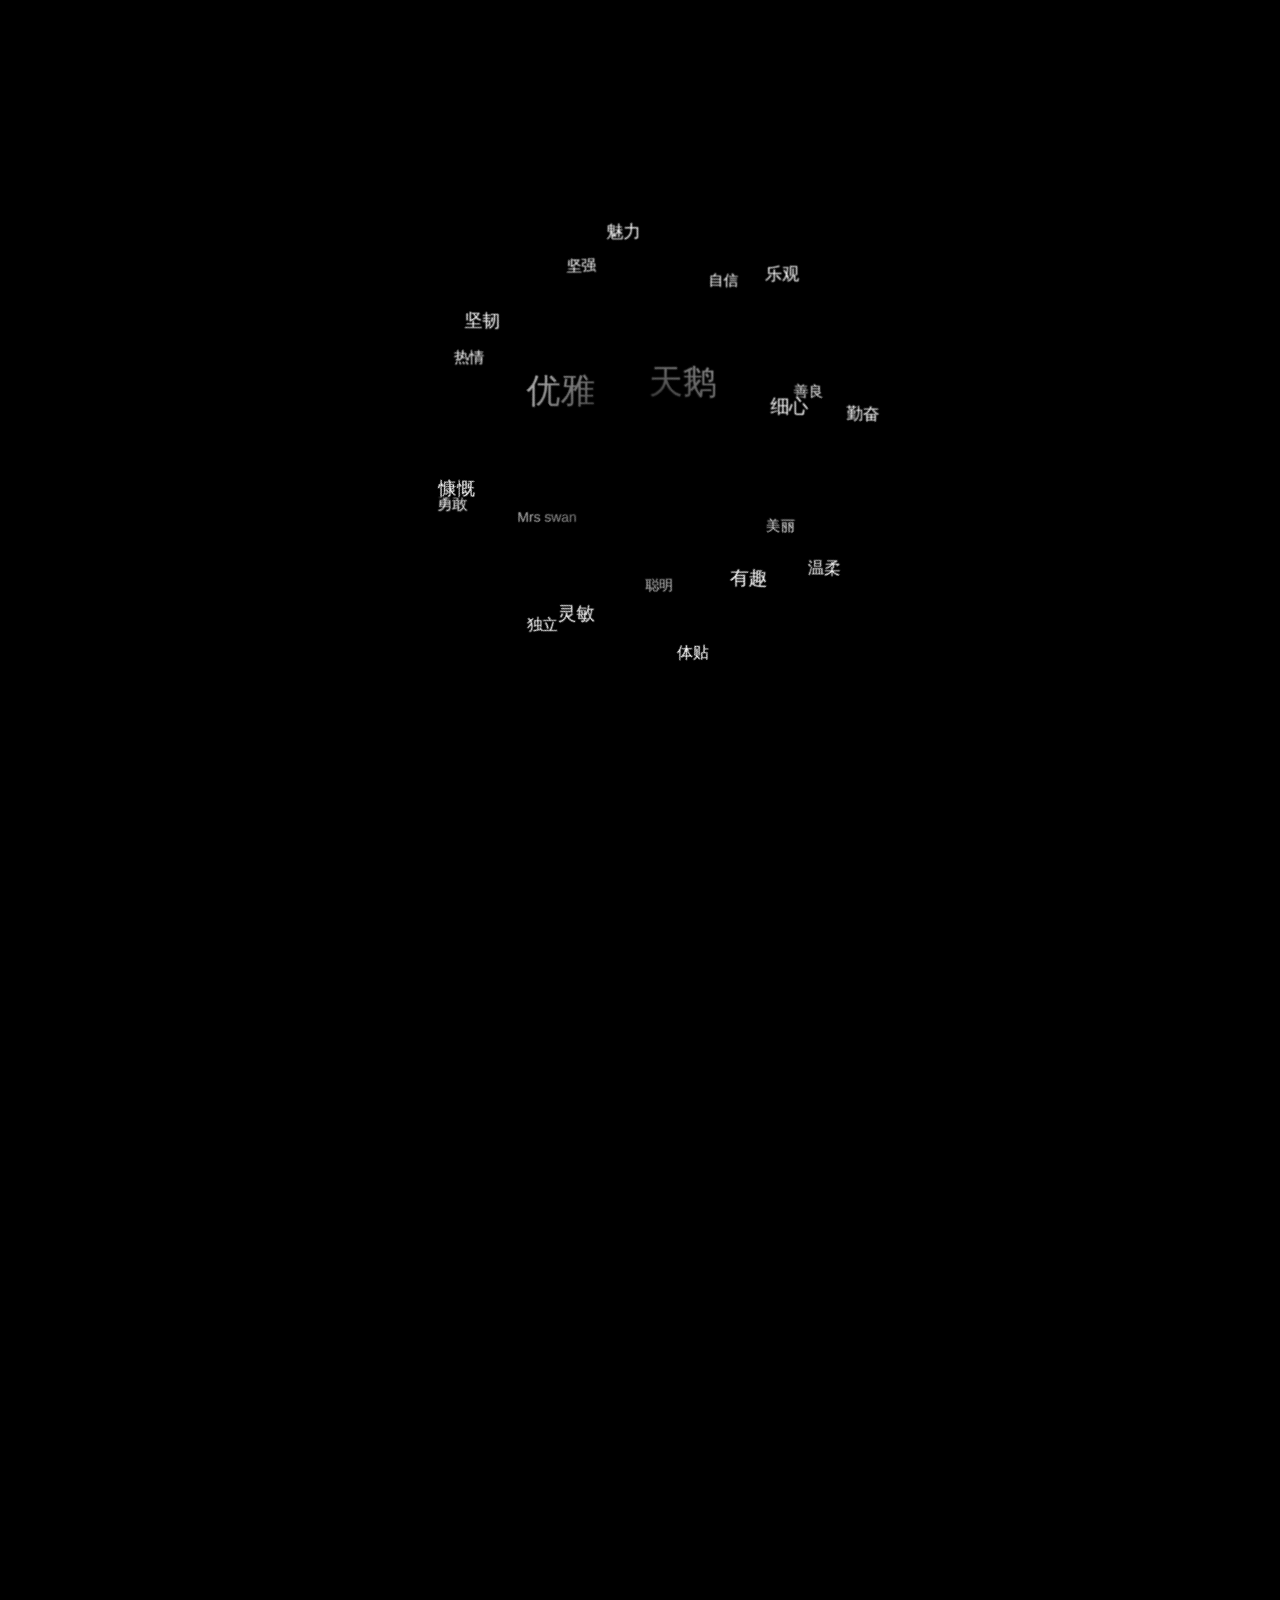
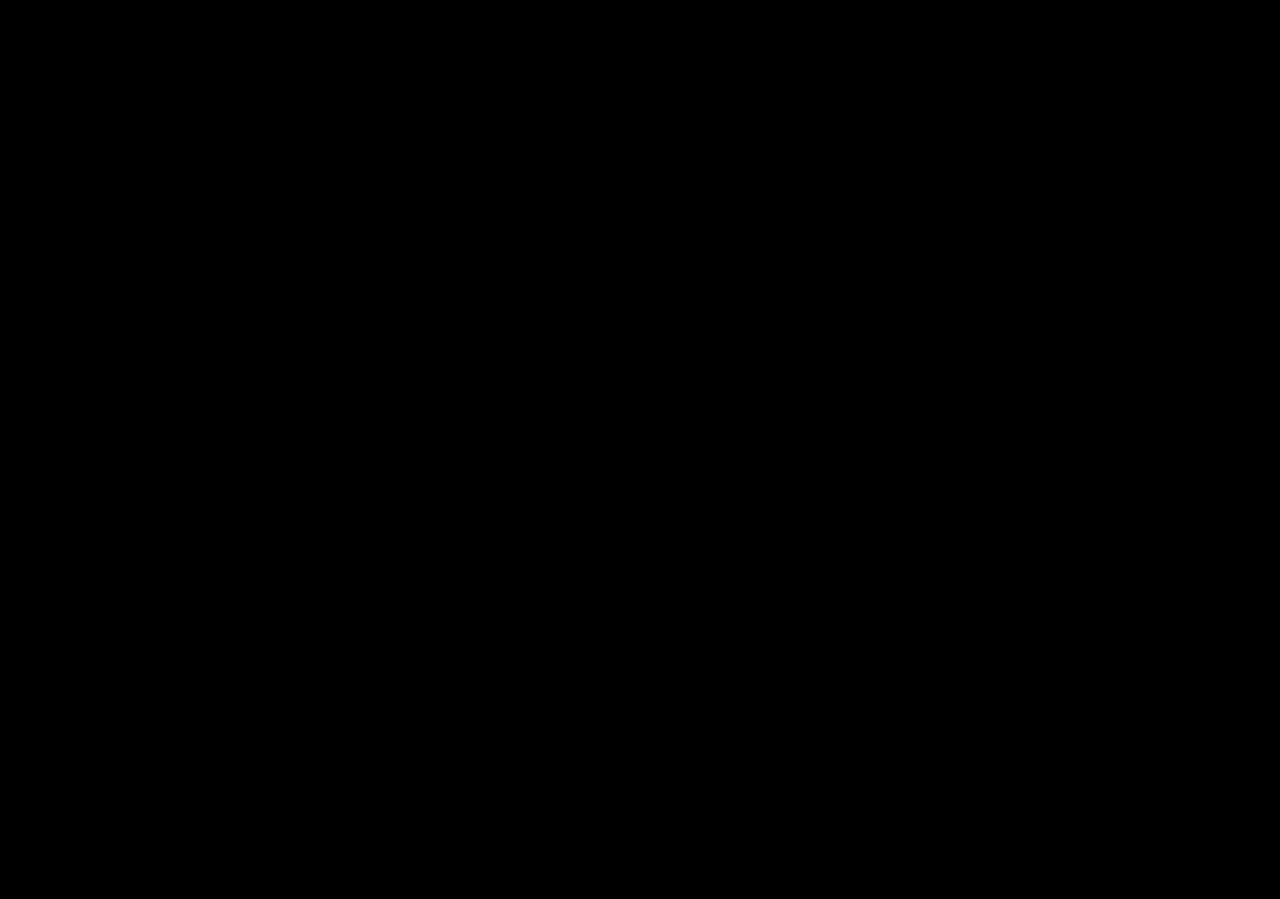
<file: index.html>
<!DOCTYPE html>
<html lang="en" >
<head>
  <meta charset="UTF-8">
  <title>CSS 3D云标签动态效果 www.bootstrapmb.com</title>
  <link rel="stylesheet" href="style2.css">

</head>

<script>
	function explodeTags(event) {
		event.preventDefault();
		const tags = document.querySelectorAll('.tagcloud-tag');
		tags.forEach(tag => tag.classList.add('exploded'));
	}
	function shrinkTags(event) {
            event.preventDefault();
            const tags = document.querySelectorAll('.tagcloud-tag');
			tags.forEach(tag => {
            tag.classList.remove('shrink');
            tag.classList.add('gather-shrink');
        });
        }
	function gatherTags(event) {
			event.preventDefault();
			const tags = document.querySelectorAll('.tagcloud-tag');
			tags.forEach(tag => {
			tag.classList.add('approach');
		});
		}
</script>
<body>
<!-- partial:index.partial.html -->
<div class="tagcloud-wrapper">

		<div class="tagcloud-controls" style="--num-elements: 20">

				<div class="tagcloud-control-button" style="--index: 1"><input type="radio" name="tagcloud-control-input"></div>
				<div class="tagcloud-control-button" style="--index: 2"><input type="radio" name="tagcloud-control-input"></div>
				<div class="tagcloud-control-button" style="--index: 3"><input type="radio" name="tagcloud-control-input"></div>
				<div class="tagcloud-control-button" style="--index: 4"><input type="radio" name="tagcloud-control-input"></div>
				<div class="tagcloud-control-button" style="--index: 5"><input type="radio" name="tagcloud-control-input"></div>
				<div class="tagcloud-control-button" style="--index: 6"><input type="radio" name="tagcloud-control-input"></div>
				<div class="tagcloud-control-button" style="--index: 7"><input type="radio" name="tagcloud-control-input"></div>
				<div class="tagcloud-control-button" style="--index: 8"><input type="radio" name="tagcloud-control-input"></div>
				<div class="tagcloud-control-button" style="--index: 9"><input type="radio" name="tagcloud-control-input"></div>
				<div class="tagcloud-control-button" style="--index: 10"><input type="radio" name="tagcloud-control-input"></div>
				<div class="tagcloud-control-button" style="--index: 11"><input type="radio" name="tagcloud-control-input"></div>
				<div class="tagcloud-control-button" style="--index: 12"><input type="radio" name="tagcloud-control-input"></div>
				<div class="tagcloud-control-button" style="--index: 13"><input type="radio" name="tagcloud-control-input"></div>
				<div class="tagcloud-control-button" style="--index: 14"><input type="radio" name="tagcloud-control-input"></div>
				<div class="tagcloud-control-button" style="--index: 15"><input type="radio" name="tagcloud-control-input"></div>
				<div class="tagcloud-control-button" style="--index: 16"><input type="radio" name="tagcloud-control-input"></div>
				<div class="tagcloud-control-button" style="--index: 17"><input type="radio" name="tagcloud-control-input"></div>
				<div class="tagcloud-control-button" style="--index: 18"><input type="radio" name="tagcloud-control-input"></div>
				<div class="tagcloud-control-button" style="--index: 19"><input type="radio" name="tagcloud-control-input"></div>
				<div class="tagcloud-control-button" style="--index: 20"><input type="radio" name="tagcloud-control-input"></div>

				<div class="tagcloud-rotation">
						<ul class="tagcloud-tags" style="--num-elements: 23">

								<li class="tagcloud-tag" style="--index: 1"><div><a href=""target="_blank" onclick="explodeTags(event)" style="font-size: 40px;">天鹅</a></div></li>
								<li class="tagcloud-tag" style="--index: 2"><div><a href=""target="_blank"  onclick="shrinkTags(event)" style="font-size: 40px;">优雅</a></div></li>
								<li class="tagcloud-tag" style="--index: 3"><div><a href="" target="_blank" onclick="gatherTags(event)">Mrs swan</a></div></li>
								<li class="tagcloud-tag" style="--index: 4"><div><a href=""target="_blank">聪明</a></div></li>
								<li class="tagcloud-tag" style="--index: 5"><div><a href=""target="_blank">美丽</a></div></li>
								<li class="tagcloud-tag" style="--index: 6"><div><a href="" target="_blank">善良</a></div></li>
								<li class="tagcloud-tag" style="--index: 7"><div><a href=""target="_blank">自信</a></div></li>
								<li class="tagcloud-tag" style="--index: 8"><div><a href=""target="_blank">坚强</a></div></li>
								<li class="tagcloud-tag" style="--index: 9"><div><a href=""target="_blank">热情</a></div></li>
								<li class="tagcloud-tag" style="--index: 10"><div><a href=""target="_blank">勇敢</a></div></li>
								<li class="tagcloud-tag" style="--index: 11"><div><a href=""target="_blank">独立</a></div></li>
								<li class="tagcloud-tag" style="--index: 12"><div><a href=""target="_blank">体贴</a></div></li>
								<li class="tagcloud-tag" style="--index: 13"><div><a href=""target="_blank">温柔</a></div></li>
								<li class="tagcloud-tag" style="--index: 14"><div><a href=""target="_blank">勤奋</a></div></li>
								<li class="tagcloud-tag" style="--index: 15"><div><a href=""target="_blank">乐观</a></div></li>
								<li class="tagcloud-tag" style="--index: 16"><div><a href=""target="_blank">魅力</a></div></li>
								<li class="tagcloud-tag" style="--index: 17"><div><a href=""target="_blank">坚韧</a></div></li>
								<li class="tagcloud-tag" style="--index: 18"><div><a href=""target="_blank">慷慨</a></div></li>
								<li class="tagcloud-tag" style="--index: 19"><div><a href=""target="_blank">灵敏</a></div></li>
								<li class="tagcloud-tag" style="--index: 20"><div><a href="" target="_blank">有趣</a></div></li>
								<li class="tagcloud-tag" style="--index: 21"><div><a href=""target="_blank">细心</a></div></li>

						</ul>
						<div> 测试</div>
				</div>

		</div>

</div>
<!-- partial -->
  
</body>
</html>
</file>
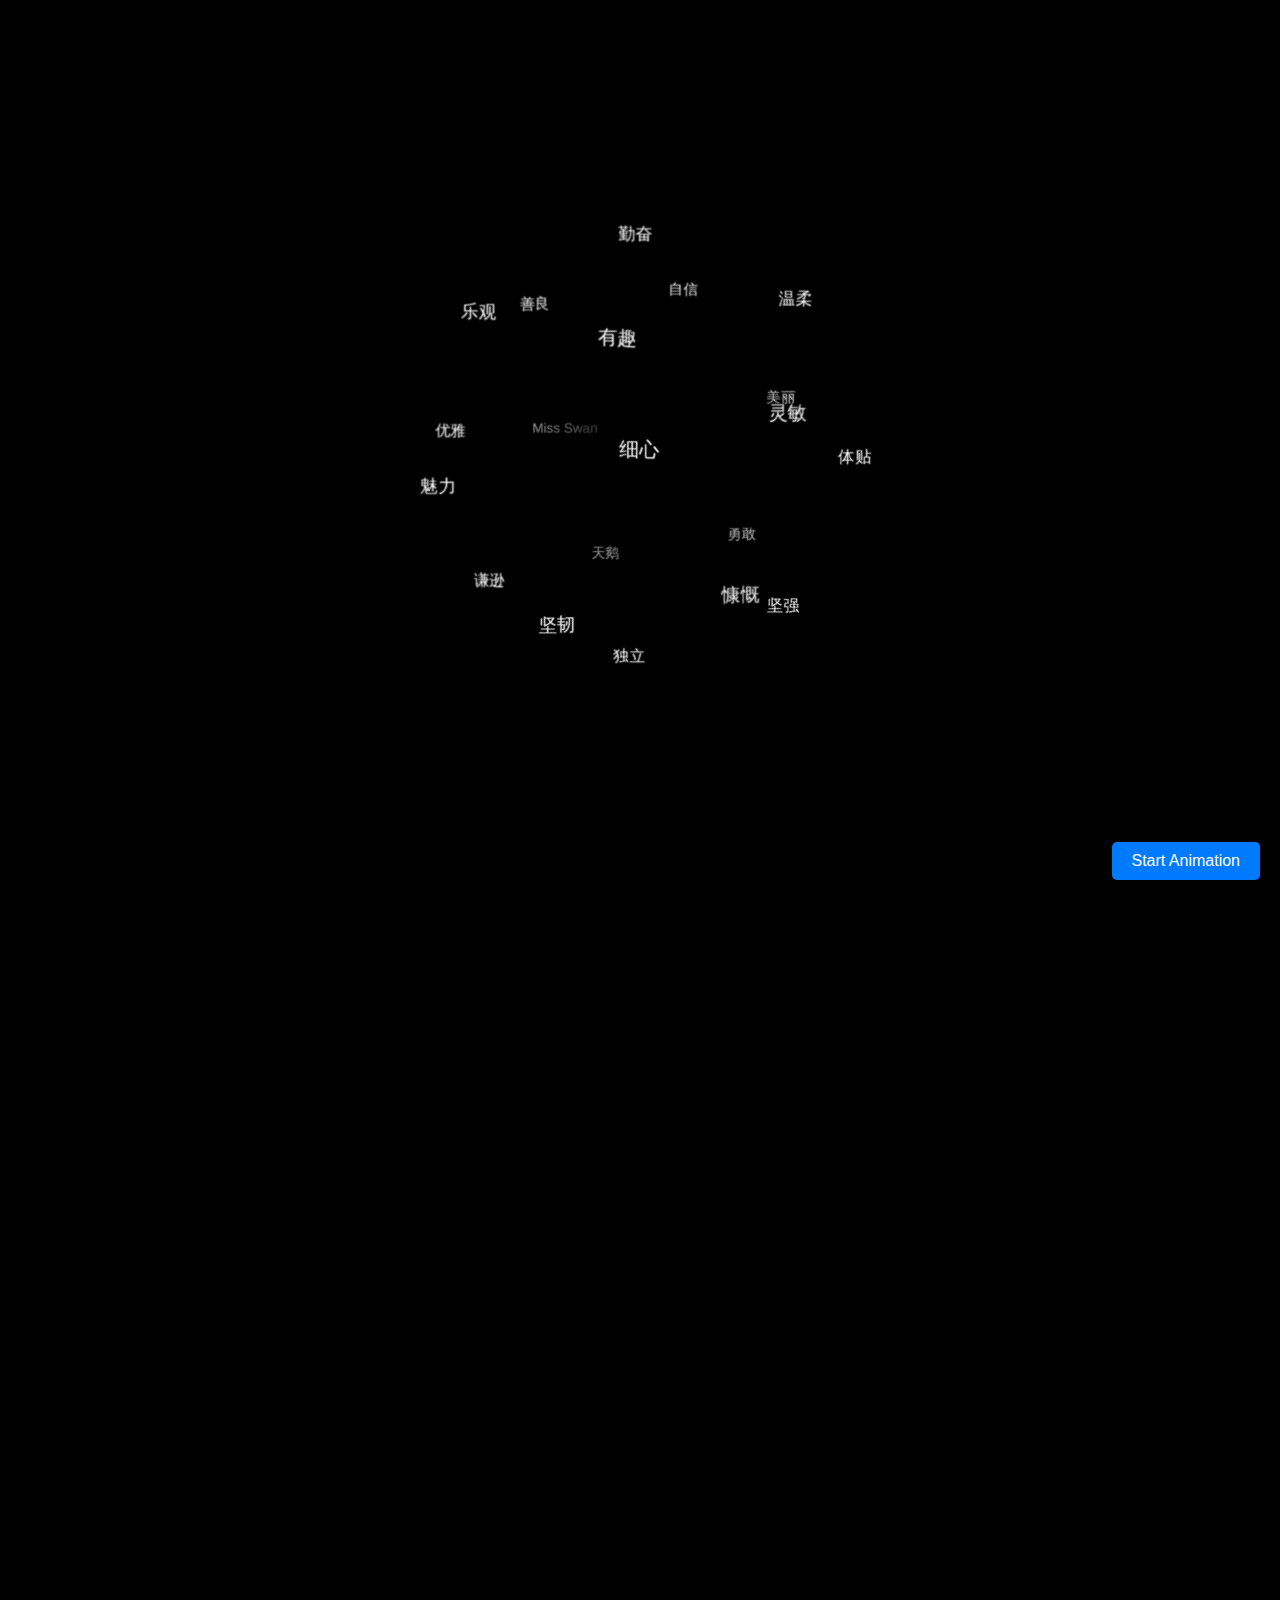
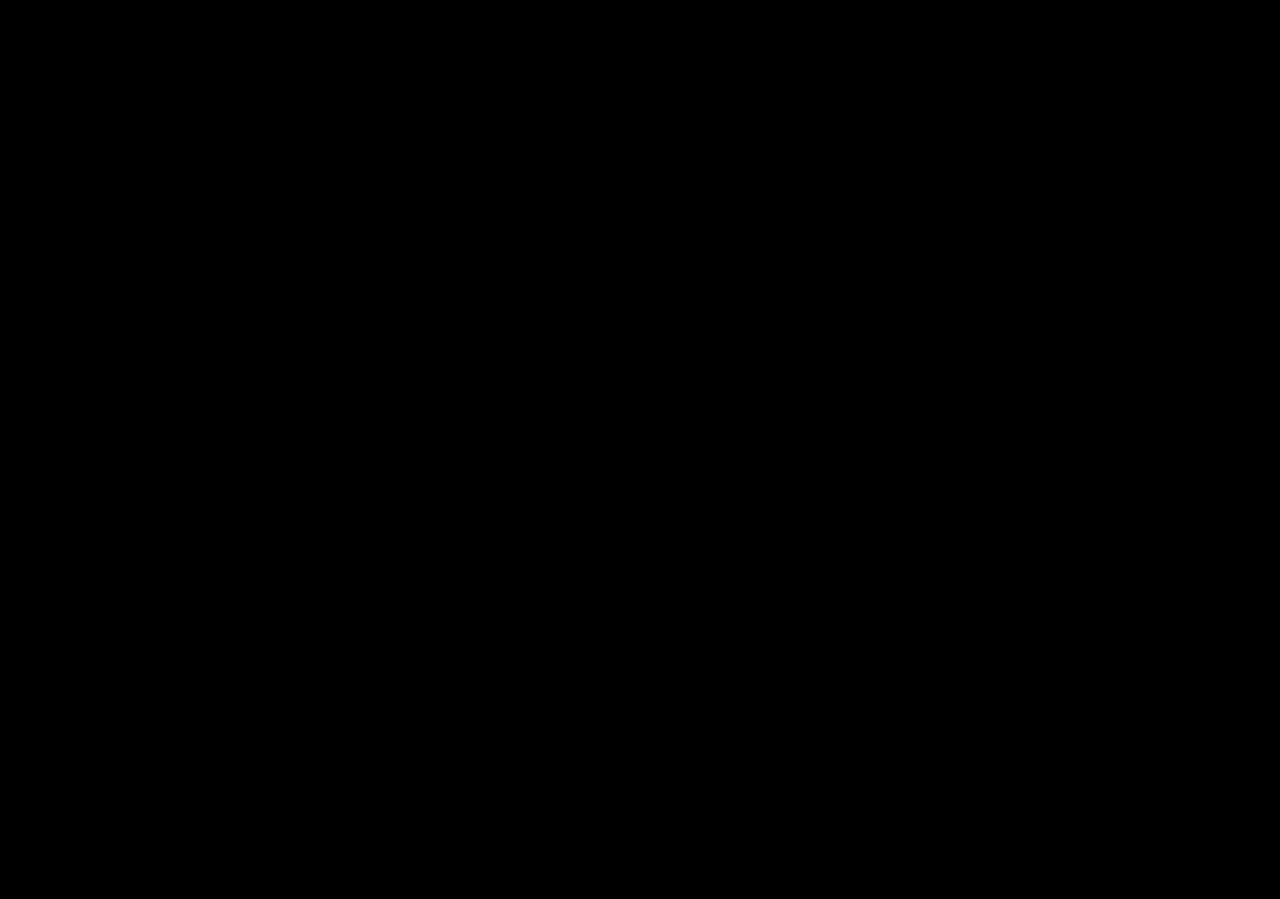
<file: test10.html>
<!DOCTYPE html>
<html lang="en">
<head>
  <meta charset="UTF-8">
  <title>Tag Cloud Ball Approach Animation with Fade-in Image</title>
  <link rel="stylesheet" href="style.css">
  <style>
    :root {
      --tagcloud-transition-user-duration: 1250ms;
      --tagcloud-transition-user-ease: ease-in-out;
      --tagcloud-transition-duration: 250ms;
      --tagcloud-transition-ease: ease-out;
      --tagcloud-bg-color-rgb: 0, 0, 0;
      --tagcloud-animation-duration: 25s;
      --tagcloud-animation-direction: normal;
      --tagcloud-animation-play-state: running;
      --tagcloud-diameter: 32rem;
      --tagcloud-start-rotation: 54;
      --tagcloud-controls-diameter: 256rem;
      --tagcloud-control-bg-color: transparent;
      --tagcloud-control-bg-hover-color: transparent;
      --tagcloud-control-bg-checked-color: transparent;
      --tag-diameter: 5.5rem;
      --tag-font-color-rgb: 255, 255, 255;
      --tag-font-family: 'Open Sans', sans-serif;
      --tag-font-size: 1rem;
    }

    @import url(//fonts.googleapis.com/css?family=Open+Sans);

    *, *::before, *::after {
      margin: 0;
      padding: 0;
      border: 0;
      box-sizing: border-box;
    }

    *:focus {
      outline: none;
    }

    body {
      display: flex;
      align-items: center;
      justify-content: center;
      height: 100vh;
      background-color: rgb(var(--tagcloud-bg-color-rgb));
      overflow: hidden;
    }

    .tagcloud-wrapper {
      --_control-diameter: var(--tagcloud-controls-diameter);
      --_control-radius: calc(var(--_control-diameter) / 2);
      --_diameter: var(--tagcloud-diameter);
      --_radius: calc(calc(var(--_diameter) / 2) - calc(var(--tag-diameter) / 2));
      width: var(--_control-diameter);
      aspect-ratio: 1 / 1;
      font-family: var(--tag-font-family);
      font-size: var(--tag-font-size);
      position: relative;
    }

    @media only screen and (max-width: 48rem) {
      .tagcloud-wrapper {
        --_control-diameter: calc(var(--tagcloud-controls-diameter) * 0.5);
        --_diameter: calc(var(--tagcloud-diameter) * 0.88);
      }
    }

    @media only screen and (max-width: 32rem) {
      .tagcloud-wrapper {
        --_diameter: calc(var(--tagcloud-diameter) * 0.75);
      }
    }

    @keyframes tagcloud-rotation {
      from {transform: translate(-50%, -50%) rotateX(0deg);}
      to {transform: translate(-50%, -50%) rotateX(360deg);}
    }
    
    .tagcloud-wrapper:has(.tagcloud-rotation:hover)  {
        --tagcloud-animation-play-state: running;
    }


    .tagcloud-wrapper .tagcloud-tags {
      position: absolute;
      width: var(--_diameter);
      aspect-ratio: 1 / 1;
      left: 50%;
      top: 50%;
      transform: translate(-50%, -50%);
      list-style-type: none;
      transform-style: preserve-3d;
      animation: tagcloud-rotation var(--tagcloud-animation-duration) var(--tagcloud-animation-direction) linear infinite var(--tagcloud-animation-play-state);
    }

    .tagcloud-wrapper .tagcloud-tag {
      --_phi: acos(calc(-1 + (2 * var(--index)) / var(--num-elements)));
      --_theta: calc(sqrt(calc(var(--num-elements) * 3.141592653589793)) * var(--_phi));
      --_x: calc(cos(var(--_theta)) * sin(var(--_phi)));
      --_y: calc(sin(var(--_theta)) * sin(var(--_phi)));
      --_z: calc(cos(var(--_phi)));
      --_vector-length: sqrt(var(--_x) * var(--_x) + var(--_y) * var(--_y) + var(--_z) * var(--_z));
      --_normalized-x: calc(var(--_x) / var(--_vector-length));
      --_normalized-y: calc(var(--_y) / var(--_vector-length));
      --_normalized-z: calc(var(--_z) / var(--_vector-length));
      --_scaled-x: calc(var(--_normalized-x) * var(--_radius));
      --_scaled-y: calc(var(--_normalized-y) * var(--_radius));
      --_scaled-z: calc(var(--_normalized-z) * var(--_radius));
      --_final-x: calc(var(--_scaled-x) + var(--_radius));
      --_final-y: calc(var(--_scaled-y) + var(--_radius));
      --_final-z: var(--_scaled-z);
      pointer-events: none;
      width: var(--tag-diameter);
      height: var(--tag-diameter); 
      display: flex;
      align-items: center;
      justify-content: center;
      position: absolute;
      transition: opacity var(--tagcloud-transition-duration) var(--tagcloud-transition-ease);
      transform: translate3d(var(--_final-x), var(--_final-y), var(--_final-z));
    }

    .tagcloud-wrapper .tagcloud-tag div {
      transform: rotateZ(calc(var(--_current-rotation) * -1deg));
      transition: transform var(--tagcloud-transition-user-duration) var(--tagcloud-transition-user-ease);
    }

    .tagcloud-wrapper .tagcloud-tag div a {
      pointer-events: initial;
      color: rgb(var(--tag-font-color-rgb));
      text-decoration: none;
      text-shadow: 1px  1px 1px rgb(var(--tagcloud-bg-color-rgb)),
                  1px -1px 1px rgb(var(--tagcloud-bg-color-rgb)),
                  -1px  1px 1px rgb(var(--tagcloud-bg-color-rgb)),
                  -1px -1px 1px rgb(var(--tagcloud-bg-color-rgb)), 
                  0 0 1rem rgb(var(--tagcloud-bg-color-rgb));
    }

    .tagcloud-wrapper .tagcloud-controls {
      width: var(--_control-diameter);
      aspect-ratio: 1 / 1;
      position: relative;
      --_current-rotation: var(--tagcloud-start-rotation);
      transform-style: inherit;
    }

    @keyframes gatherAndShrink {
      0% {
        transform: translate3d(var(--_final-x), var(--_final-y), var(--_final-z)) scale(1);
        opacity: 1;
      }
      100% {
        transform: translate3d(0, 0, 0) scale(0.1);
        opacity: 0;
      }
    }

    .tagcloud-wrapper .tagcloud-tag.gather-shrink {
      animation: gatherAndShrink 1s forwards;
    }

    .shrink {
      animation: shrink 1s forwards;
    }

    @keyframes shrink {
      0% {
        transform: translate3d(var(--_final-x), var(--_final-y), var(--_final-z)) scale(1);
        opacity: 1;
      }
      100% {
        transform: translate3d(0, 0, 0) scale(0.1);
        opacity: 0;
      }
    }

    @keyframes explode {
      0% {
        transform: scale(1) translate3d(var(--_final-x), var(--_final-y), var(--_final-z));
        opacity: 1;
      }
      100% {
        transform: scale(3) translate3d(calc(var(--_final-x) * 3), calc(var(--_final-y) * 3), var(--_final-z));
        opacity: 0;
      }
    }

    .tagcloud-wrapper .tagcloud-tag.exploded {
      animation: explode 1s forwards;
    }

    @keyframes explodeUniform {
      0% {
        transform: scale(1) translate3d(var(--_final-x), var(--_final-y), var(--_final-z));
        opacity: 1;
      }
      100% {
        transform: scale(3) translate3d(calc(var(--_perendicular-x) * 3), calc(var(--_perendicular-y) * 3), var(--_perendicular-z));
        opacity: 0;
      }
    }

    .tagcloud-wrapper .tagcloud-tag.exploded-uniform {
      animation: explodeUniform 1s forwards;
    }

    @keyframes ball-approach {
      0% {
        transform: translate3d(var(--_final-x), var(--_final-y), var(--_final-z)) scale(1);
        opacity: 1;
      }
      80% {
        transform: translate3d(        0, 0, 0) scale(1);
        opacity: 1;
      }
      100% {
        transform: translate3d(0, 0, 1000px) scale(10);
        opacity: 0;
      }
    }

    .tagcloud-wrapper.approach {
      animation: ball-approach 2s ease-in-out forwards;
    }

    @keyframes fade-in {
      0% {
        opacity: 0;
      }
      100% {
        opacity: 1;
      }
    }

    #fade-in-image {
      position: absolute;
      top: 50%;
      left: 50%;
      transform: translate(-50%, -50%);
      opacity: 0;
      transition: opacity 1s ease-in-out;
    }

    #fade-in-image.show {
      animation: fade-in 1s forwards;
    }

    @keyframes draw {
            from {
                stroke-dasharray: 0, 1000;
            }
            to {
                stroke-dasharray: 1000, 0;
            }
        }

        .cls-1, .cls-2 {
            fill: none;
            stroke: red;
            stroke-width: 2;
            stroke-dasharray: 1000;
            stroke-dashoffset: 1000;
        }

        .cls-1.draw1, .cls-2.draw2 {
            animation: draw 5s forwards;
        }

        .cls-1.draw1 {
            animation-delay: 1s;
        }

        .cls-2.draw2 {
            animation-delay: 1s;
        }

        #trigger-button {
            position: fixed;
            bottom: 20px;
            right: 20px;
            padding: 10px 20px;
            font-size: 16px;
            background-color: #007BFF;
            color: white;
            border: none;
            border-radius: 5px;
            cursor: pointer;
            z-index: 1000; /* Ensuring the button is above other elements */
        }

        #trigger-button:hover {
            background-color: #0056b3;
        }

        #trigger-button:active {
            background-color: red;
        }
        #animation-container {
            position: absolute;
            top: 50%;
            left: 50%;
            transform: translate(-50%, -50%);
            z-index: 9999; /* Ensuring the SVG is at the front */
        }
  </style>
</head>
<script>

function triggerBallApproach() {

  const wrapper = document.querySelector('.tagcloud-wrapper');
  const image = document.querySelector('#fade-in-image');
  
  wrapper.classList.add('approach');

  // Ensure the image fades in after the ball-approach animation completes
  setTimeout(() => {
    image.classList.add('show');
  }, 2000); // The timeout duration should match the ball-approach animation duration

//   // Trigger the drawing animations for the curves
  
  //check is document contians any class with name cls-1

  setTimeout(() => {
    document.querySelector('#cls-1').classList.add('draw1');
    document.querySelectorAll('.cls-2').forEach(el => el.classList.add('draw2'));
  }, 2000);
}
function playAnime() {
    document.querySelector('.cls-1').classList.add('draw1');
    document.querySelectorAll('.cls-2').forEach(el => el.classList.add('draw2'));
}
</script>
<body>
    <div class="tagcloud-wrapper">
      <div class="tagcloud-controls" style="--num-elements: 20">
        <div class="tagcloud-control-button" style="--index: 1"><input type="radio" name="tagcloud-control-input"></div>
        <div class="tagcloud-control-button" style="--index: 2"><input type="radio" name="tagcloud-control-input"></div>
        <div class="tagcloud-control-button" style="--index: 3"><input type="radio" name="tagcloud-control-input"></div>
        <div class="tagcloud-control-button" style="--index: 4"><input type="radio" name="tagcloud-control-input"></div>
        <div class="tagcloud-control-button" style="--index: 5"><input type="radio" name="tagcloud-control-input"></div>
        <div class="tagcloud-control-button" style="--index: 6"><input type="radio" name="tagcloud-control-input"></div>
        <div class="tagcloud-control-button" style="--index: 7"><input type="radio" name="tagcloud-control-input"></div>
        <div class="tagcloud-control-button" style="--index: 8"><input type="radio" name="tagcloud-control-input"></div>
        <div class="tagcloud-control-button" style="--index: 9"><input type="radio" name="tagcloud-control-input"></div>
        <div class="tagcloud-control-button" style="--index: 10"><input type="radio" name="tagcloud-control-input"></div>
        <div class="tagcloud-control-button" style="--index: 11"><input type="radio" name="tagcloud-control-input"></div>
        <div class="tagcloud-control-button" style="--index: 12"><input type="radio" name="tagcloud-control-input"></div>
        <div class="tagcloud-control-button" style="--index: 13"><input type="radio" name="tagcloud-control-input"></div>
        <div class="tagcloud-control-button" style="--index: 14"><input type="radio" name="tagcloud-control-input"></div>
        <div class="tagcloud-control-button" style="--index: 15"><input type="radio" name="tagcloud-control-input"></div>
        <div class="tagcloud-control-button" style="--index: 16"><input type="radio" name="tagcloud-control-input"></div>
        <div class="tagcloud-control-button" style="--index: 17"><input type="radio" name="tagcloud-control-input"></div>
        <div class="tagcloud-control-button" style="--index: 18"><input type="radio" name="tagcloud-control-input"></div>
        <div class="tagcloud-control-button" style="--index: 19"><input type="radio" name="tagcloud-control-input"></div>
        <div class="tagcloud-control-button" style="--index: 20"><input type="radio" name="tagcloud-control-input"></div>
        <div class="tagcloud-rotation">
          <ul class="tagcloud-tags" style="--num-elements: 20">
            <li class="tagcloud-tag" style="--index: 1"><div><a href="#" onclick="triggerBallApproach()">Miss Swan</a></div></li>
            <li class="tagcloud-tag" style="--index: 2"><div><a href="#">天鹅</a></div></li>
            <li class="tagcloud-tag" style="--index: 3"><div><a href="#">勇敢</a></div></li>
            <li class="tagcloud-tag" style="--index: 4"><div><a href="#">美丽</a></div></li>
            <li class="tagcloud-tag" style="--index: 5"><div><a href="#">自信</a></div></li>
            <li class="tagcloud-tag" style="--index: 6"><div><a href="#">善良</a></div></li>
            <li class="tagcloud-tag" style="--index: 7"><div><a href="#">优雅</a></div></li>
            <li class="tagcloud-tag" style="--index: 8"><div><a href="#">谦逊</a></div></li>
            <li class="tagcloud-tag" style="--index: 9"><div><a href="#">独立</a></div></li>
            <li class="tagcloud-tag" style="--index: 10"><div><a href="#">坚强</a></div></li>
            <li class="tagcloud-tag" style="--index: 11"><div><a href="#">体贴</a></div></li>
            <li class="tagcloud-tag" style="--index: 12"><div><a href="#">温柔</a></div></li>
            <li class="tagcloud-tag" style="--index: 13"><div><a href="#">勤奋</a></div></li>
            <li class="tagcloud-tag" style="--index: 14"><div><a href="#">乐观</a></div></li>
            <li class="tagcloud-tag" style="--index: 15"><div><a href="#">魅力</a></div></li>
            <li class="tagcloud-tag" style="--index: 16"><div><a href="#">坚韧</a></div></li>
            <li class="tagcloud-tag" style="--index: 17"><div><a href="#">慷慨</a></div></li>
            <li class="tagcloud-tag" style="--index: 18"><div><a href="#">灵敏</a></div></li>
            <li class="tagcloud-tag" style="--index: 19"><div><a href="#">有趣</a></div></li>
            <li class="tagcloud-tag" style="--index: 20"><div><a href="#">细心</a></div></li>
          </ul>
        </div>
      </div>
    </div>
  
        <svg width="800" height="800" viewBox="0 0 800 800">
            <path class="cls-1" d="M84.39.17s3.81,10.29,3.81,13.91,4.88,8.7,4.88,8.7c0,0,12.01,11.59,21.82,18.55s0,5.22,0,5.22c0,0-5.99,1.16-27.24-16.81S57.15,3.65,57.15,3.65c0,0-6.54-2.32-14.16,6.38s-14.16,20.29-26.15,53.33C4.86,96.41.5,103.94.5,113.22s1.09,10.43,3.81,13.33,29.42-5.8,29.42-5.8l50.66-19.13s7.08-1.74,11.44,6.38,7.08,5.22,7.08,5.22l5.99-2.32,1.71-3.2h2.38l1.26-2.24,1.68-.6,1.26-1.64,2.05-5.22,1.79-4.8s-6.39-6.41-9.4-8.41-7.52-3.2-7.52-3.2l-19.94-.8s-4.89-.8-7.52.4-7.9,4-7.9,4c0,0-6.39,5.2-16.93,6.41s-22.57.8-22.57.8c0,0-2.63-.4-6.77,4.4"/>
            <path class="cls-2" d="M34.22,92.46s11.37-20.45,17.57-31.44c6.2-11,11.37-9.16,11.37-9.16"/>
            <path class="cls-2" d="M99.27,112.7s-2.85,7.67-14.23,22.19-25.48,27.19-28.21,42.65c-2.73,15.45-5,22.23,1.82,35.3s9.55,12.59,15.01,20.82,36.4,58.1,36.4,58.1"/>
            <path class="cls-2" d="M63.16,223.98s-9.42-1.45-14.47-7.75c-5.05-6.29-10.96-16.95-10.96-18.88s-1.36,1.94,2.73,13.31,13.7,31.23,13.7,31.23c0,0-.51,8.23,2.22,23.24s10.92,44.54,10.92,44.54"/>
            <path class="cls-2" d="M104.22,282.35s-1.29,5.05,0,14.73"/>
            <path class="cls-2" d="M113,107.7s5.71,3.95,6.17,15.08.45,19.37,0,29.05-.45,20.33,5.46,34.86,6.82,9.68,14.1,41.15c7.28,31.47,6.82,40.19,14.1,56.65"/>
        </svg>
        <img id="fade-in-image" src="t1.png" alt="Fade-in Image">
      <button onclick="playAnime()" id = "trigger-button">Start Animation</button>
  </body>
  </html>
</file>
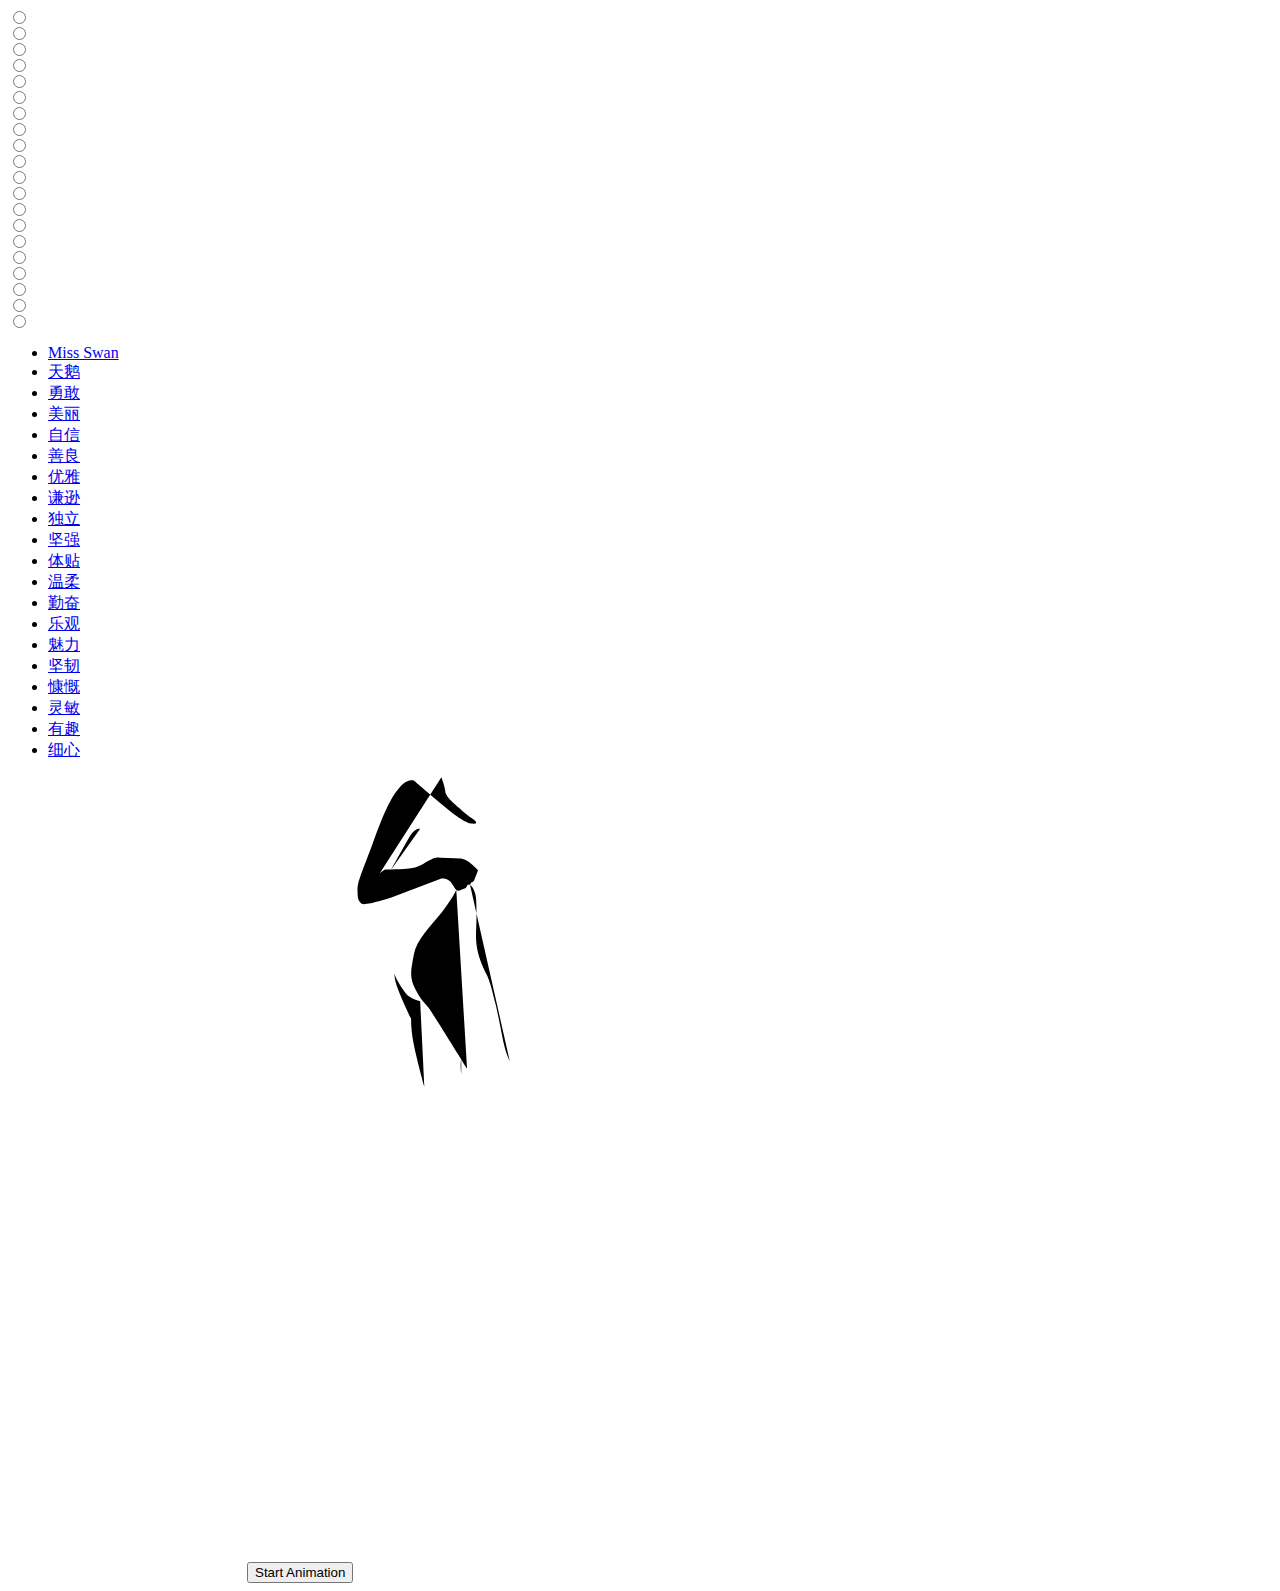
<file: test11.html>
<html>
    <body>
        <div class="tagcloud-wrapper">
          <div class="tagcloud-controls" style="--num-elements: 20">
            <div class="tagcloud-control-button" style="--index: 1"><input type="radio" name="tagcloud-control-input"></div>
            <div class="tagcloud-control-button" style="--index: 2"><input type="radio" name="tagcloud-control-input"></div>
            <div class="tagcloud-control-button" style="--index: 3"><input type="radio" name="tagcloud-control-input"></div>
            <div class="tagcloud-control-button" style="--index: 4"><input type="radio" name="tagcloud-control-input"></div>
            <div class="tagcloud-control-button" style="--index: 5"><input type="radio" name="tagcloud-control-input"></div>
            <div class="tagcloud-control-button" style="--index: 6"><input type="radio" name="tagcloud-control-input"></div>
            <div class="tagcloud-control-button" style="--index: 7"><input type="radio" name="tagcloud-control-input"></div>
            <div class="tagcloud-control-button" style="--index: 8"><input type="radio" name="tagcloud-control-input"></div>
            <div class="tagcloud-control-button" style="--index: 9"><input type="radio" name="tagcloud-control-input"></div>
            <div class="tagcloud-control-button" style="--index: 10"><input type="radio" name="tagcloud-control-input"></div>
            <div class="tagcloud-control-button" style="--index: 11"><input type="radio" name="tagcloud-control-input"></div>
            <div class="tagcloud-control-button" style="--index: 12"><input type="radio" name="tagcloud-control-input"></div>
            <div class="tagcloud-control-button" style="--index: 13"><input type="radio" name="tagcloud-control-input"></div>
            <div class="tagcloud-control-button" style="--index: 14"><input type="radio" name="tagcloud-control-input"></div>
            <div class="tagcloud-control-button" style="--index: 15"><input type="radio" name="tagcloud-control-input"></div>
            <div class="tagcloud-control-button" style="--index: 16"><input type="radio" name="tagcloud-control-input"></div>
            <div class="tagcloud-control-button" style="--index: 17"><input type="radio" name="tagcloud-control-input"></div>
            <div class="tagcloud-control-button" style="--index: 18"><input type="radio" name="tagcloud-control-input"></div>
            <div class="tagcloud-control-button" style="--index: 19"><input type="radio" name="tagcloud-control-input"></div>
            <div class="tagcloud-control-button" style="--index: 20"><input type="radio" name="tagcloud-control-input"></div>
            <div class="tagcloud-rotation">
              <ul class="tagcloud-tags" style="--num-elements: 20">
                <li class="tagcloud-tag" style="--index: 1"><div><a href="#" onclick="triggerBallApproach()">Miss Swan</a></div></li>
                <li class="tagcloud-tag" style="--index: 2"><div><a href="#">天鹅</a></div></li>
                <li class="tagcloud-tag" style="--index: 3"><div><a href="#">勇敢</a></div></li>
                <li class="tagcloud-tag" style="--index: 4"><div><a href="#">美丽</a></div></li>
                <li class="tagcloud-tag" style="--index: 5"><div><a href="#">自信</a></div></li>
                <li class="tagcloud-tag" style="--index: 6"><div><a href="#">善良</a></div></li>
                <li class="tagcloud-tag" style="--index: 7"><div><a href="#">优雅</a></div></li>
                <li class="tagcloud-tag" style="--index: 8"><div><a href="#">谦逊</a></div></li>
                <li class="tagcloud-tag" style="--index: 9"><div><a href="#">独立</a></div></li>
                <li class="tagcloud-tag" style="--index: 10"><div><a href="#">坚强</a></div></li>
                <li class="tagcloud-tag" style="--index: 11"><div><a href="#">体贴</a></div></li>
                <li class="tagcloud-tag" style="--index: 12"><div><a href="#">温柔</a></div></li>
                <li class="tagcloud-tag" style="--index: 13"><div><a href="#">勤奋</a></div></li>
                <li class="tagcloud-tag" style="--index: 14"><div><a href="#">乐观</a></div></li>
                <li class="tagcloud-tag" style="--index: 15"><div><a href="#">魅力</a></div></li>
                <li class="tagcloud-tag" style="--index: 16"><div><a href="#">坚韧</a></div></li>
                <li class="tagcloud-tag" style="--index: 17"><div><a href="#">慷慨</a></div></li>
                <li class="tagcloud-tag" style="--index: 18"><div><a href="#">灵敏</a></div></li>
                <li class="tagcloud-tag" style="--index: 19"><div><a href="#">有趣</a></div></li>
                <li class="tagcloud-tag" style="--index: 20"><div><a href="#">细心</a></div></li>
              </ul>
            </div>
          </div>
        </div>
      
        <img id="fade-in-image" src="t1.png" alt="Fade-in Image">
      
        <button onclick="triggerBallApproach()">Start Animation</button>
        <!-- <svg width="800" height="800" viewBox="0 0 800 800">
          <path id="cls-1" class="cls-1" d="M196.79.17s8.92,25.45,8.92,34.41,11.41,21.51,11.41,21.51c0,0,28.11,28.67,51.05,45.88,22.94,17.2,0,12.9,0,12.9,0,0-14.02,2.87-63.73-41.58C154.73,28.84,133.06,8.77,133.06,8.77c0,0-15.3-5.73-33.14,15.77-17.84,21.51-33.14,50.18-61.18,131.9C10.7,238.16.5,256.8.5,279.74s2.55,25.81,8.92,32.98,68.83-14.34,68.83-14.34l118.54-47.31s16.57-4.3,26.77,15.77c10.2,20.07,16.57,12.9,16.57,12.9l14.02-5.73,4-7.91h5.58l2.95-5.54,3.94-1.48,2.95-4.06,4.8-12.92,4.2-11.88s-14.96-15.84-22-20.79-17.6-7.92-17.6-7.92l-46.65-1.98s-11.44-1.98-17.6.99-18.48,9.9-18.48,9.9c0,0-14.96,12.87-39.61,15.84s-52.81,1.98-52.81,1.98c0,0-6.16-.99-15.84,10.89"/>
          <path id="cls-2-1" class="cls-2" d="M79.41,228.41s26.6-50.57,41.1-77.76c14.51-27.2,26.6-22.66,26.6-22.66"/>
          <path id="cls-2-2" class="cls-2" d="M231.61,278.45s-6.68,18.97-33.29,54.89c-26.61,35.92-59.61,67.25-66,105.47-6.39,38.22-11.71,54.98,4.26,87.31s22.35,31.13,35.13,51.49c12.77,20.36,85.16,143.69,85.16,143.69"/>
          <path id="cls-2-3" class="cls-2" d="M147.11,553.66s-22.04-3.59-33.85-19.16c-11.81-15.57-25.65-41.91-25.65-46.7s-3.19,4.79,6.39,32.93,32.06,77.23,32.06,77.23c0,0-1.19,20.36,5.19,57.47,6.39,37.12,25.55,110.16,25.55,110.16"/>
          <path id="cls-2-4" class="cls-2" d="M243.2,698.03s-3.03,12.49,0,36.43"/>
          <path id="cls-2-5" class="cls-2" d="M263.73,266.1s13.37,9.77,14.43,37.31c1.06,27.54,1.06,47.9,0,71.84-1.06,23.95-1.06,50.29,12.77,86.21,13.84,35.92,15.97,23.95,33,101.78,17.03,77.83,15.97,99.38,33,140.09"/>
      </svg> -->
      <svg width="800" height="800" viewBox="0 0 800 800">
        <path id="cls-1" class="cls-1" d="M84.39.17s3.81,10.29,3.81,13.91,4.88,8.7,4.88,8.7c0,0,12.01,11.59,21.82,18.55s0,5.22,0,5.22c0,0-5.99,1.16-27.24-16.81S57.15,3.65,57.15,3.65c0,0-6.54-2.32-14.16,6.38s-14.16,20.29-26.15,53.33C4.86,96.41.5,103.94.5,113.22s1.09,10.43,3.81,13.33,29.42-5.8,29.42-5.8l50.66-19.13s7.08-1.74,11.44,6.38,7.08,5.22,7.08,5.22l5.99-2.32,1.71-3.2h2.38l1.26-2.24,1.68-.6,1.26-1.64,2.05-5.22,1.79-4.8s-6.39-6.41-9.4-8.41-7.52-3.2-7.52-3.2l-19.94-.8s-4.89-.8-7.52.4-7.9,4-7.9,4c0,0-6.39,5.2-16.93,6.41s-22.57.8-22.57.8c0,0-2.63-.4-6.77,4.4"/>
        <path id="cls-2-1" class="cls-2" d="M34.22,92.46s11.37-20.45,17.57-31.44c6.2-11,11.37-9.16,11.37-9.16"/>
        <path id="cls-2-2" class="cls-2" d="M99.27,112.7s-2.85,7.67-14.23,22.19-25.48,27.19-28.21,42.65c-2.73,15.45-5,22.23,1.82,35.3s9.55,12.59,15.01,20.82,36.4,58.1,36.4,58.1"/>
        <path id="cls-2-3" class="cls-2" d="M63.16,223.98s-9.42-1.45-14.47-7.75c-5.05-6.29-10.96-16.95-10.96-18.88s-1.36,1.94,2.73,13.31,13.7,31.23,13.7,31.23c0,0-.51,8.23,2.22,23.24s10.92,44.54,10.92,44.54"/>
        <path id="cls-2-4" class="cls-2" d="M104.22,282.35s-1.29,5.05,0,14.73"/>
        <path id="cls-2-5" class="cls-2" d="M113,107.7s5.71,3.95,6.17,15.08.45,19.37,0,29.05-.45,20.33,5.46,34.86,6.82,9.68,14.1,41.15c7.28,31.47,6.82,40.19,14.1,56.65"/>
      </svg>

      <script>
        function triggerBallApproach() {
          const wrapper = document.querySelector('.tagcloud-wrapper');
          const image = document.querySelector('#fade-in-image');
          
          wrapper.classList.add('approach');
      
          // Ensure the image fades in after the ball-approach animation completes
          setTimeout(() => {
            image.classList.add('show');
          }, 2000); // The timeout duration should match the ball-approach animation duration
      
          // Trigger the drawing animations for the curves
          setTimeout(() => {
            document.querySelectorAll('#cls-1').classList.add('draw1');
            document.querySelectorAll('.cls-2').forEach(el => el.classList.add('draw2'));
          }, 2000);
        }
      </script>
      </body>
  </html>
</file>
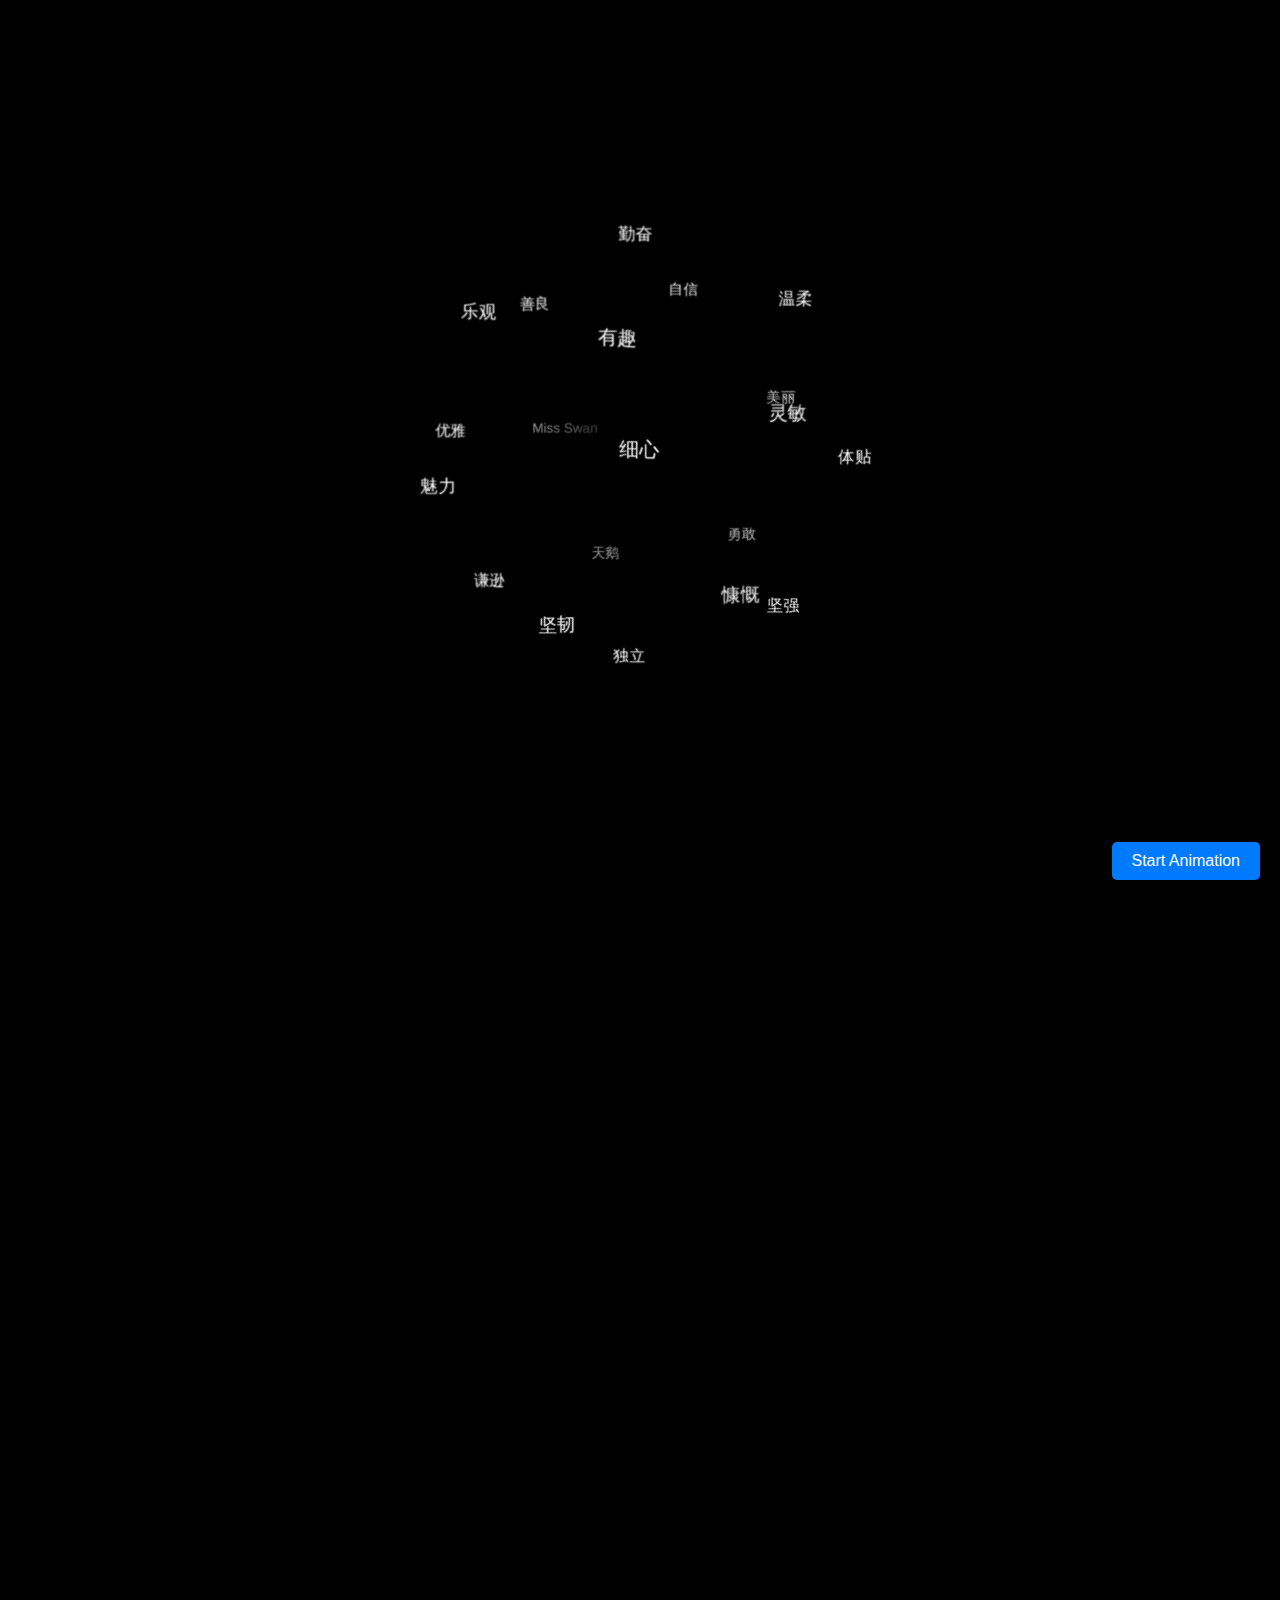
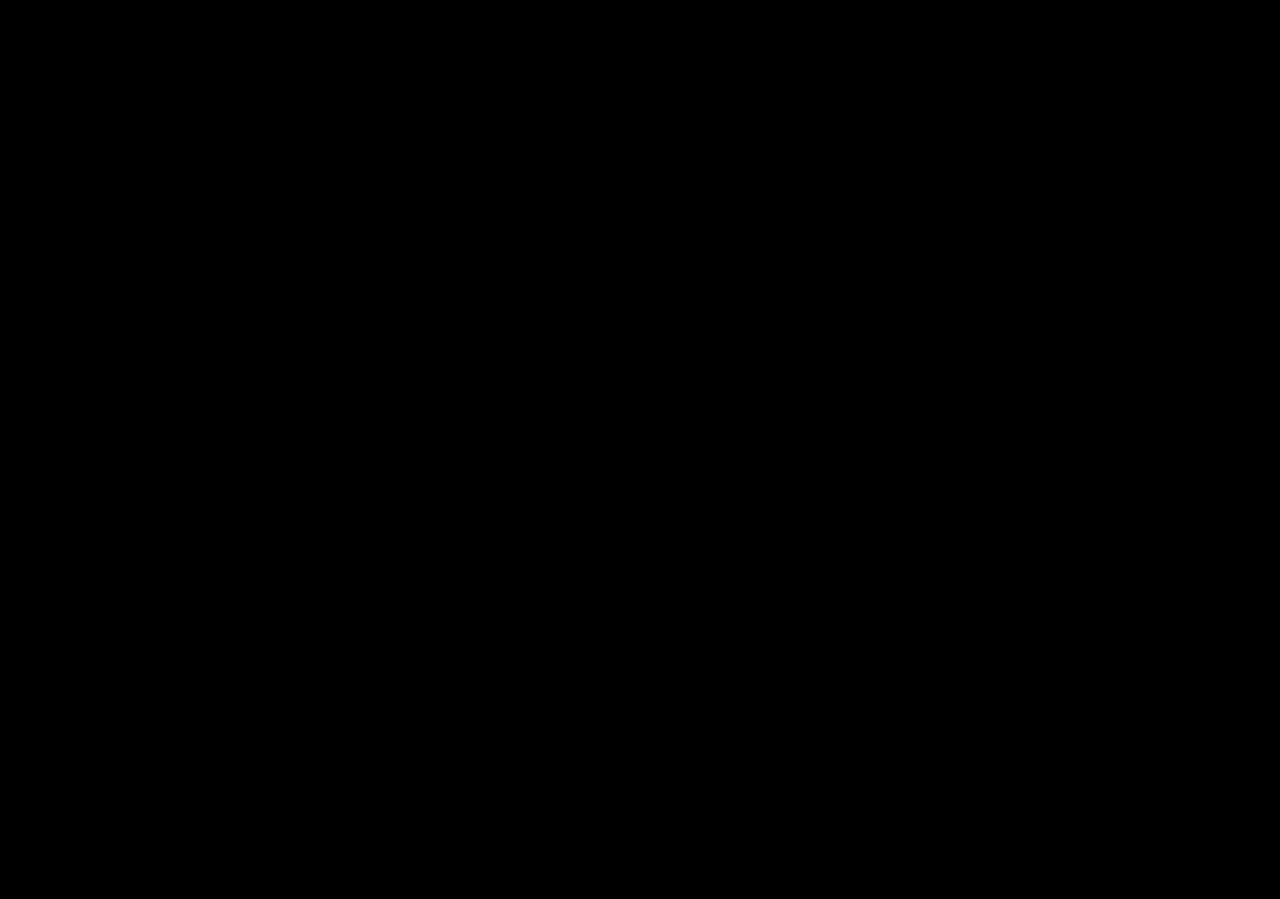
<file: test12.html>
<!DOCTYPE html>
<html lang="en">
<head>
  <meta charset="UTF-8">
  <title>Tag Cloud Ball Approach Animation with Fade-in Image</title>
  <link rel="stylesheet" href="style.css">
  <style>
    :root {
      --tagcloud-transition-user-duration: 1250ms;
      --tagcloud-transition-user-ease: ease-in-out;
      --tagcloud-transition-duration: 250ms;
      --tagcloud-transition-ease: ease-out;
      --tagcloud-bg-color-rgb: 0, 0, 0;
      --tagcloud-animation-duration: 25s;
      --tagcloud-animation-direction: normal;
      --tagcloud-animation-play-state: running;
      --tagcloud-diameter: 32rem;
      --tagcloud-start-rotation: 54;
      --tagcloud-controls-diameter: 256rem;
      --tagcloud-control-bg-color: transparent;
      --tagcloud-control-bg-hover-color: transparent;
      --tagcloud-control-bg-checked-color: transparent;
      --tag-diameter: 5.5rem;
      --tag-font-color-rgb: 255, 255, 255;
      --tag-font-family: 'Open Sans', sans-serif;
      --tag-font-size: 1rem;
    }

    @import url(//fonts.googleapis.com/css?family=Open+Sans);

    *, *::before, *::after {
      margin: 0;
      padding: 0;
      border: 0;
      box-sizing: border-box;
    }

    *:focus {
      outline: none;
    }

    body {
      display: flex;
      align-items: center;
      justify-content: center;
      height: 100vh;
      background-color: rgb(var(--tagcloud-bg-color-rgb));
      overflow: hidden;
    }

    .tagcloud-wrapper {
      --_control-diameter: var(--tagcloud-controls-diameter);
      --_control-radius: calc(var(--_control-diameter) / 2);
      --_diameter: var(--tagcloud-diameter);
      --_radius: calc(calc(var(--_diameter) / 2) - calc(var(--tag-diameter) / 2));
      width: var(--_control-diameter);
      aspect-ratio: 1 / 1;
      font-family: var(--tag-font-family);
      font-size: var(--tag-font-size);
      position: relative;
      z-index: 1;
    }

    @media only screen and (max-width: 48rem) {
      .tagcloud-wrapper {
        --_control-diameter: calc(var(--tagcloud-controls-diameter) * 0.5);
        --_diameter: calc(var(--tagcloud-diameter) * 0.88);
      }
    }

    @media only screen and (max-width: 32rem) {
      .tagcloud-wrapper {
        --_diameter: calc(var(--tagcloud-diameter) * 0.75);
      }
    }

    @keyframes tagcloud-rotation {
      from {transform: translate(-50%, -50%) rotateX(0deg);}
      to {transform: translate(-50%, -50%) rotateX(360deg);}
    }
    
    .tagcloud-wrapper:has(.tagcloud-rotation:hover)  {
        --tagcloud-animation-play-state: running;
    }


    .tagcloud-wrapper .tagcloud-tags {
      position: absolute;
      width: var(--_diameter);
      aspect-ratio: 1 / 1;
      left: 50%;
      top: 50%;
      transform: translate(-50%, -50%);
      list-style-type: none;
      transform-style: preserve-3d;
      animation: tagcloud-rotation var(--tagcloud-animation-duration) var(--tagcloud-animation-direction) linear infinite var(--tagcloud-animation-play-state);
    }

    .tagcloud-wrapper .tagcloud-tag {
      --_phi: acos(calc(-1 + (2 * var(--index)) / var(--num-elements)));
      --_theta: calc(sqrt(calc(var(--num-elements) * 3.141592653589793)) * var(--_phi));
      --_x: calc(cos(var(--_theta)) * sin(var(--_phi)));
      --_y: calc(sin(var(--_theta)) * sin(var(--_phi)));
      --_z: calc(cos(var(--_phi)));
      --_vector-length: sqrt(var(--_x) * var(--_x) + var(--_y) * var(--_y) + var(--_z) * var(--_z));
      --_normalized-x: calc(var(--_x) / var(--_vector-length));
      --_normalized-y: calc(var(--_y) / var(--_vector-length));
      --_normalized-z: calc(var(--_z) / var(--_vector-length));
      --_scaled-x: calc(var(--_normalized-x) * var(--_radius));
      --_scaled-y: calc(var(--_normalized-y) * var(--_radius));
      --_scaled-z: calc(var(--_normalized-z) * var(--_radius));
      --_final-x: calc(var(--_scaled-x) + var(--_radius));
      --_final-y: calc(var(--_scaled-y) + var(--_radius));
      --_final-z: var(--_scaled-z);
      pointer-events: none;
      width: var(--tag-diameter);
      height: var(--tag-diameter); 
      display: flex;
      align-items: center;
      justify-content: center;
      position: absolute;
      transition: opacity var(--tagcloud-transition-duration) var(--tagcloud-transition-ease);
      transform: translate3d(var(--_final-x), var(--_final-y), var(--_final-z));
    }

    .tagcloud-wrapper .tagcloud-tag div {
      transform: rotateZ(calc(var(--_current-rotation) * -1deg));
      transition: transform var(--tagcloud-transition-user-duration) var(--tagcloud-transition-user-ease);
    }

    .tagcloud-wrapper .tagcloud-tag div a {
      pointer-events: initial;
      color: rgb(var(--tag-font-color-rgb));
      text-decoration: none;
      text-shadow: 1px  1px 1px rgb(var(--tagcloud-bg-color-rgb)),
                  1px -1px 1px rgb(var(--tagcloud-bg-color-rgb)),
                  -1px  1px 1px rgb(var(--tagcloud-bg-color-rgb)),
                  -1px -1px 1px rgb(var(--tagcloud-bg-color-rgb)), 
                  0 0 1rem rgb(var(--tagcloud-bg-color-rgb));
    }

    .tagcloud-wrapper .tagcloud-controls {
      width: var(--_control-diameter);
      aspect-ratio: 1 / 1;
      position: relative;
      --_current-rotation: var(--tagcloud-start-rotation);
      transform-style: inherit;
    }

    @keyframes gatherAndShrink {
      0% {
        transform: translate3d(var(--_final-x), var(--_final-y), var(--_final-z)) scale(1);
        opacity: 1;
      }
      100% {
        transform: translate3d(0, 0, 0) scale(0.1);
        opacity: 0;
      }
    }

    .tagcloud-wrapper .tagcloud-tag.gather-shrink {
      animation: gatherAndShrink 1s forwards;
    }

    .shrink {
      animation: shrink 1s forwards;
    }

    @keyframes shrink {
      0% {
        transform: translate3d(var(--_final-x), var(--_final-y), var(--_final-z)) scale(1);
        opacity: 1;
      }
      100% {
        transform: translate3d(0, 0, 0) scale(0.1);
        opacity: 0;
      }
    }

    @keyframes explode {
      0% {
        transform: scale(1) translate3d(var(--_final-x), var(--_final-y), var(--_final-z));
        opacity: 1;
      }
      100% {
        transform: scale(3) translate3d(calc(var(--_final-x) * 3), calc(var(--_final-y) * 3), var(--_final-z));
        opacity: 0;
      }
    }

    .tagcloud-wrapper .tagcloud-tag.exploded {
      animation: explode 1s forwards;
    }

    @keyframes explodeUniform {
      0% {
        transform: scale(1) translate3d(var(--_final-x), var(--_final-y), var(--_final-z));
        opacity: 1;
      }
      100% {
        transform: scale(3) translate3d(calc(var(--_perendicular-x) * 3), calc(var(--_perendicular-y) * 3), var(--_perendicular        -z));
        opacity: 0;
      }
    }

    .tagcloud-wrapper .tagcloud-tag.exploded-uniform {
      animation: explodeUniform 1s forwards;
    }

    @keyframes ball-approach {
      0% {
        transform: translate3d(var(--_final-x), var(--_final-y), var(--_final-z)) scale(1);
        opacity: 1;
      }
      80% {
        transform: translate3d(0, 0, 0) scale(1);
        opacity: 1;
      }
      100% {
        transform: translate3d(0, 0, 1000px) scale(10);
        opacity: 0;
      }
    }

    .tagcloud-wrapper.approach {
      animation: ball-approach 2s ease-in-out forwards;
    }

    @keyframes fade-in {
      0% {
        opacity: 0;
      }
      100% {
        opacity: 1;
      }
    }

    #fade-in-image {
      position: absolute;
      top: 50%;
      left: 50%;
      transform: translate(-50%, -50%);
      opacity: 0;
      transition: opacity 1s ease-in-out;
      z-index: 2;
    }

    #fade-in-image.show {
      animation: fade-in 1s forwards;
    }

    @keyframes draw {
      from {
        stroke-dasharray: 0, 1000;
      }
      to {
        stroke-dasharray: 1000, 0;
      }
    }

    .cls-1, .cls-2 {
      fill: none;
      stroke: white;
      stroke-width: 2;
      stroke-dasharray: 1000;
      stroke-dashoffset: 1000;
    }

    .cls-1.draw1, .cls-2.draw2 {
      animation: draw 5s forwards;
    }

    .cls-1.draw1 {
      animation-delay: 3s;
    }

    .cls-2.draw2 {
      animation-delay: 3s;
    }

    #trigger-button {
      position: fixed;
      bottom: 20px;
      right: 20px;
      padding: 10px 20px;
      font-size: 16px;
      background-color: #007BFF;
      color: white;
      border: none;
      border-radius: 5px;
      cursor: pointer;
      z-index: 3; /* Ensuring the button is above other elements */
    }

    #trigger-button:hover {
      background-color: #0056b3;
    }

    #trigger-button:active {
      background-color: red;
    }

    #animation-container {
      position: absolute;
      top: 50%;
      left: 50%;
      transform: translate(-50%, -50%);
      z-index: 2; /* Ensuring the SVG is at the front */
    }
  </style>
</head>
<script>
function triggerBallApproach() {
  const wrapper = document.querySelector('.tagcloud-wrapper');
  const image = document.querySelector('#fade-in-image');
  
  wrapper.classList.add('approach');

  // Ensure the image fades in after the ball-approach animation completes
  setTimeout(() => {
    image.classList.add('show');
  }, 2000); // The timeout duration should match the ball-approach animation duration

  // Trigger the drawing animations for the curves
//   setTimeout(() => {
//     document.querySelector('.cls-1').classList.add('draw1');
//   document.querySelectorAll('.cls-2').forEach(el => el.classList.add('draw2'));
//   }, 2000);
document.querySelector('.cls-1').classList.add('draw1');
  document.querySelectorAll('.cls-2').forEach(el => el.classList.add('draw2'));
}
function playAnime() {
    const wrapper = document.querySelector('.tagcloud-wrapper');
  const image = document.querySelector('#fade-in-image');
  
  wrapper.classList.add('approach');

  // Ensure the image fades in after the ball-approach animation completes
  setTimeout(() => {
    image.classList.add('show');
  }, 2000); // The timeout duration should match the ball-approach animation duration
  document.querySelector('.cls-1').classList.add('draw1');
  document.querySelectorAll('.cls-2').forEach(el => el.classList.add('draw2'));
  
}
</script>
<body>
  <div class="tagcloud-wrapper">
    <div class="tagcloud-controls" style="--num-elements: 20">
      <div class="tagcloud-control-button" style="--index: 1"><input type="radio" name="tagcloud-control-input"></div>
      <div class="tagcloud-control-button" style="--index: 2"><input type="radio" name="tagcloud-control-input"></div>
      <div class="tagcloud-control-button" style="--index: 3"><input type="radio" name="tagcloud-control-input"></div>
      <div class="tagcloud-control-button" style="--index: 4"><input type="radio" name="tagcloud-control-input"></div>
      <div class="tagcloud-control-button" style="--index: 5"><input type="radio" name="tagcloud-control-input"></div>
      <div class="tagcloud-control-button" style="--index: 6"><input type="radio" name="tagcloud-control-input"></div>
      <div class="tagcloud-control-button" style="--index: 7"><input type="radio" name="tagcloud-control-input"></div>
      <div class="tagcloud-control-button" style="--index: 8"><input type="radio" name="tagcloud-control-input"></div>
      <div class="tagcloud-control-button" style="--index: 9"><input type="radio" name="tagcloud-control-input"></div>
      <div class="tagcloud-control-button" style="--index: 10"><input type="radio" name="tagcloud-control-input"></div>
      <div class="tagcloud-control-button" style="--index: 11"><input type="radio" name="tagcloud-control-input"></div>
      <div class="tagcloud-control-button" style="--index: 12"><input type="radio" name="tagcloud-control-input"></div>
      <div class="tagcloud-control-button" style="--index: 13"><input type="radio" name="tagcloud-control-input"></div>
      <div class="tagcloud-control-button" style="--index: 14"><input type="radio" name="tagcloud-control-input"></div>
      <div class="tagcloud-control-button" style="--index: 15"><input type="radio" name="tagcloud-control-input"></div>
      <div class="tagcloud-control-button" style="--index: 16"><input type="radio" name="tagcloud-control-input"></div>
      <div class="tagcloud-control-button" style="--index: 17"><input type="radio" name="tagcloud-control-input"></div>
      <div class="tagcloud-control-button" style="--index: 18"><input type="radio" name="tagcloud-control-input"></div>
      <div class="tagcloud-control-button" style="--index: 19"><input type="radio" name="tagcloud-control-input"></div>
      <div class="tagcloud-control-button" style="--index: 20"><input type="radio" name="tagcloud-control-input"></div>
      <div class="tagcloud-rotation">
        <ul class="tagcloud-tags" style="--num-elements: 20">
          <li class="tagcloud-tag" style="--index: 1"><div><a href="#" onclick="triggerBallApproach()">Miss Swan</a></div></li>
          <li class="tagcloud-tag" style="--index: 2"><div><a href="#">天鹅</a></div></li>
          <li class="tagcloud-tag" style="--index: 3"><div><a href="#">勇敢</a></div></li>
          <li class="tagcloud-tag" style="--index: 4"><div><a href="#">美丽</a></div></li>
          <li class="tagcloud-tag" style="--index: 5"><div><a href="#">自信</a></div></li>
          <li class="tagcloud-tag" style="--index: 6"><div><a href="#">善良</a></div></li>
          <li class="tagcloud-tag" style="--index: 7"><div><a href="#">优雅</a></div></li>
          <li class="tagcloud-tag" style="--index: 8"><div><a href="#">谦逊</a></div></li>
          <li class="tagcloud-tag" style="--index: 9"><div><a href="#">独立</a></div></li>
          <li class="tagcloud-tag" style="--index: 10"><div><a href="#">坚强</a></div></li>
          <li class="tagcloud-tag" style="--index: 11"><div><a href="#">体贴</a></div></li>
          <li class="tagcloud-tag" style="--index: 12"><div><a href="#">温柔</a></div></li>
          <li class="tagcloud-tag" style="--index: 13"><div><a href="#">勤奋</a></div></li>
          <li class="tagcloud-tag" style="--index: 14"><div><a href="#">乐观</a></div></li>
          <li class="tagcloud-tag" style="--index: 15"><div><a href="#">魅力</a></div></li>
          <li class="tagcloud-tag" style="--index: 16"><div><a href="#">坚韧</a></div></li>
          <li class="tagcloud-tag" style="--index: 17"><div><a href="#">慷慨</a></div></li>
          <li class="tagcloud-tag" style="--index: 18"><div><a href="#">灵敏</a></div></li>
          <li class="tagcloud-tag" style="--index: 19"><div><a href="#">有趣</a></div></li>
          <li class="tagcloud-tag" style="--index: 20"><div><a href="#">细心</a></div></li>
        </ul>
      </div>
    </div>
  </div>

  <div id="animation-container">
    <svg width="800" height="800" viewBox="0 0 800 800">
      <path class="cls-1" d="M84.39.17s3.81,10.29,3.81,13.91,4.88,8.7,4.88,8.7c0,0,12.01,11.59,21.82,18.55s0,5.22,0,5.22c0,0-5.99,1.16-27.24-16.81S57.15,3.65,57.15,3.65c0,0-6.54-2.32-14.16,6.38s-14.16,20.29-26.15,53.33C4.86,96.41.5,103.94.5,113.22s1.09,10.43,3.81,13.33,29.42-5.8,29.42-5.8l50.66-19.13s7.08-1.74,11.44,6.38,7.08,5.22,7.08,5.22l5.99-2.32,1.71-3.2h2.38l1.26-2.24,1.68-.6,1.26-1.64,2.05-5.22,1.79-4.8s-6.39-6.41-9.4-8.41-7.52-3.2-7.52-3.2l-19.94-.8s-4.89-.8-7.52.4-7.9,4-7.9,4c0,0-6.39,5.2-16.93,6.41s-22.57.8-22.57.8c0,0-2.63-.4-6.77,4.4"/>
      <path class="cls-2" d="M34.22,92.46s11.37-20.45,17.57-31.44c6.2-11,11.37-9.16,11.37-9.16"/>
      <path class="cls-2" d="M99.27,112.7s-2.85,7.67-14.23,22.19-25.48,27.19-28.21,42.65c-2.73,15.45-5,22.23,1.82,35.3s9.55,12.59,15.01,20.82,36.4,58.1,36.4,58.1"/>
      <path class="cls-2" d="M63.16,223.98s-9.42-1.45-14.47-7.75c-5.05-6.29-10.96-16.95-10.96-18.88s-1.36,1.94,2.73,13.31,13.7,31.23,13.7,31.23c0,0-.51,8.23,2.22,23.24s10.92,44.54,10.92,44.54"/>
      <path class="cls-2" d="M104.22,282.35s-1.29,5.05,0,14.73"/>
      <path class="cls-2" d="M113,107.7s5.71,3.95,6.17,15.08.45,19.37,0,29.05-.45,20.33,5.46,34.86,6.82,9.68,14.1,41.15c7.28,31.47,6.82,40.19,14.1,56.65"/>
    </svg>
    <img id="fade-in-image" src="t1.png" alt="Fade-in Image">
  </div>
  <button onclick="playAnime()" id="trigger-button">Start Animation</button>
</body>
</html>
</file>
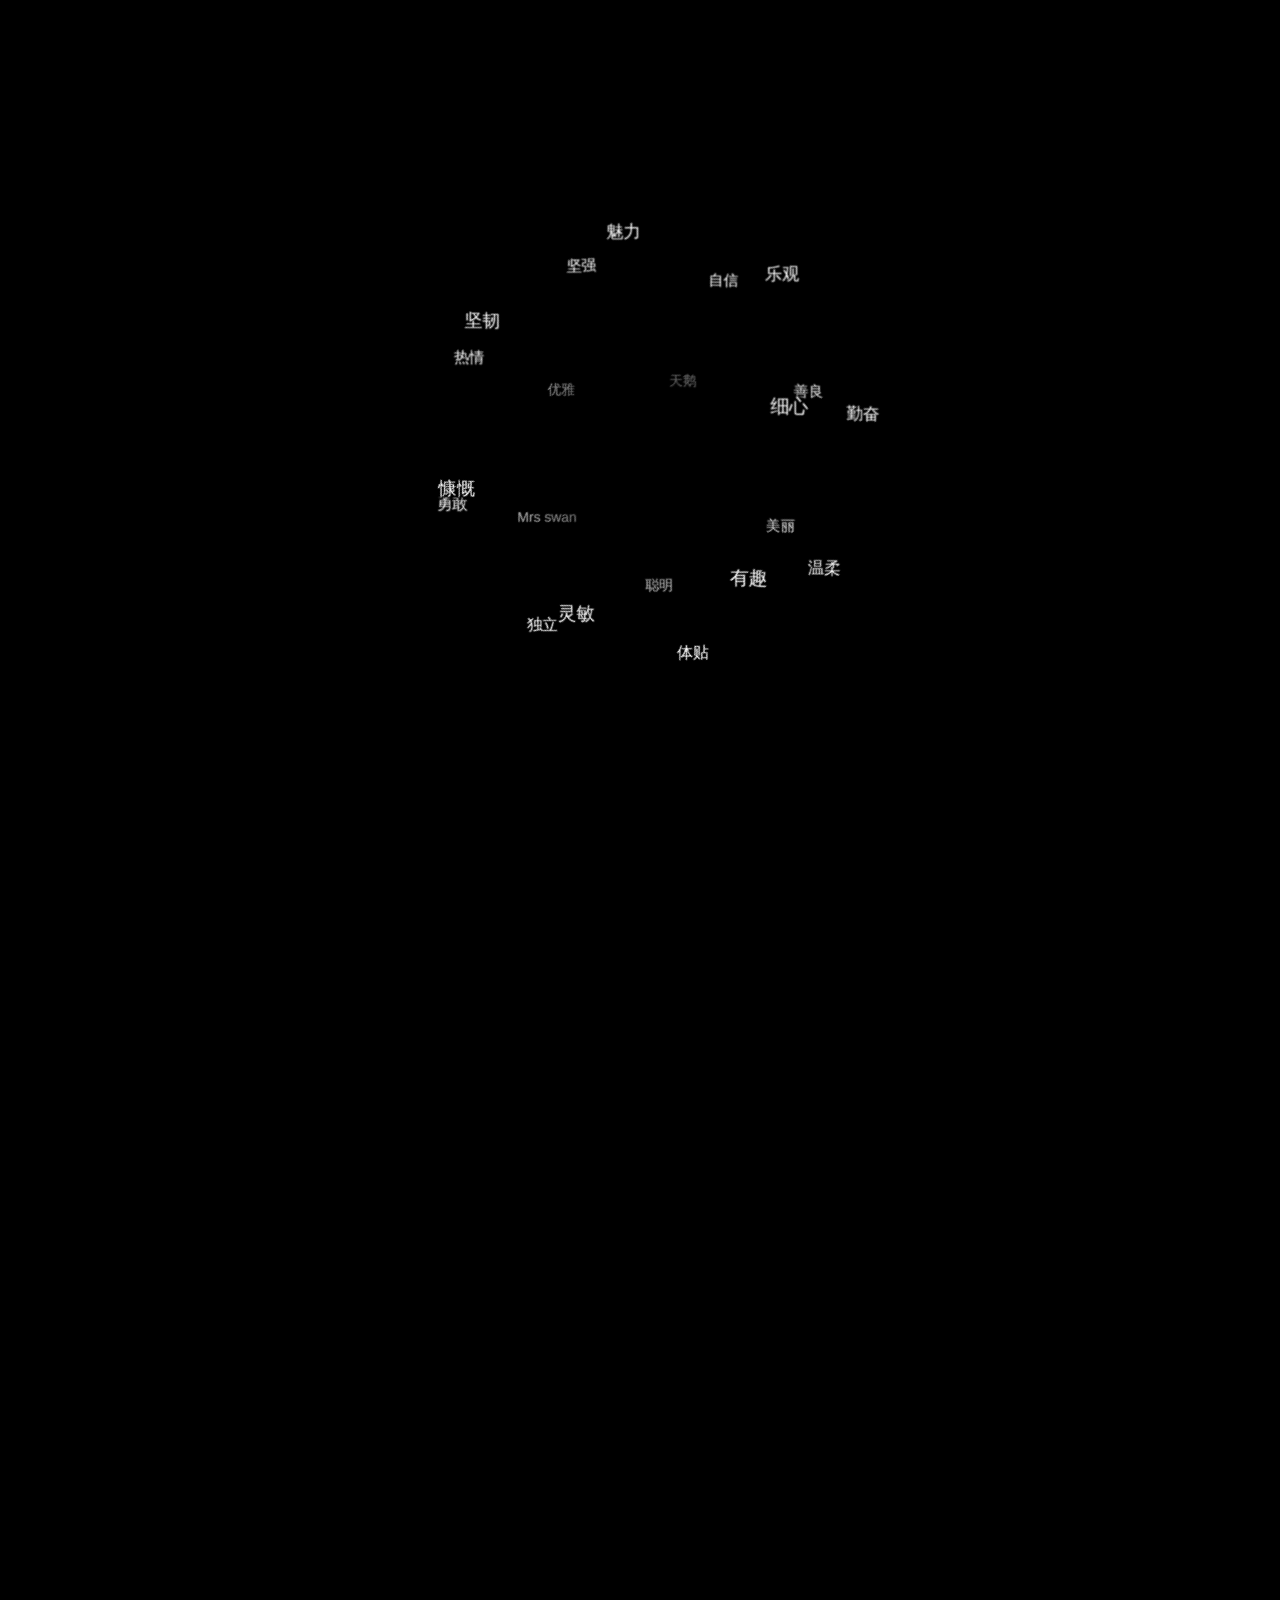
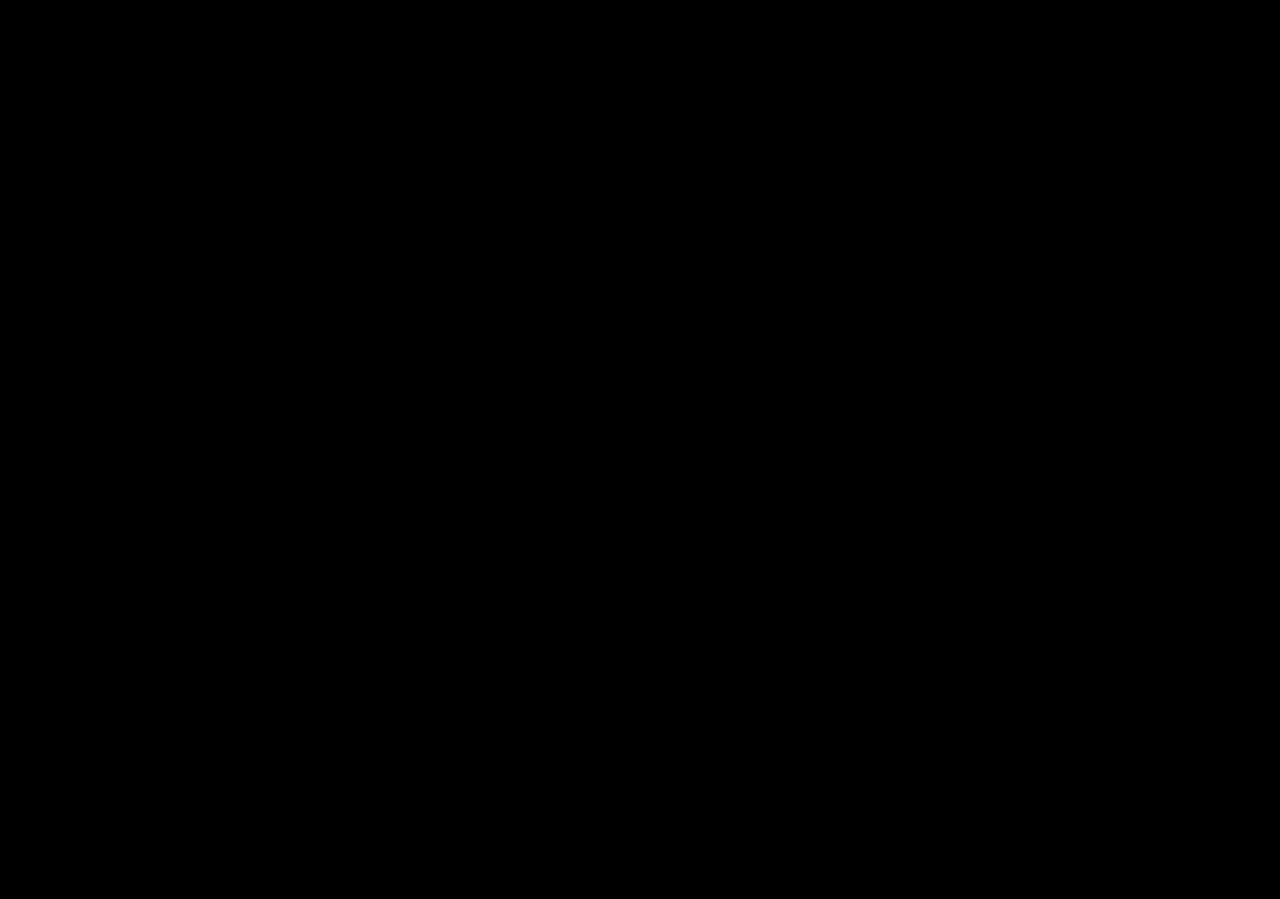
<file: test3.html>
<!DOCTYPE html>
<html lang="en" >
<head>
  <meta charset="UTF-8">
  <title>CSS 3D云标签动态效果</title>
  <link rel="stylesheet" href="style2.css">
  <style>
    :root {
        --tagcloud-transition-user-duration: 1250ms;
        --tagcloud-transition-user-ease: ease-in-out;
        --tagcloud-transition-duration: 250ms;
        --tagcloud-transition-ease: ease-out;
        --tagcloud-bg-color-rgb: 0, 0, 0;
        --tagcloud-animation-duration: 25s;
        --tagcloud-animation-direction: normal;
        --tagcloud-animation-play-state: running;
        --tagcloud-diameter: 32rem;
        --tagcloud-start-rotation: 54;
        --tagcloud-controls-diameter: 256rem;
        --tagcloud-control-bg-color: transparent;
        --tagcloud-control-bg-hover-color: transparent;
        --tagcloud-control-bg-checked-color: transparent;
        --tag-diameter: 5.5rem;
        --tag-font-color-rgb: 255, 255, 255;
        --tag-font-family: 'Open Sans', sans-serif;
        --tag-font-size: 1rem;
    }

    @import url(//fonts.googleapis.com/css?family=Open+Sans);

    *, *::before, *::after {
        margin: 0;
        padding: 0;
        border: 0;
        box-sizing: border-box;
    }

    *:focus {
        outline: none;
    }

    body {
        display: flex;
        align-items: center;
        justify-content: center;
        height: 100vh;
        background-color: rgb(var(--tagcloud-bg-color-rgb));
        overflow: hidden;
    }

    .tagcloud-wrapper {
        --_control-diamater: var(--tagcloud-controls-diameter);
        --_control-radius: calc(var(--_control-diamater) / 2);
        --_diameter: var(--tagcloud-diameter);
        --_radius: calc(calc(var(--_diameter) / 2) - calc(var(--tag-diameter) / 2));
        width: var(--control-diameter);
        aspect-ratio: 1 / 1;
        font-family: var(--tag-font-family);
        font-size: var(--tag-font-size);
    }

    @keyframes explode {
        0% {
            transform: scale(1) translate3d(var(--_final-x), var(--_final-y), var(--_final-z));
            opacity: 1;
        }
        100% {
            transform: scale(3) translate3d(calc(var(--_final-x) * 3), calc(var(--_final-y) * 3), var(--_final-z));
            opacity: 0;
        }
    }

    .tagcloud-wrapper .tagcloud-tag.exploded {
        animation: explode 1s forwards;
    }

    @media only screen and (max-width: 48rem) {
        .tagcloud-wrapper {
            --_control-diamater: calc(var(--tagcloud-controls-diameter) * 0.5);
            --_diameter: calc(var(--tagcloud-diameter) * 0.88);
        }
    }

    @media only screen and (max-width: 32rem) {
        .tagcloud-wrapper {
            --_diameter: calc(var(--tagcloud-diameter) * 0.75);
        }
    }

    @keyframes tagcloud-rotation {
        from {transform: translate(-50%, -50%) rotateX(0deg);}
        to {transform: translate(-50%, -50%) rotateX(360deg);}
    }

    .tagcloud-wrapper .tagcloud-tags {
        position: absolute;
        width: var(--_diameter);
        aspect-ratio: 1 / 1;
        left: 50%;
        top: 50%;
        transform: translate(-50%, -50%);
        list-style-type: none;
        position: relative;
        transform-style: inherit;
        animation: tagcloud-rotation var(--tagcloud-animation-duration) var(--tagcloud-animation-direction) linear infinite var(--tagcloud-animation-play-state);
    }

    .tagcloud-wrapper .tagcloud-tag {
        --_phi: acos(calc(-1 + (2 * var(--index)) / var(--num-elements)));
        --_theta: calc(sqrt(calc(var(--num-elements) * 3.141592653589793)) * var(--_phi));
        --_x: calc(cos(var(--_theta)) * sin(var(--_phi)));
        --_y: calc(sin(var(--_theta)) * sin(var(--_phi)));
        --_z: calc(cos(var(--_phi)));
        --_vector-length: sqrt(var(--_x) * var(--_x) + var(--_y) * var(--_y) + var(--_z) * var(--_z));
        --_normalized-x: calc(var(--_x) / var(--_vector-length));
        --_normalized-y: calc(var(--_y) / var(--_vector-length));
        --_normalized-z: calc(var(--_z) / var(--_vector-length));
        --_scaled-x: calc(var(--_normalized-x) * var(--_radius));
        --_scaled-y: calc(var(--_normalized-y) * var(--_radius));
        --_scaled-z: calc(var(--_normalized-z) * var(--_radius));
        --_final-x: calc(var(--_scaled-x) + var(--_radius));
        --_final-y: calc(var(--_scaled-y) + var(--_radius));
        --_final-z: var(--_scaled-z);
        pointer-events: none;
        width: var(--tag-diameter);
        height: var(--tag-diameter); 
        display: flex;
        align-items: center;
        justify-content: center;
        position: absolute;
        transition: opacity var(--tagcloud-transition-duration) var(--tagcloud-transition-ease);
        transform: translate3d(var(--_final-x), var(--_final-y), var(--_final-z));
        animation: tagcloud-tag-rotation var(--tagcloud-animation-duration) var(--tagcloud-animation-direction) linear infinite var(--tagcloud-animation-play-state);
    }

    @keyframes tagcloud-tag-rotation {
        from {transform: translate3d(var(--_final-x), var(--_final-y), var(--_final-z)) rotateX(360deg);}
        to {transform: translate3d(var(--_final-x), var(--_final-y), var(--_final-z)) rotateX(0deg);}
    }

    .tagcloud-wrapper .tagcloud-tag div {
        transform: rotateZ(calc(var(--_current-rotation) * -1deg));
        transition: transform var(--tagcloud-transition-user-duration) var(--tagcloud-transition-user-ease);
    }

    .tagcloud-wrapper .tagcloud-tag div a {
        pointer-events: initial;
        color: rgb(var(--tag-font-color-rgb));
        text-decoration: none;
        text-shadow: 1px  1px 1px rgb(var(--tagcloud-bg-color-rgb)),
                    1px -1px 1px rgb(var(--tagcloud-bg-color-rgb)),
                    -1px  1px 1px rgb(var(--tagcloud-bg-color-rgb)),
                    -1px -1px 1px rgb(var(--tagcloud-bg-color-rgb)), 
                    0 0 1rem rgb(var(--tagcloud-bg-color-rgb));
    }

    .tagcloud-wrapper .tagcloud-controls {
        width: var(--_control-diamater);
        aspect-ratio: 1 / 1;
        position: relative;
        --_current-rotation: var(--tagcloud-start-rotation);
        transform-style: inherit;
    }

    .tagcloud-wrapper .tagcloud-controls .tagcloud-control-button {
        --_width: var(--_control-radius);
        --_height: calc(var(--_control-diamater) * 3.141592653589793 / var(--num-elements) + 1px);
        --_theta-start: 0;
        --_theta-length: calc(2 * 3.141592653589793);
        --_segment: calc(var(--_theta-start) + var(--index) / var(--num-elements) * var(--_theta-length));
        --_x: calc(var(--_control-radius) * cos(var(--_segment)));
        --_y: calc(var(--_control-radius) * sin(var(--_segment)) + var(--_control-radius) - var(--_height) / 2);
        --_rotation: calc(var(--index) / var(--num-elements) * 360deg);
        position: absolute;
        left: var(--_x);
        top: var(--_y);
        width: var(--_width);
        height: var(--_height);
        clip-path: polygon(0% 50%, 100% 0%, 100% 100%);
        transform-origin: right center;
        transform: rotate(var(--_rotation));
        transition: background-color var(--tagcloud-transition-duration) var(--tagcloud-transition-ease);
        background-color: var(--tagcloud-control-bg-color);
    }

    .tagcloud-wrapper .tagcloud-controls .tagcloud-control-button input {
        -webkit-appearance: none;
        appearance: none;
        opacity: 0;
        width: 100%;
        height: 100%;
    }

    .tagcloud-wrapper .tagcloud-controls .tagcloud-control-button:has(input:checked) {
        background-color: var(--tagcloud-control-bg-checked-color);
    }
    .tagcloud-wrapper .tagcloud-controls .tagcloud-control-button:has(input:hover) {
        background-color: var(--tagcloud-control-bg-hover-color);
    }

    .tagcloud-wrapper .tagcloud-controls:has(.tagcloud-control-button:nth-child(1) input:checked) {
        --_current-rotation: 108;
    }
    .tagcloud-wrapper .tagcloud-controls:has(.tagcloud-control-button:nth-child(2) input:checked) {
        --_current-rotation: 126;
    }
    .tagcloud-wrapper .tagcloud-controls:has(.tagcloud-control-button:nth-child(3) input:checked) {
        --_current-rotation: 144;
    }
    .tagcloud-wrapper .tagcloud-controls:has(.tagcloud-control-button:nth-child(4) input:checked) {
        --_current-rotation: 162;
    }
    .tagcloud-wrapper .tagcloud-controls:has(.tagcloud-control-button:nth-child(5) input:checked) {
        --_current-rotation: 180;
    }
    .tagcloud-wrapper .tagcloud-controls:has(.tagcloud-control-button:nth-child(6) input:checked) {
        --_current-rotation: 198;
    }
    .tagcloud-wrapper .tagcloud-controls:has(.tagcloud-control-button:nth-child(7) input:checked) {
        --_current-rotation: 216;
    }
    .tagcloud-wrapper .tagcloud-controls:has(.tagcloud-control-button:nth-child(8) input:checked) {
        --_current-rotation: 234;
    }
    .tagcloud-wrapper .tagcloud-controls:has(.tagcloud-control-button:nth-child(9) input:checked) {
        --_current-rotation: 252;
    }
    .tagcloud-wrapper .tagcloud-controls:has(.tagcloud-control-button:nth-child(10) input:checked) {
        --_current-rotation: 270;
    }
    .tagcloud-wrapper .tagcloud-controls:has(.tagcloud-control-button:nth-child(11) input:checked) {
        --_current-rotation: 288;
    }
    .tagcloud-wrapper .tagcloud-controls:has(.tagcloud-control-button:nth-child(12) input:checked) {
        --_current-rotation: 306;
    }
    .tagcloud-wrapper .tagcloud-controls:has(.tagcloud-control-button:nth-child(13) input:checked) {
        --_current-rotation: 324;
    }
    .tagcloud-wrapper .tagcloud-controls:has(.tagcloud-control-button:nth-child(14) input:checked) {
        --_current-rotation: 342;
    }
    .tagcloud-wrapper .tagcloud-controls:has(.tagcloud-control-button:nth-child(15) input:checked) {
        --_current-rotation: 0;
    }
    .tagcloud-wrapper .tagcloud-controls:has(.tagcloud-control-button:nth-child(16) input:checked) {
        --_current-rotation: 18;
    }
    .tagcloud-wrapper .tagcloud-controls:has(.tagcloud-control-button:nth-child(17) input:checked) {
        --_current-rotation: 36;
    }
    .tagcloud-wrapper .tagcloud-controls:has(.tagcloud-control-button:nth-child(18) input:checked) {
        --_current-rotation: 54;
    }
    .tagcloud-wrapper .tagcloud-controls:has(.tagcloud-control-button:nth-child(19) input:checked) {
        --_current-rotation: 72;
    }
    .tagcloud-wrapper .tagcloud-controls:has(.tagcloud-control-button:nth-child(20) input:checked) {
        --_current-rotation: 90;
    }

    .tagcloud-wrapper .tagcloud-controls .tagcloud-control-button:has(input:checked) ~ .tagcloud-rotation {
        transform: translate(-50%, -50%) rotate(calc(var(--_current-rotation) * 1deg));
    }

    .tagcloud-wrapper .tagcloud-controls .tagcloud-control-button:has(input:checked) ~ .tagcloud-rotation .tagcloud-tags .tagcloud-tag div {
        transform: rotateZ(calc(var(--_current-rotation) * -1deg));
    }

    .tagcloud-wrapper .tagcloud-controls .tagcloud-rotation {
        position: absolute;
        width: var(--_diameter);
        aspect-ratio: 1 / 1;
        perspective: calc(var(--_diameter) * 2);
        transform-style: preserve-3d;
        left: 50%;
        top: 50%;
        background: radial-gradient(rgba(var(--tagcloud-bg-color-rgb), 0.75) 15% , rgba(var(--tagcloud-bg-color-rgb), 0) calc(75% - var(--tag-diameter)));
        border-radius: 50%;
        transform: translate(-50%, -50%) rotate(calc(var(--_current-rotation) * 1deg));
        transition: transform var(--tagcloud-transition-user-duration) var(--tagcloud-transition-user-ease);
    }

    @keyframes gatherAndShrink {
        0% {
            transform: translate3d(var(--_final-x), var(--_final-y), var(--_final-z)) scale(1);
            opacity: 1;
        }
        100% {
            transform: translate3d(0, 0, 0) scale(0.1);
            opacity: 0;
        }
    }

    .tagcloud-wrapper .tagcloud-tag.gather-shrink {
        animation: gatherAndShrink 1s forwards;
    }

    .shrink {
        animation: shrink 1s forwards;
    }

    @keyframes shrink {
        0% {
            transform: translate3d(var(--_final-x), var(--_final-y), var(--_final-z)) scale(1);
            opacity: 1;
        }
        100% {
            transform: translate3d(0, 0, 0) scale(0.1);
            opacity: 0;
        }
    }
  </style>
</head>

<script>
	function explodeTags(event) {
		event.preventDefault();
		const tags = document.querySelectorAll('.tagcloud-tag');
		tags.forEach(tag => {
            tag.classList.remove('shrink');
            tag.classList.add('gather-shrink');
        });
	}
	function shrinkTags(event) {
        event.preventDefault();
        const tags = document.querySelectorAll('.tagcloud-tag');
        tags.forEach(tag => tag.classList.add('shrink'));
    }
</script>
<body>
<!-- partial:index.partial.html -->
<div class="tagcloud-wrapper" onclick="explodeTags(event)">

		<div class="tagcloud-controls" style="--num-elements: 20">

				<div class="tagcloud-control-button" style="--index: 1"><input type="radio" name="tagcloud-control-input"></div>
				<div class="tagcloud-control-button" style="--index: 2"><input type="radio" name="tagcloud-control-input"></div>
				<div class="tagcloud-control-button" style="--index: 3"><input type="radio" name="tagcloud-control-input"></div>
				<div class="tagcloud-control-button" style="--index: 4"><input type="radio" name="tagcloud-control-input"></div>
				<div class="tagcloud-control-button" style="--index: 5"><input type="radio" name="tagcloud-control-input"></div>
				<div class="tagcloud-control-button" style="--index: 6"><input type="radio" name="tagcloud-control-input"></div>
				<div class="tagcloud-control-button" style="--index: 7"><input type="radio" name="tagcloud-control-input"></div>
				<div class="tagcloud-control-button" style="--index: 8"><input type="radio" name="tagcloud-control-input"></div>
				<div class="tagcloud-control-button" style="--index: 9"><input type="radio" name="tagcloud-control-input"></div>
				<div class="tagcloud-control-button" style="--index: 10"><input type="radio" name="tagcloud-control-input"></div>
				<div class="tagcloud-control-button" style="--index: 11"><input type="radio" name="tagcloud-control-input"></div>
				<div class="tagcloud-control-button" style="--index: 12"><input type="radio" name="tagcloud-control-input"></div>
				<div class="tagcloud-control-button" style="--index: 13"><input type="radio" name="tagcloud-control-input"></div>
				<div class="tagcloud-control-button" style="--index: 14"><input type="radio" name="tagcloud-control-input"></div>
				<div class="tagcloud-control-button" style="--index: 15"><input type="radio" name="tagcloud-control-input"></div>
				<div class="tagcloud-control-button" style="--index: 16"><input type="radio" name="tagcloud-control-input"></div>
				<div class="tagcloud-control-button" style="--index: 17"><input type="radio" name="tagcloud-control-input"></div>
				<div class="tagcloud-control-button" style="--index: 18"><input type="radio" name="tagcloud-control-input"></div>
				<div class="tagcloud-control-button" style="--index: 19"><input type="radio" name="tagcloud-control-input"></div>
				<div class="tagcloud-control-button" style="--index: 20"><input type="radio" name="tagcloud-control-input"></div>

				<div class="tagcloud-rotation">
						<ul class="tagcloud-tags" style="--num-elements: 23">

								<li class="tagcloud-tag" style="--index: 1"><div><a href=""target="_blank" onclick="explodeTags(event)" style="neon-effect">天鹅</a></div></li>
								<li class="tagcloud-tag" style="--index: 2"><div><a href=""target="_blank"  onclick="shrinkTags(event)" >优雅</a></div></li>
								<li class="tagcloud-tag" style="--index: 3"><div><a href="" target="_blank">Mrs swan</a></div></li>
								<li class="tagcloud-tag" style="--index: 4"><div><a href=""target="_blank">聪明</a></div></li>
								<li class="tagcloud-tag" style="--index: 5"><div><a href=""target="_blank">美丽</a></div></li>
								<li class="tagcloud-tag" style="--index: 6"><div><a href="" target="_blank">善良</a></div></li>
								<li class="tagcloud-tag" style="--index: 7"><div><a href=""target="_blank">自信</a></div></li>
								<li class="tagcloud-tag" style="--index: 8"><div><a href=""target="_blank">坚强</a></div></li>
								<li class="tagcloud-tag" style="--index: 9"><div><a href=""target="_blank">热情</a></div></li>
								<li class="tagcloud-tag" style="--index: 10"><div><a href=""target="_blank">勇敢</a></div></li>
								<li class="tagcloud-tag" style="--index: 11"><div><a href=""target="_blank">独立</a></div></li>
								<li class="tagcloud-tag" style="--index: 12"><div><a href=""target="_blank">体贴</a></div></li>
								<li class="tagcloud-tag" style="--index: 13"><div><a href=""target="_blank">温柔</a></div></li>
								<li class="tagcloud-tag" style="--index: 14"><div><a href=""target="_blank">勤奋</a></div></li>
								<li class="tagcloud-tag" style="--index: 15"><div><a href=""target="_blank">乐观</a></div></li>
								<li class="tagcloud-tag" style="--index: 16"><div><a href=""target="_blank">魅力</a></div></li>
								<li class="tagcloud-tag" style="--index: 17"><div><a href=""target="_blank">坚韧</a></div></li>
								<li class="tagcloud-tag" style="--index: 18"><div><a href=""target="_blank">慷慨</a></div></li>
								<li class="tagcloud-tag" style="--index: 19"><div><a href=""target="_blank">灵敏</a></div></li>
								<li class="tagcloud-tag" style="--index: 20"><div><a href="" target="_blank">有趣</a></div></li>
								<li class="tagcloud-tag" style="--index: 21"><div><a href=""target="_blank">细心</a></div></li>

						</ul>
						<div> 测试</div>
				</div>

		</div>

</div>
<!-- partial -->
  
</body>
</html>
</file>
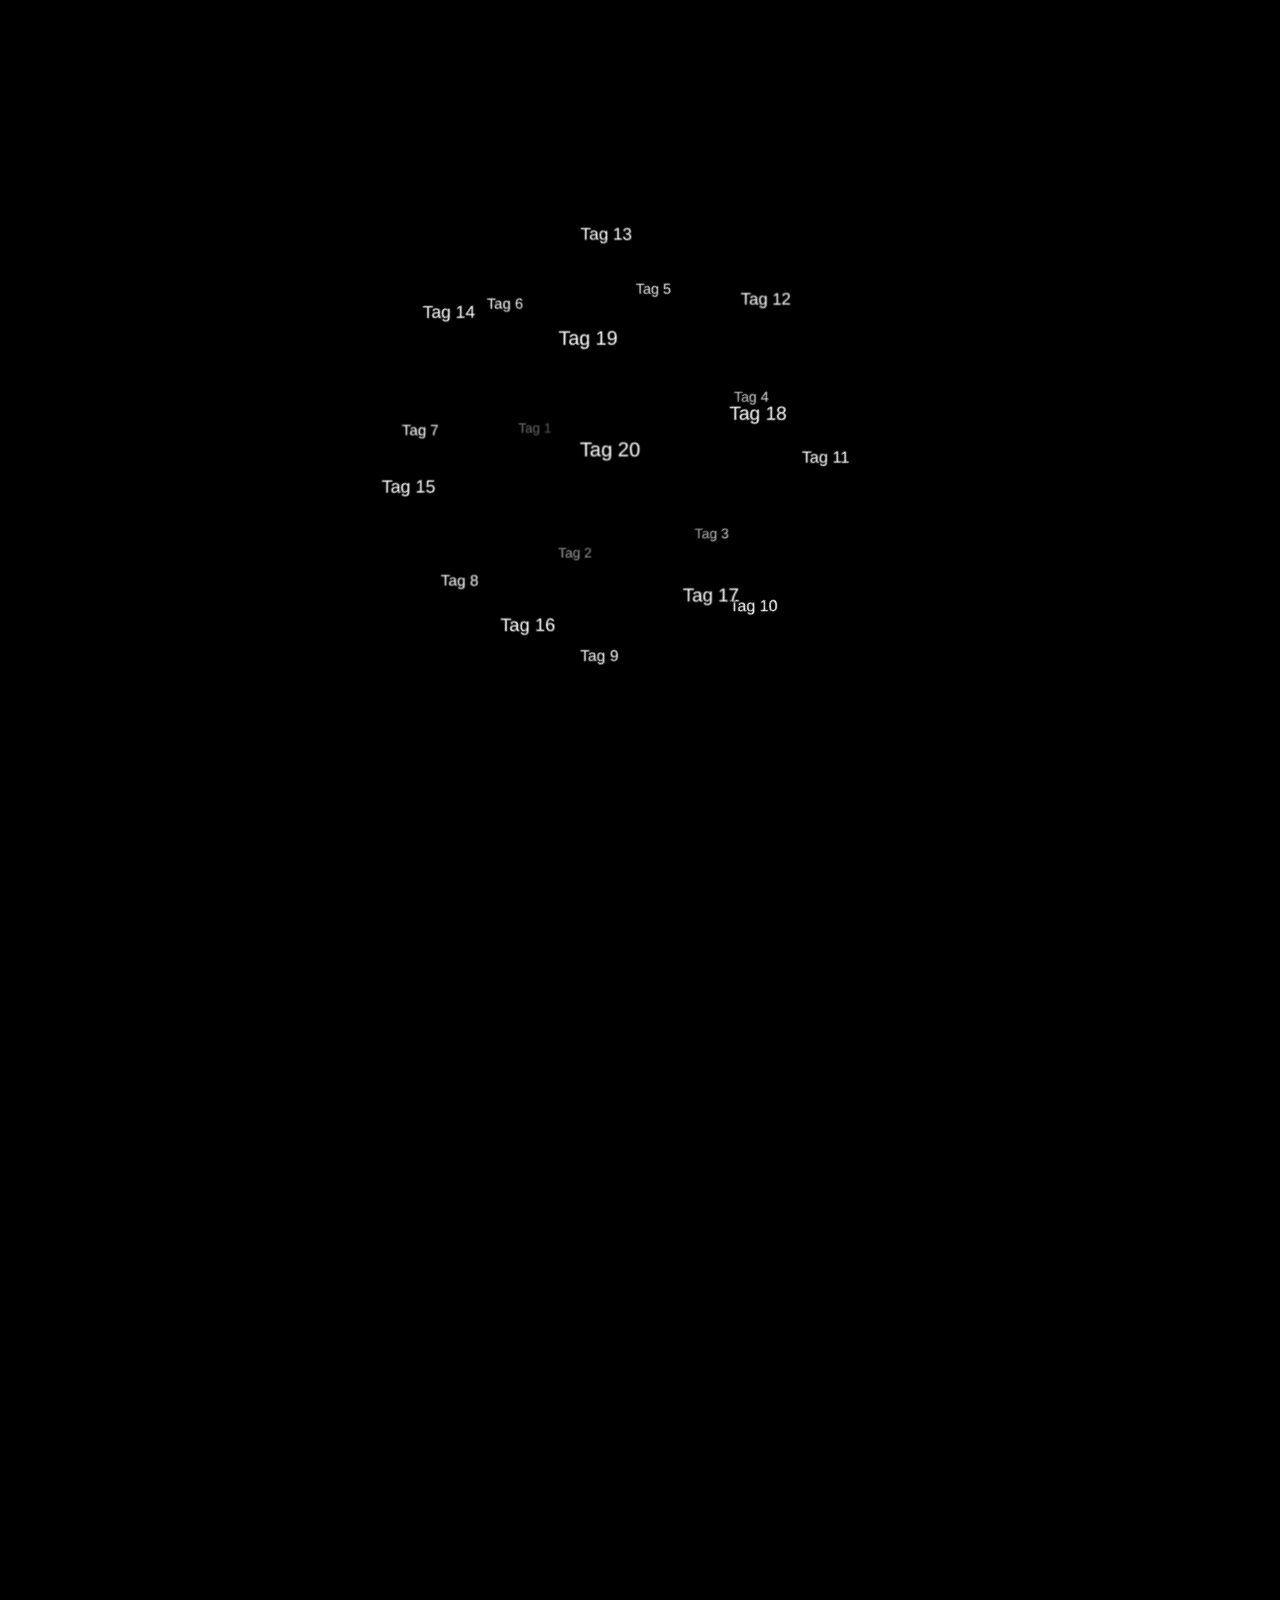
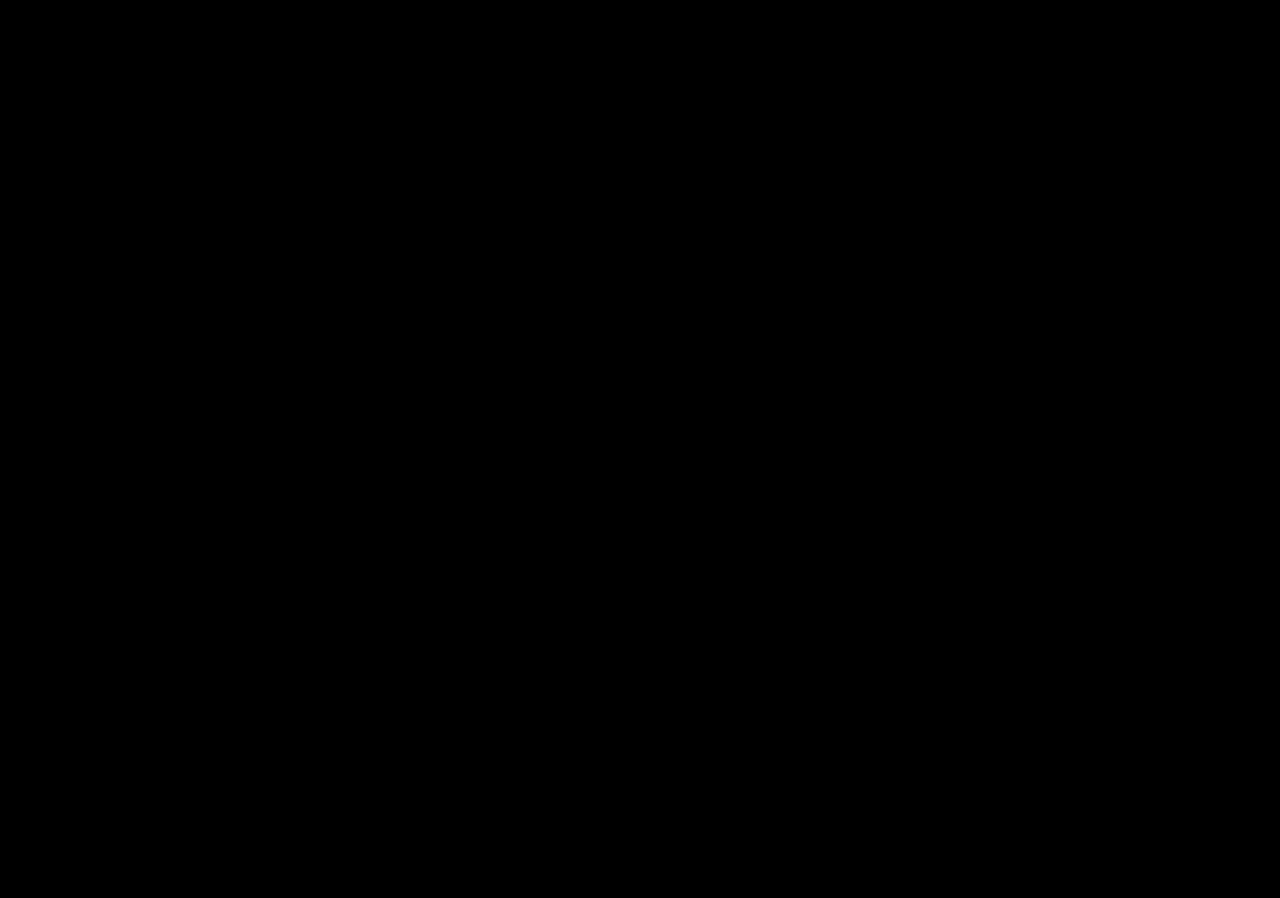
<file: test4.html>
<!DOCTYPE html>
<html lang="en">
<head>
  <meta charset="UTF-8">
  <title>Tag Cloud Ball Approach Animation</title>
  <link rel="stylesheet" href="style.css">
  <style>
    :root {
      --tagcloud-transition-user-duration: 1250ms;
      --tagcloud-transition-user-ease: ease-in-out;
      --tagcloud-transition-duration: 250ms;
      --tagcloud-transition-ease: ease-out;
      --tagcloud-bg-color-rgb: 0, 0, 0;
      --tagcloud-animation-duration: 25s;
      --tagcloud-animation-direction: normal;
      --tagcloud-animation-play-state: running;
      --tagcloud-diameter: 32rem;
      --tagcloud-start-rotation: 54;
      --tagcloud-controls-diameter: 256rem;
      --tagcloud-control-bg-color: transparent;
      --tagcloud-control-bg-hover-color: transparent;
      --tagcloud-control-bg-checked-color: transparent;
      --tag-diameter: 5.5rem;
      --tag-font-color-rgb: 255, 255, 255;
      --tag-font-family: 'Open Sans', sans-serif;
      --tag-font-size: 1rem;
    }

    @import url(//fonts.googleapis.com/css?family=Open+Sans);

    *, *::before, *::after {
      margin: 0;
      padding: 0;
      border: 0;
      box-sizing: border-box;
    }

    *:focus {
      outline: none;
    }

    body {
      display: flex;
      align-items: center;
      justify-content: center;
      height: 100vh;
      background-color: rgb(var(--tagcloud-bg-color-rgb));
      overflow: hidden;
    }

    .tagcloud-wrapper {
      --_control-diameter: var(--tagcloud-controls-diameter);
      --_control-radius: calc(var(--_control-diameter) / 2);
      --_diameter: var(--tagcloud-diameter);
      --_radius: calc(calc(var(--_diameter) / 2) - calc(var(--tag-diameter) / 2));
      width: var(--_control-diameter);
      aspect-ratio: 1 / 1;
      font-family: var(--tag-font-family);
      font-size: var(--tag-font-size);
      position: relative;
    }

    @media only screen and (max-width: 48rem) {
      .tagcloud-wrapper {
        --_control-diameter: calc(var(--tagcloud-controls-diameter) * 0.5);
        --_diameter: calc(var(--tagcloud-diameter) * 0.88);
      }
    }

    @media only screen and (max-width: 32rem) {
      .tagcloud-wrapper {
        --_diameter: calc(var(--tagcloud-diameter) * 0.75);
      }
    }

    @keyframes tagcloud-rotation {
      from {transform: translate(-50%, -50%) rotateX(0deg);}
      to {transform: translate(-50%, -50%) rotateX(360deg);}
    }

    .tagcloud-wrapper .tagcloud-tags {
      position: absolute;
      width: var(--_diameter);
      aspect-ratio: 1 / 1;
      left: 50%;
      top: 50%;
      transform: translate(-50%, -50%);
      list-style-type: none;
      transform-style: preserve-3d;
      animation: tagcloud-rotation var(--tagcloud-animation-duration) var(--tagcloud-animation-direction) linear infinite var(--tagcloud-animation-play-state);
    }

    .tagcloud-wrapper .tagcloud-tag {
      --_phi: acos(calc(-1 + (2 * var(--index)) / var(--num-elements)));
      --_theta: calc(sqrt(calc(var(--num-elements) * 3.141592653589793)) * var(--_phi));
      --_x: calc(cos(var(--_theta)) * sin(var(--_phi)));
      --_y: calc(sin(var(--_theta)) * sin(var(--_phi)));
      --_z: calc(cos(var(--_phi)));
      --_vector-length: sqrt(var(--_x) * var(--_x) + var(--_y) * var(--_y) + var(--_z) * var(--_z));
      --_normalized-x: calc(var(--_x) / var(--_vector-length));
      --_normalized-y: calc(var(--_y) / var(--_vector-length));
      --_normalized-z: calc(var(--_z) / var(--_vector-length));
      --_scaled-x: calc(var(--_normalized-x) * var(--_radius));
      --_scaled-y: calc(var(--_normalized-y) * var(--_radius));
      --_scaled-z: calc(var(--_normalized-z) * var(--_radius));
      --_final-x: calc(var(--_scaled-x) + var(--_radius));
      --_final-y: calc(var(--_scaled-y) + var(--_radius));
      --_final-z: var(--_scaled-z);
      pointer-events: none;
      width: var(--tag-diameter);
      height: var(--tag-diameter); 
      display: flex;
      align-items: center;
      justify-content: center;
      position: absolute;
      transition: opacity var(--tagcloud-transition-duration) var(--tagcloud-transition-ease);
      transform: translate3d(var(--_final-x), var(--_final-y), var(--_final-z));
    }

    .tagcloud-wrapper .tagcloud-tag div {
      transform: rotateZ(calc(var(--_current-rotation) * -1deg));
      transition: transform var(--tagcloud-transition-user-duration) var(--tagcloud-transition-user-ease);
    }

    .tagcloud-wrapper .tagcloud-tag div a {
      pointer-events: initial;
      color: rgb(var(--tag-font-color-rgb));
      text-decoration: none;
      text-shadow: 1px  1px 1px rgb(var(--tagcloud-bg-color-rgb)),
                  1px -1px 1px rgb(var(--tagcloud-bg-color-rgb)),
                  -1px  1px 1px rgb(var(--tagcloud-bg-color-rgb)),
                  -1px -1px 1px rgb(var(--tagcloud-bg-color-rgb)), 
                  0 0 1rem rgb(var(--tagcloud-bg-color-rgb));
    }

    .tagcloud-wrapper .tagcloud-controls {
      width: var(--_control-diameter);
      aspect-ratio: 1 / 1;
      position: relative;
      --_current-rotation: var(--tagcloud-start-rotation);
      transform-style: inherit;
    }

    @keyframes gatherAndShrink {
      0% {
        transform: translate3d(var(--_final-x), var(--_final-y), var(--_final-z)) scale(1);
        opacity: 1;
      }
      100% {
        transform: translate3d(0, 0, 0) scale(0.1);
        opacity: 0;
      }
    }

    .tagcloud-wrapper .tagcloud-tag.gather-shrink {
      animation: gatherAndShrink 1s forwards;
    }

    .shrink {
      animation: shrink 1s forwards;
    }

    @keyframes shrink {
      0% {
        transform: translate3d(var(--_final-x), var(--_final-y), var(--_final-z)) scale(1);
        opacity: 1;
      }
      100% {
        transform: translate3d(0, 0, 0) scale(0.1);
        opacity: 0;
      }
    }

    @keyframes explode {
      0% {
        transform: scale(1) translate3d(var(--_final-x), var(--_final-y), var(--_final-z));
        opacity: 1;
      }
      100% {
        transform: scale(3) translate3d(calc(var(--_final-x) * 3), calc(var(--_final-y) * 3), var(--_final-z));
        opacity: 0;
      }
    }

    .tagcloud-wrapper .tagcloud-tag.exploded {
      animation: explode 1s forwards;
    }

    @keyframes explodeUniform {
      0% {
        transform: scale(1) translate3        3d(var(--_final-x), var(--_final-y), var(--_final-z));
        opacity: 1;
      }
      100% {
        transform: scale(3) translate3d(calc(var(--_perendicular-x) * 3), calc(var(--_perendicular-y) * 3), var(--_perendicular-z));
        opacity: 0;
      }
    }

    .tagcloud-wrapper .tagcloud-tag.exploded-uniform {
      animation: explodeUniform 1s forwards;
    }

    @keyframes ball-approach {
      0% {
        transform: translate3d(0, 0, -2000px) scale(0.1);
        opacity: 0;
      }
      80% {
        transform: translate3d(0, 0, 0px) scale(1);
        opacity: 1;
      }
      100% {
        transform: translate3d(0, 0, 1000px) scale(10);
        opacity: 0;
      }
    }

    .tagcloud-wrapper.approach {
      animation: ball-approach 3s ease-in-out forwards;
    }
  </style>
</head>
<body>
  <div class="tagcloud-wrapper">
    <div class="tagcloud-controls" style="--num-elements: 20">
      <div class="tagcloud-rotation">
        <ul class="tagcloud-tags" style="--num-elements: 20">
          <li class="tagcloud-tag" style="--index: 1"><div><a href="#" onclick="triggerBallApproach()">Tag 1</a></div></li>
          <li class="tagcloud-tag" style="--index: 2"><div><a href="#">Tag 2</a></div></li>
          <li class="tagcloud-tag" style="--index: 3"><div><a href="#">Tag 3</a></div></li>
          <li class="tagcloud-tag" style="--index: 4"><div><a href="#">Tag 4</a></div></li>
          <li class="tagcloud-tag" style="--index: 5"><div><a href="#">Tag 5</a></div></li>
          <li class="tagcloud-tag" style="--index: 6"><div><a href="#">Tag 6</a></div></li>
          <li class="tagcloud-tag" style="--index: 7"><div><a href="#">Tag 7</a></div></li>
          <li class="tagcloud-tag" style="--index: 8"><div><a href="#">Tag 8</a></div></li>
          <li class="tagcloud-tag" style="--index: 9"><div><a href="#">Tag 9</a></div></li>
          <li class="tagcloud-tag" style="--index: 10"><div><a href="#">Tag 10</a></div></li>
          <li class="tagcloud-tag" style="--index: 11"><div><a href="#">Tag 11</a></div></li>
          <li class="tagcloud-tag" style="--index: 12"><div><a href="#">Tag 12</a></div></li>
          <li class="tagcloud-tag" style="--index: 13"><div><a href="#">Tag 13</a></div></li>
          <li class="tagcloud-tag" style="--index: 14"><div><a href="#">Tag 14</a></div></li>
          <li class="tagcloud-tag" style="--index: 15"><div><a href="#">Tag 15</a></div></li>
          <li class="tagcloud-tag" style="--index: 16"><div><a href="#">Tag 16</a></div></li>
          <li class="tagcloud-tag" style="--index: 17"><div><a href="#">Tag 17</a></div></li>
          <li class="tagcloud-tag" style="--index: 18"><div><a href="#">Tag 18</a></div></li>
          <li class="tagcloud-tag" style="--index: 19"><div><a href="#">Tag 19</a></div></li>
          <li class="tagcloud-tag" style="--index: 20"><div><a href="#">Tag 20</a></div></li>
        </ul>
      </div>
    </div>
  </div>

  <button onclick="triggerBallApproach()">Start Animation</button>

  <script>
    function triggerBallApproach() {
      document.querySelector('.tagcloud-wrapper').classList.add('approach');
    }
  </script>
</body>
</html>
</file>
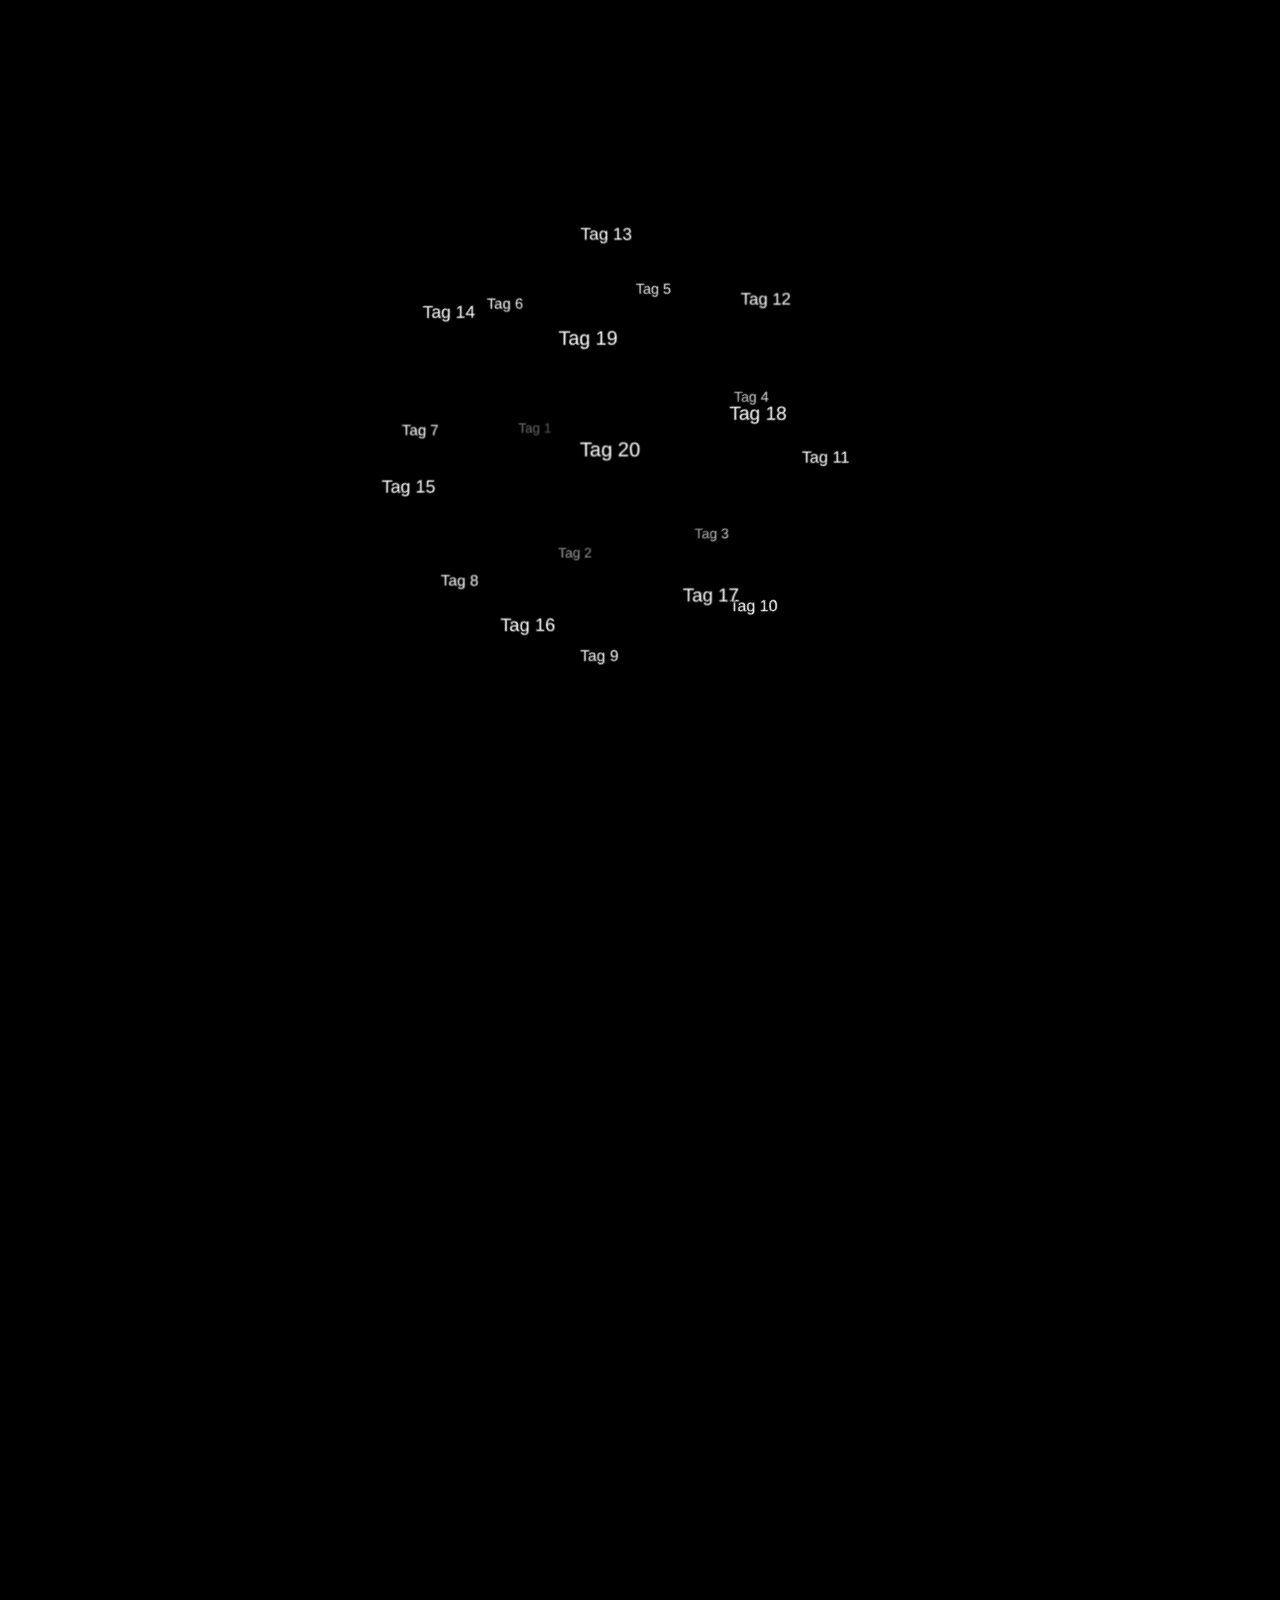
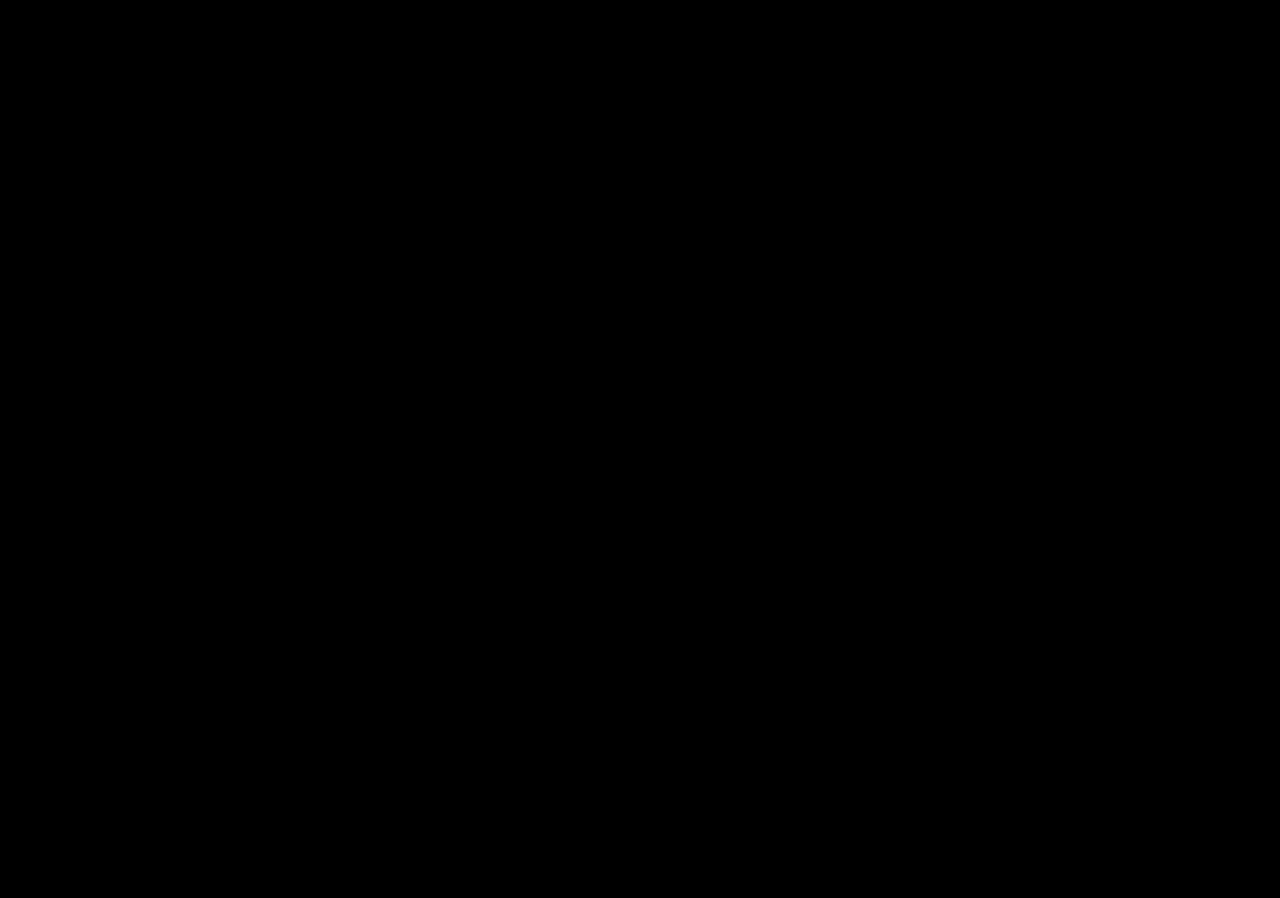
<file: test5.html>
<!DOCTYPE html>
<html lang="en">
<head>
  <meta charset="UTF-8">
  <title>Tag Cloud Ball Approach Animation with Fade-in Image</title>
  <link rel="stylesheet" href="style.css">
  <style>
    :root {
      --tagcloud-transition-user-duration: 1250ms;
      --tagcloud-transition-user-ease: ease-in-out;
      --tagcloud-transition-duration: 250ms;
      --tagcloud-transition-ease: ease-out;
      --tagcloud-bg-color-rgb: 0, 0, 0;
      --tagcloud-animation-duration: 25s;
      --tagcloud-animation-direction: normal;
      --tagcloud-animation-play-state: running;
      --tagcloud-diameter: 32rem;
      --tagcloud-start-rotation: 54;
      --tagcloud-controls-diameter: 256rem;
      --tagcloud-control-bg-color: transparent;
      --tagcloud-control-bg-hover-color: transparent;
      --tagcloud-control-bg-checked-color: transparent;
      --tag-diameter: 5.5rem;
      --tag-font-color-rgb: 255, 255, 255;
      --tag-font-family: 'Open Sans', sans-serif;
      --tag-font-size: 1rem;
    }

    @import url(//fonts.googleapis.com/css?family=Open+Sans);

    *, *::before, *::after {
      margin: 0;
      padding: 0;
      border: 0;
      box-sizing: border-box;
    }

    *:focus {
      outline: none;
    }

    body {
      display: flex;
      align-items: center;
      justify-content: center;
      height: 100vh;
      background-color: rgb(var(--tagcloud-bg-color-rgb));
      overflow: hidden;
    }

    .tagcloud-wrapper {
      --_control-diameter: var(--tagcloud-controls-diameter);
      --_control-radius: calc(var(--_control-diameter) / 2);
      --_diameter: var(--tagcloud-diameter);
      --_radius: calc(calc(var(--_diameter) / 2) - calc(var(--tag-diameter) / 2));
      width: var(--_control-diameter);
      aspect-ratio: 1 / 1;
      font-family: var(--tag-font-family);
      font-size: var(--tag-font-size);
      position: relative;
    }

    @media only screen and (max-width: 48rem) {
      .tagcloud-wrapper {
        --_control-diameter: calc(var(--tagcloud-controls-diameter) * 0.5);
        --_diameter: calc(var(--tagcloud-diameter) * 0.88);
      }
    }

    @media only screen and (max-width: 32rem) {
      .tagcloud-wrapper {
        --_diameter: calc(var(--tagcloud-diameter) * 0.75);
      }
    }

    @keyframes tagcloud-rotation {
      from {transform: translate(-50%, -50%) rotateX(0deg);}
      to {transform: translate(-50%, -50%) rotateX(360deg);}
    }

    .tagcloud-wrapper .tagcloud-tags {
      position: absolute;
      width: var(--_diameter);
      aspect-ratio: 1 / 1;
      left: 50%;
      top: 50%;
      transform: translate(-50%, -50%);
      list-style-type: none;
      transform-style: preserve-3d;
      animation: tagcloud-rotation var(--tagcloud-animation-duration) var(--tagcloud-animation-direction) linear infinite var(--tagcloud-animation-play-state);
    }

    .tagcloud-wrapper .tagcloud-tag {
      --_phi: acos(calc(-1 + (2 * var(--index)) / var(--num-elements)));
      --_theta: calc(sqrt(calc(var(--num-elements) * 3.141592653589793)) * var(--_phi));
      --_x: calc(cos(var(--_theta)) * sin(var(--_phi)));
      --_y: calc(sin(var(--_theta)) * sin(var(--_phi)));
      --_z: calc(cos(var(--_phi)));
      --_vector-length: sqrt(var(--_x) * var(--_x) + var(--_y) * var(--_y) + var(--_z) * var(--_z));
      --_normalized-x: calc(var(--_x) / var(--_vector-length));
      --_normalized-y: calc(var(--_y) / var(--_vector-length));
      --_normalized-z: calc(var(--_z) / var(--_vector-length));
      --_scaled-x: calc(var(--_normalized-x) * var(--_radius));
      --_scaled-y: calc(var(--_normalized-y) * var(--_radius));
      --_scaled-z: calc(var(--_normalized-z) * var(--_radius));
      --_final-x: calc(var(--_scaled-x) + var(--_radius));
      --_final-y: calc(var(--_scaled-y) + var(--_radius));
      --_final-z: var(--_scaled-z);
      pointer-events: none;
      width: var(--tag-diameter);
      height: var(--tag-diameter); 
      display: flex;
      align-items: center;
      justify-content: center;
      position: absolute;
      transition: opacity var(--tagcloud-transition-duration) var(--tagcloud-transition-ease);
      transform: translate3d(var(--_final-x), var(--_final-y), var(--_final-z));
    }

    .tagcloud-wrapper .tagcloud-tag div {
      transform: rotateZ(calc(var(--_current-rotation) * -1deg));
      transition: transform var(--tagcloud-transition-user-duration) var(--tagcloud-transition-user-ease);
    }

    .tagcloud-wrapper .tagcloud-tag div a {
      pointer-events: initial;
      color: rgb(var(--tag-font-color-rgb));
      text-decoration: none;
      text-shadow: 1px  1px 1px rgb(var(--tagcloud-bg-color-rgb)),
                  1px -1px 1px rgb(var(--tagcloud-bg-color-rgb)),
                  -1px  1px 1px rgb(var(--tagcloud-bg-color-rgb)),
                  -1px -1px 1px rgb(var(--tagcloud-bg-color-rgb)), 
                  0 0 1rem rgb(var(--tagcloud-bg-color-rgb));
    }

    .tagcloud-wrapper .tagcloud-controls {
      width: var(--_control-diameter);
      aspect-ratio: 1 / 1;
      position: relative;
      --_current-rotation: var(--tagcloud-start-rotation);
      transform-style: inherit;
    }

    @keyframes gatherAndShrink {
      0% {
        transform: translate3d(var(--_final-x), var(--_final-y), var(--_final-z)) scale(1);
        opacity: 1;
      }
      100% {
        transform: translate3d(0, 0, 0) scale(0.1);
        opacity: 0;
      }
    }

    .tagcloud-wrapper .tagcloud-tag.gather-shrink {
      animation: gatherAndShrink 1s forwards;
    }

    .shrink {
      animation: shrink 1s forwards;
    }

    @keyframes shrink {
      0% {
        transform: translate3d(var(--_final-x), var(--_final-y), var(--_final-z)) scale(1);
        opacity: 1;
      }
      100% {
        transform: translate3d(0, 0, 0) scale(0.1);
        opacity: 0;
      }
    }

    @keyframes explode {
      0% {
        transform: scale(1) translate3d(var(--_final-x), var(--_final-y), var(--_final-z));
        opacity: 1;
      }
      100% {
        transform: scale(3) translate3d(calc(var(--_final-x) * 3), calc(var(--_final-y) * 3), var(--_final-z));
        opacity: 0;
      }
    }

    .tagcloud-wrapper .tagcloud-tag.exploded {
      animation: explode 1s forwards;
    }

    @keyframes explodeUniform {
      0% {
        transform: scale(1) translate3d(var(--_final-x), var(--_final-y), var(--_final-z));
        opacity: 1;
      }
      100% {
        transform: scale(3) translate3d(calc(var(--_perendicular-x) * 3), calc(var(--_perendicular-y) * 3), var(--_perendicular-z));
        opacity: 0;
      }
    }

    .tagcloud-wrapper .tagcloud-tag.exploded-uniform {
      animation: explodeUniform 1s forwards;
    }

    @keyframes ball-approach {
      0% {
        transform: translate3d(0, 0, -2000px) scale(0.1);
        opacity: 0;
      }
      80% {
        transform: translate3d(0, 0, 0px) scale(1);
        opacity: 1;
      }
      100% {
        transform: translate3d(0,      0, 1000px) scale(10);
        opacity: 0;
      }
    }

    .tagcloud-wrapper.approach {
      animation: ball-approach 3s ease-in-out forwards;
    }

    @keyframes fade-in {
      0% {
        opacity: 0;
      }
      100% {
        opacity: 1;
      }
    }

    #fade-in-image {
      position: absolute;
      top: 50%;
      left: 50%;
      transform: translate(-50%, -50%);
      opacity: 0;
      transition: opacity 1s ease-in-out;
    }

    #fade-in-image.show {
      animation: fade-in 1s forwards;
    }
  </style>
</head>
<body>
  <div class="tagcloud-wrapper">
    <div class="tagcloud-controls" style="--num-elements: 20">
      <div class="tagcloud-rotation">
        <ul class="tagcloud-tags" style="--num-elements: 20">
          <li class="tagcloud-tag" style="--index: 1"><div><a href="#" onclick="triggerBallApproach()">Tag 1</a></div></li>
          <li class="tagcloud-tag" style="--index: 2"><div><a href="#">Tag 2</a></div></li>
          <li class="tagcloud-tag" style="--index: 3"><div><a href="#">Tag 3</a></div></li>
          <li class="tagcloud-tag" style="--index: 4"><div><a href="#">Tag 4</a></div></li>
          <li class="tagcloud-tag" style="--index: 5"><div><a href="#">Tag 5</a></div></li>
          <li class="tagcloud-tag" style="--index: 6"><div><a href="#">Tag 6</a></div></li>
          <li class="tagcloud-tag" style="--index: 7"><div><a href="#">Tag 7</a></div></li>
          <li class="tagcloud-tag" style="--index: 8"><div><a href="#">Tag 8</a></div></li>
          <li class="tagcloud-tag" style="--index: 9"><div><a href="#">Tag 9</a></div></li>
          <li class="tagcloud-tag" style="--index: 10"><div><a href="#">Tag 10</a></div></li>
          <li class="tagcloud-tag" style="--index: 11"><div><a href="#">Tag 11</a></div></li>
          <li class="tagcloud-tag" style="--index: 12"><div><a href="#">Tag 12</a></div></li>
          <li class="tagcloud-tag" style="--index: 13"><div><a href="#">Tag 13</a></div></li>
          <li class="tagcloud-tag" style="--index: 14"><div><a href="#">Tag 14</a></div></li>
          <li class="tagcloud-tag" style="--index: 15"><div><a href="#">Tag 15</a></div></li>
          <li class="tagcloud-tag" style="--index: 16"><div><a href="#">Tag 16</a></div></li>
          <li class="tagcloud-tag" style="--index: 17"><div><a href="#">Tag 17</a></div></li>
          <li class="tagcloud-tag" style="--index: 18"><div><a href="#">Tag 18</a></div></li>
          <li class="tagcloud-tag" style="--index: 19"><div><a href="#">Tag 19</a></div></li>
          <li class="tagcloud-tag" style="--index: 20"><div><a href="#">Tag 20</a></div></li>
        </ul>
      </div>
    </div>
  </div>

  <img id="fade-in-image" src="t1.png" alt="Fade-in Image">

  <button onclick="triggerBallApproach()">Start Animation</button>

  <script>
    function triggerBallApproach() {
      const wrapper = document.querySelector('.tagcloud-wrapper');
      const image = document.querySelector('#fade-in-image');
      wrapper.classList.add('approach');

      // Ensure the image fades in after the ball-approach animation completes
      setTimeout(() => {
        image.classList.add('show');
      }, 3000); // The timeout duration should match the ball-approach animation duration
    }
  </script>
</body>
</html>
</file>
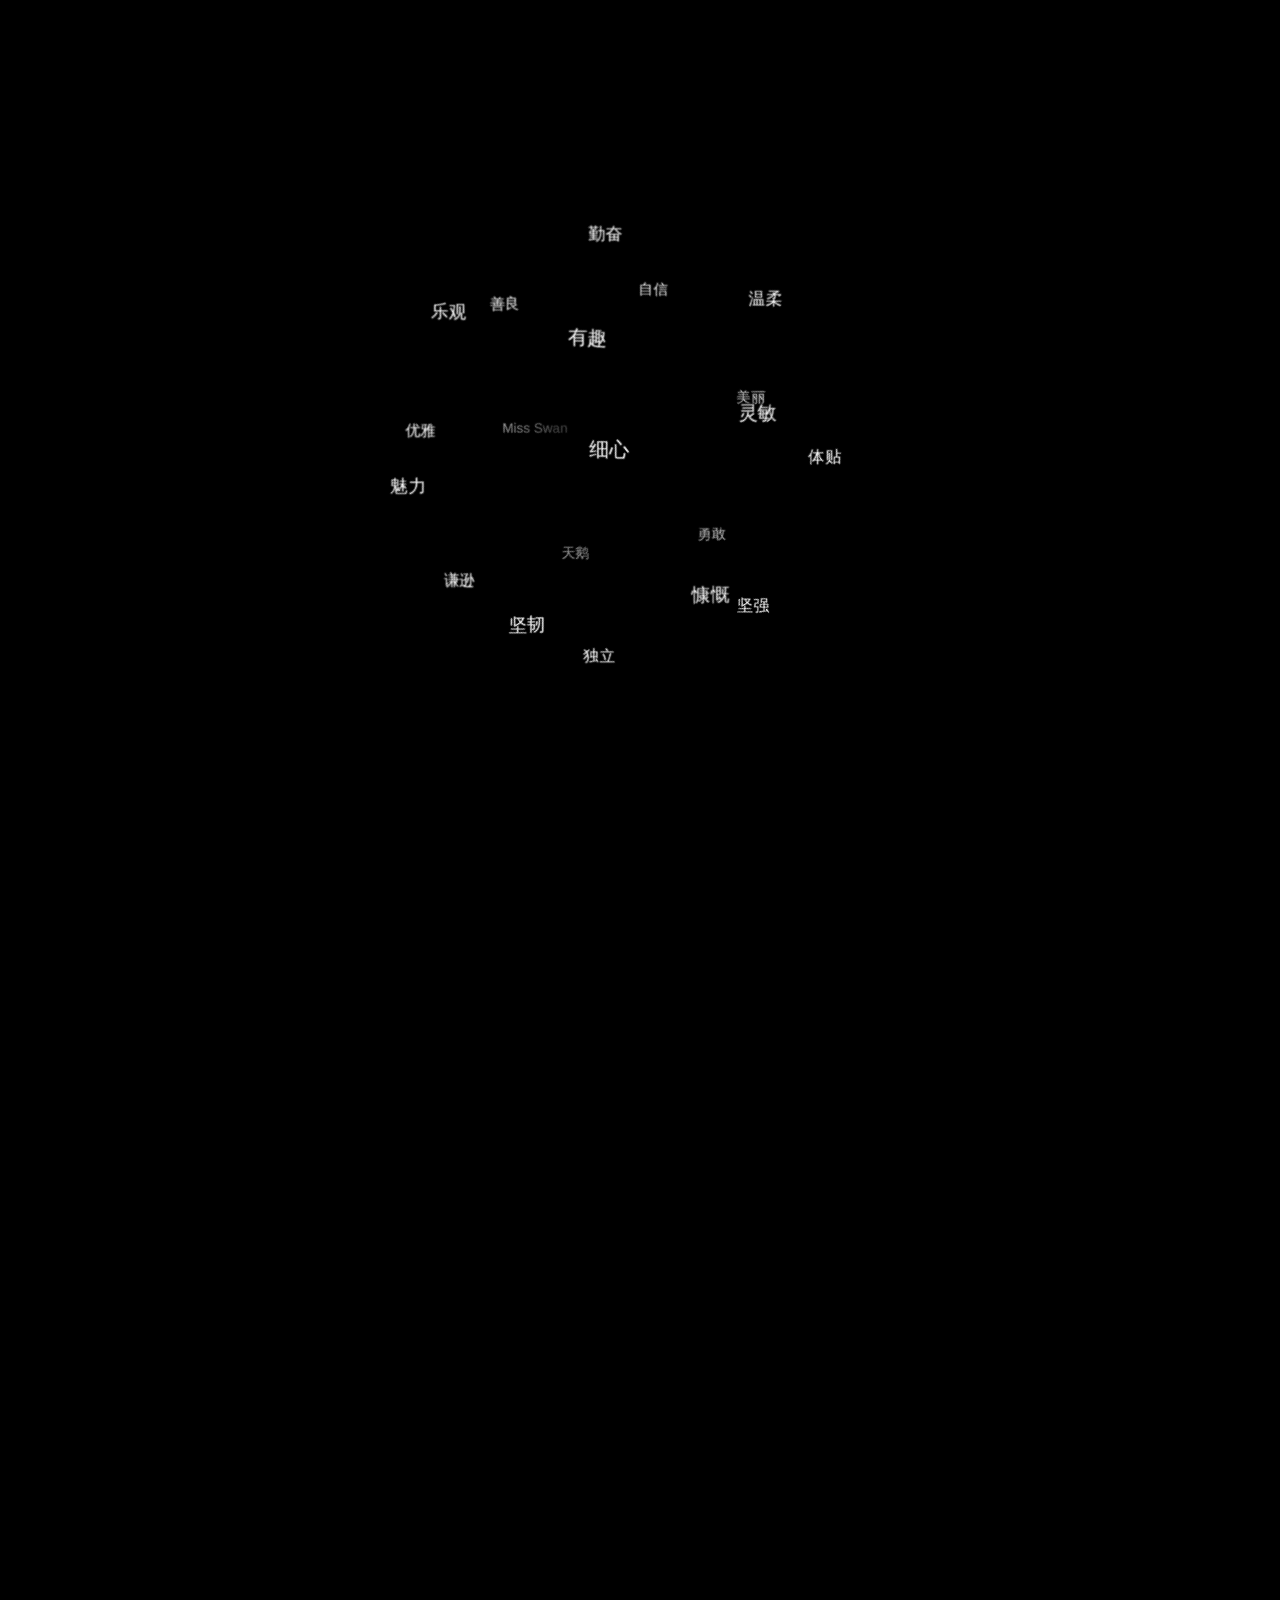
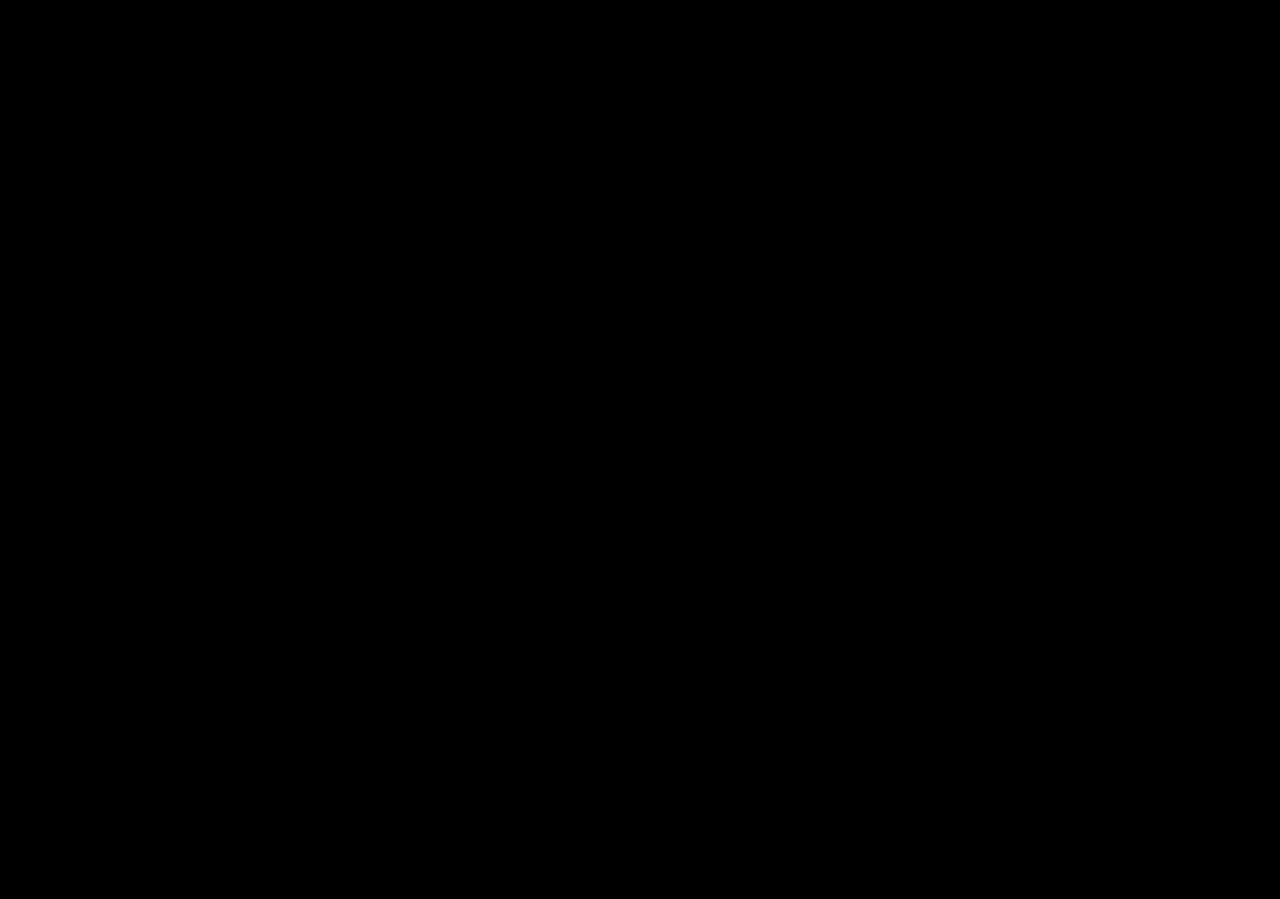
<file: test6.html>
<!DOCTYPE html>
<html lang="en">
<head>
  <meta charset="UTF-8">
  <title>Tag Cloud Ball Approach Animation with Fade-in Image</title>
  <link rel="stylesheet" href="style.css">
  <style>
    :root {
      --tagcloud-transition-user-duration: 1250ms;
      --tagcloud-transition-user-ease: ease-in-out;
      --tagcloud-transition-duration: 250ms;
      --tagcloud-transition-ease: ease-out;
      --tagcloud-bg-color-rgb: 0, 0, 0;
      --tagcloud-animation-duration: 25s;
      --tagcloud-animation-direction: normal;
      --tagcloud-animation-play-state: running;
      --tagcloud-diameter: 32rem;
      --tagcloud-start-rotation: 54;
      --tagcloud-controls-diameter: 256rem;
      --tagcloud-control-bg-color: transparent;
      --tagcloud-control-bg-hover-color: transparent;
      --tagcloud-control-bg-checked-color: transparent;
      --tag-diameter: 5.5rem;
      --tag-font-color-rgb: 255, 255, 255;
      --tag-font-family: 'Open Sans', sans-serif;
      --tag-font-size: 1rem;
    }

    @import url(//fonts.googleapis.com/css?family=Open+Sans);

    *, *::before, *::after {
      margin: 0;
      padding: 0;
      border: 0;
      box-sizing: border-box;
    }

    *:focus {
      outline: none;
    }

    body {
      display: flex;
      align-items: center;
      justify-content: center;
      height: 100vh;
      background-color: rgb(var(--tagcloud-bg-color-rgb));
      overflow: hidden;
    }

    .tagcloud-wrapper {
      --_control-diameter: var(--tagcloud-controls-diameter);
      --_control-radius: calc(var(--_control-diameter) / 2);
      --_diameter: var(--tagcloud-diameter);
      --_radius: calc(calc(var(--_diameter) / 2) - calc(var(--tag-diameter) / 2));
      width: var(--_control-diameter);
      aspect-ratio: 1 / 1;
      font-family: var(--tag-font-family);
      font-size: var(--tag-font-size);
      position: relative;
    }

    @media only screen and (max-width: 48rem) {
      .tagcloud-wrapper {
        --_control-diameter: calc(var(--tagcloud-controls-diameter) * 0.5);
        --_diameter: calc(var(--tagcloud-diameter) * 0.88);
      }
    }

    @media only screen and (max-width: 32rem) {
      .tagcloud-wrapper {
        --_diameter: calc(var(--tagcloud-diameter) * 0.75);
      }
    }

    @keyframes tagcloud-rotation {
      from {transform: translate(-50%, -50%) rotateX(0deg);}
      to {transform: translate(-50%, -50%) rotateX(360deg);}
    }
    
    .tagcloud-wrapper:has(.tagcloud-rotation:hover)  {
        --tagcloud-animation-play-state: running;
    }


    .tagcloud-wrapper .tagcloud-tags {
      position: absolute;
      width: var(--_diameter);
      aspect-ratio: 1 / 1;
      left: 50%;
      top: 50%;
      transform: translate(-50%, -50%);
      list-style-type: none;
      transform-style: preserve-3d;
      animation: tagcloud-rotation var(--tagcloud-animation-duration) var(--tagcloud-animation-direction) linear infinite var(--tagcloud-animation-play-state);
    }

    .tagcloud-wrapper .tagcloud-tag {
      --_phi: acos(calc(-1 + (2 * var(--index)) / var(--num-elements)));
      --_theta: calc(sqrt(calc(var(--num-elements) * 3.141592653589793)) * var(--_phi));
      --_x: calc(cos(var(--_theta)) * sin(var(--_phi)));
      --_y: calc(sin(var(--_theta)) * sin(var(--_phi)));
      --_z: calc(cos(var(--_phi)));
      --_vector-length: sqrt(var(--_x) * var(--_x) + var(--_y) * var(--_y) + var(--_z) * var(--_z));
      --_normalized-x: calc(var(--_x) / var(--_vector-length));
      --_normalized-y: calc(var(--_y) / var(--_vector-length));
      --_normalized-z: calc(var(--_z) / var(--_vector-length));
      --_scaled-x: calc(var(--_normalized-x) * var(--_radius));
      --_scaled-y: calc(var(--_normalized-y) * var(--_radius));
      --_scaled-z: calc(var(--_normalized-z) * var(--_radius));
      --_final-x: calc(var(--_scaled-x) + var(--_radius));
      --_final-y: calc(var(--_scaled-y) + var(--_radius));
      --_final-z: var(--_scaled-z);
      pointer-events: none;
      width: var(--tag-diameter);
      height: var(--tag-diameter); 
      display: flex;
      align-items: center;
      justify-content: center;
      position: absolute;
      transition: opacity var(--tagcloud-transition-duration) var(--tagcloud-transition-ease);
      transform: translate3d(var(--_final-x), var(--_final-y), var(--_final-z));
    }

    .tagcloud-wrapper .tagcloud-tag div {
      transform: rotateZ(calc(var(--_current-rotation) * -1deg));
      transition: transform var(--tagcloud-transition-user-duration) var(--tagcloud-transition-user-ease);
    }

    .tagcloud-wrapper .tagcloud-tag div a {
      pointer-events: initial;
      color: rgb(var(--tag-font-color-rgb));
      text-decoration: none;
      text-shadow: 1px  1px 1px rgb(var(--tagcloud-bg-color-rgb)),
                  1px -1px 1px rgb(var(--tagcloud-bg-color-rgb)),
                  -1px  1px 1px rgb(var(--tagcloud-bg-color-rgb)),
                  -1px -1px 1px rgb(var(--tagcloud-bg-color-rgb)), 
                  0 0 1rem rgb(var(--tagcloud-bg-color-rgb));
    }

    .tagcloud-wrapper .tagcloud-controls {
      width: var(--_control-diameter);
      aspect-ratio: 1 / 1;
      position: relative;
      --_current-rotation: var(--tagcloud-start-rotation);
      transform-style: inherit;
    }

    @keyframes gatherAndShrink {
      0% {
        transform: translate3d(var(--_final-x), var(--_final-y), var(--_final-z)) scale(1);
        opacity: 1;
      }
      100% {
        transform: translate3d(0, 0, 0) scale(0.1);
        opacity: 0;
      }
    }

    .tagcloud-wrapper .tagcloud-tag.gather-shrink {
      animation: gatherAndShrink 1s forwards;
    }

    .shrink {
      animation: shrink 1s forwards;
    }

    @keyframes shrink {
      0% {
        transform: translate3d(var(--_final-x), var(--_final-y), var(--_final-z)) scale(1);
        opacity: 1;
      }
      100% {
        transform: translate3d(0, 0, 0) scale(0.1);
        opacity: 0;
      }
    }

    @keyframes explode {
      0% {
        transform: scale(1) translate3d(var(--_final-x), var(--_final-y), var(--_final-z));
        opacity: 1;
      }
      100% {
        transform: scale(3) translate3d(calc(var(--_final-x) * 3), calc(var(--_final-y) * 3), var(--_final-z));
        opacity: 0;
      }
    }

    .tagcloud-wrapper .tagcloud-tag.exploded {
      animation: explode 1s forwards;
    }

    @keyframes explodeUniform {
      0% {
        transform: scale(1) translate3d(var(--_final-x), var(--_final-y), var(--_final-z));
        opacity: 1;
      }
      100% {
        transform: scale(3) translate3d(calc(var(--_perendicular-x) * 3), calc(var(--_perendicular-y) * 3), var(--_perendicular-z));
        opacity: 0;
      }
    }

    .tagcloud-wrapper .tagcloud-tag.exploded-uniform {
      animation: explodeUniform 1s forwards;
    }

    @keyframes ball-approach {
      0% {
        transform: translate3d(var(--_final-x), var(--_final-y), var(--_final-z)) scale(1);
        opacity: 1;
      }
      80% {
        transform: translate3d(        0, 0, 0) scale(1);
        opacity: 1;
      }
      100% {
        transform: translate3d(0, 0, 1000px) scale(10);
        opacity: 0;
      }
    }

    .tagcloud-wrapper.approach {
      animation: ball-approach 2s ease-in-out forwards;
    }

    @keyframes fade-in {
      0% {
        opacity: 0;
      }
      100% {
        opacity: 1;
      }
    }

    #fade-in-image {
      position: absolute;
      top: 50%;
      left: 50%;
      transform: translate(-50%, -50%);
      opacity: 0;
      transition: opacity 1s ease-in-out;
    }

    #fade-in-image.show {
      animation: fade-in 1s forwards;
    }


  </style>
</head>
<body>
  <div class="tagcloud-wrapper">
    <div class="tagcloud-controls" style="--num-elements: 20">
      
				<div class="tagcloud-control-button" style="--index: 1"><input type="radio" name="tagcloud-control-input"></div>
				<div class="tagcloud-control-button" style="--index: 2"><input type="radio" name="tagcloud-control-input"></div>
				<div class="tagcloud-control-button" style="--index: 3"><input type="radio" name="tagcloud-control-input"></div>
				<div class="tagcloud-control-button" style="--index: 4"><input type="radio" name="tagcloud-control-input"></div>
				<div class="tagcloud-control-button" style="--index: 5"><input type="radio" name="tagcloud-control-input"></div>
				<div class="tagcloud-control-button" style="--index: 6"><input type="radio" name="tagcloud-control-input"></div>
				<div class="tagcloud-control-button" style="--index: 7"><input type="radio" name="tagcloud-control-input"></div>
				<div class="tagcloud-control-button" style="--index: 8"><input type="radio" name="tagcloud-control-input"></div>
				<div class="tagcloud-control-button" style="--index: 9"><input type="radio" name="tagcloud-control-input"></div>
				<div class="tagcloud-control-button" style="--index: 10"><input type="radio" name="tagcloud-control-input"></div>
				<div class="tagcloud-control-button" style="--index: 11"><input type="radio" name="tagcloud-control-input"></div>
				<div class="tagcloud-control-button" style="--index: 12"><input type="radio" name="tagcloud-control-input"></div>
				<div class="tagcloud-control-button" style="--index: 13"><input type="radio" name="tagcloud-control-input"></div>
				<div class="tagcloud-control-button" style="--index: 14"><input type="radio" name="tagcloud-control-input"></div>
				<div class="tagcloud-control-button" style="--index: 15"><input type="radio" name="tagcloud-control-input"></div>
				<div class="tagcloud-control-button" style="--index: 16"><input type="radio" name="tagcloud-control-input"></div>
				<div class="tagcloud-control-button" style="--index: 17"><input type="radio" name="tagcloud-control-input"></div>
				<div class="tagcloud-control-button" style="--index: 18"><input type="radio" name="tagcloud-control-input"></div>
				<div class="tagcloud-control-button" style="--index: 19"><input type="radio" name="tagcloud-control-input"></div>
				<div class="tagcloud-control-button" style="--index: 20"><input type="radio" name="tagcloud-control-input"></div>
      <div class="tagcloud-rotation">
        <ul class="tagcloud-tags" style="--num-elements: 20">
          <li class="tagcloud-tag" style="--index: 1"><div><a href="#" onclick="triggerBallApproach()">Miss Swan</a></div></li>
          <li class="tagcloud-tag" style="--index: 2"><div><a href="#">天鹅</a></div></li>
          <li class="tagcloud-tag" style="--index: 3"><div><a href="#">勇敢</a></div></li>
          <li class="tagcloud-tag" style="--index: 4"><div><a href="#">美丽</a></div></li>
          <li class="tagcloud-tag" style="--index: 5"><div><a href="#">自信</a></div></li>
          <li class="tagcloud-tag" style="--index: 6"><div><a href="#">善良</a></div></li>
          <li class="tagcloud-tag" style="--index: 7"><div><a href="#">优雅</a></div></li>
          <li class="tagcloud-tag" style="--index: 8"><div><a href="#">谦逊</a></div></li>
          <li class="tagcloud-tag" style="--index: 9"><div><a href="#">独立</a></div></li>
          <li class="tagcloud-tag" style="--index: 10"><div><a href="#">坚强</a></div></li>
          <li class="tagcloud-tag" style="--index: 11"><div><a href="#">体贴</a></div></li>
          <li class="tagcloud-tag" style="--index: 12"><div><a href="#">温柔</a></div></li>
          <li class="tagcloud-tag" style="--index: 13"><div><a href="#">勤奋</a></div></li>
          <li class="tagcloud-tag" style="--index: 14"><div><a href="#">乐观</a></div></li>
          <li class="tagcloud-tag" style="--index: 15"><div><a href="#">魅力</a></div></li>
          <li class="tagcloud-tag" style="--index: 16"><div><a href="#">坚韧</a></div></li>
          <li class="tagcloud-tag" style="--index: 17"><div><a href="#">慷慨</a></div></li>
          <li class="tagcloud-tag" style="--index: 18"><div><a href="#">灵敏</a></div></li>
          <li class="tagcloud-tag" style="--index: 19"><div><a href="#">有趣</a></div></li>
          <li class="tagcloud-tag" style="--index: 20"><div><a href="#">细心</a></div></li>

        </ul>
      </div>
    </div>
  </div>

  <img id="fade-in-image" src="t1.png" alt="Fade-in Image">

  <button onclick="triggerBallApproach()">Start Animation</button>
  <svg width="800" height="800" viewBox="0 0 800 800">
    <path id="cls-1" d="M196.79.17s8.92,25.45,8.92,34.41,11.41,21.51,11.41,21.51c0,0,28.11,28.67,51.05,45.88,22.94,17.2,0,12.9,0,12.9,0,0-14.02,2.87-63.73-41.58C154.73,28.84,133.06,8.77,133.06,8.77c0,0-15.3-5.73-33.14,15.77-17.84,21.51-33.14,50.18-61.18,131.9C10.7,238.16.5,256.8.5,279.74s2.55,25.81,8.92,32.98,68.83-14.34,68.83-14.34l118.54-47.31s16.57-4.3,26.77,15.77c10.2,20.07,16.57,12.9,16.57,12.9l14.02-5.73,4-7.91h5.58l2.95-5.54,3.94-1.48,2.95-4.06,4.8-12.92,4.2-11.88s-14.96-15.84-22-20.79-17.6-7.92-17.6-7.92l-46.65-1.98s-11.44-1.98-17.6.99-18.48,9.9-18.48,9.9c0,0-14.96,12.87-39.61,15.84s-52.81,1.98-52.81,1.98c0,0-6.16-.99-15.84,10.89"/>
    <path id="cls-2" d="M79.41,228.41s26.6-50.57,41.1-77.76c14.51-27.2,26.6-22.66,26.6-22.66"/>
    <path id="cls-2" d="M231.61,278.45s-6.68,18.97-33.29,54.89c-26.61,35.92-59.61,67.25-66,105.47-6.39,38.22-11.71,54.98,4.26,87.31s22.35,31.13,35.13,51.49c12.77,20.36,85.16,143.69,85.16,143.69"/>
    <path id="cls-2" d="M147.11,553.66s-22.04-3.59-33.85-19.16c-11.81-15.57-25.65-41.91-25.65-46.7s-3.19,4.79,6.39,32.93,32.06,77.23,32.06,77.23c0,0-1.19,20.36,5.19,57.47,6.39,37.12,25.55,110.16,25.55,110.16"/>
    <path id="cls-2" d="M243.2,698.03s-3.03,12.49,0,36.43"/>
    <path id="cls-2" d="M263.73,266.1s13.37,9.77,14.43,37.31c1.06,27.54,1.06,47.9,0,71.84-1.06,23.95-1.06,50.29,12.77,86.21,13.84,35.92,15.97,23.95,33,101.78,17.03,77.83,15.97,99.38,33,140.09"/>
</svg>

  <script>
    function triggerBallApproach() {
      const wrapper = document.querySelector('.tagcloud-wrapper');
      const image = document.querySelector('#fade-in-image');
      const curve2 = document.querySelector('.cls-2');
      const curve1 = document.querySelector('.cls-1');
      wrapper.classList.add('approach');

      // Ensure the image fades in after the ball-approach animation completes
      setTimeout(() => {
        image.classList.add('show');
      }, 2000); // The timeout duration should match the ball-approach animation duration

    }
  </script>
</body>
</html>
</file>
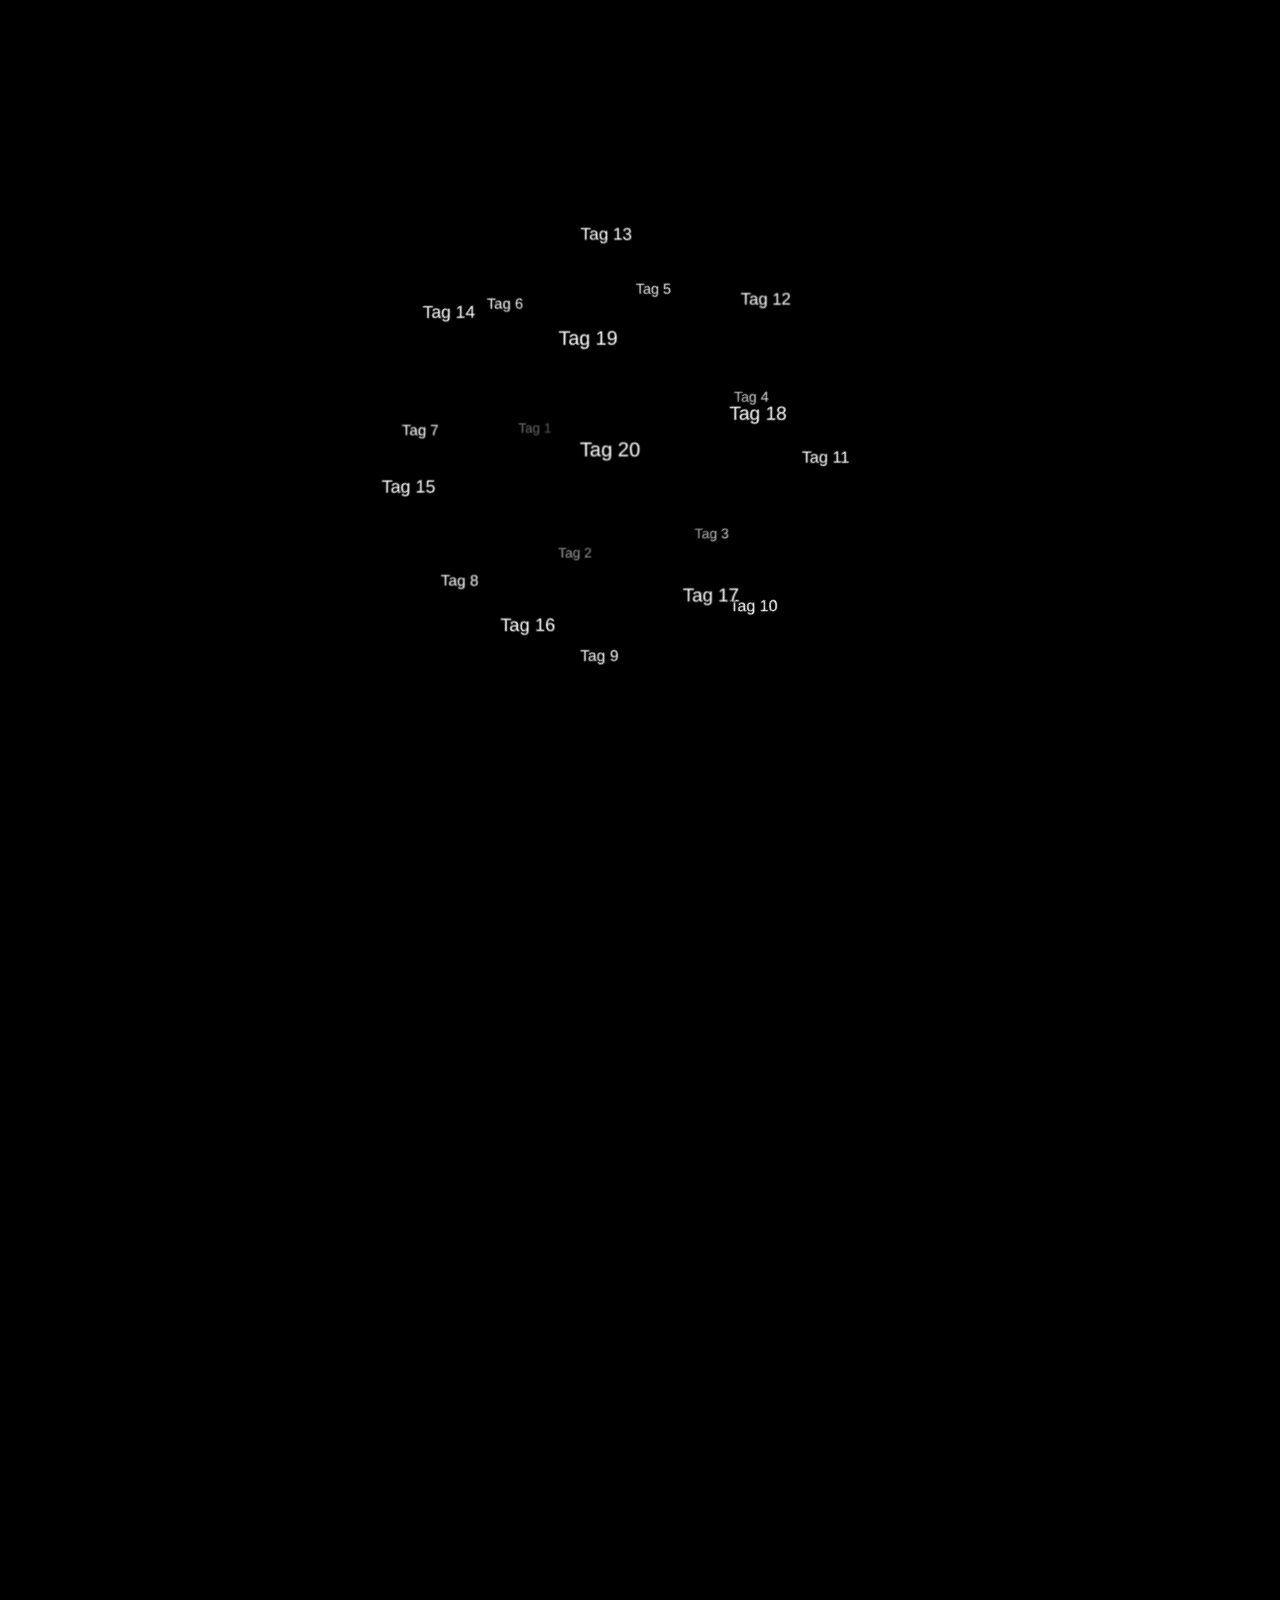
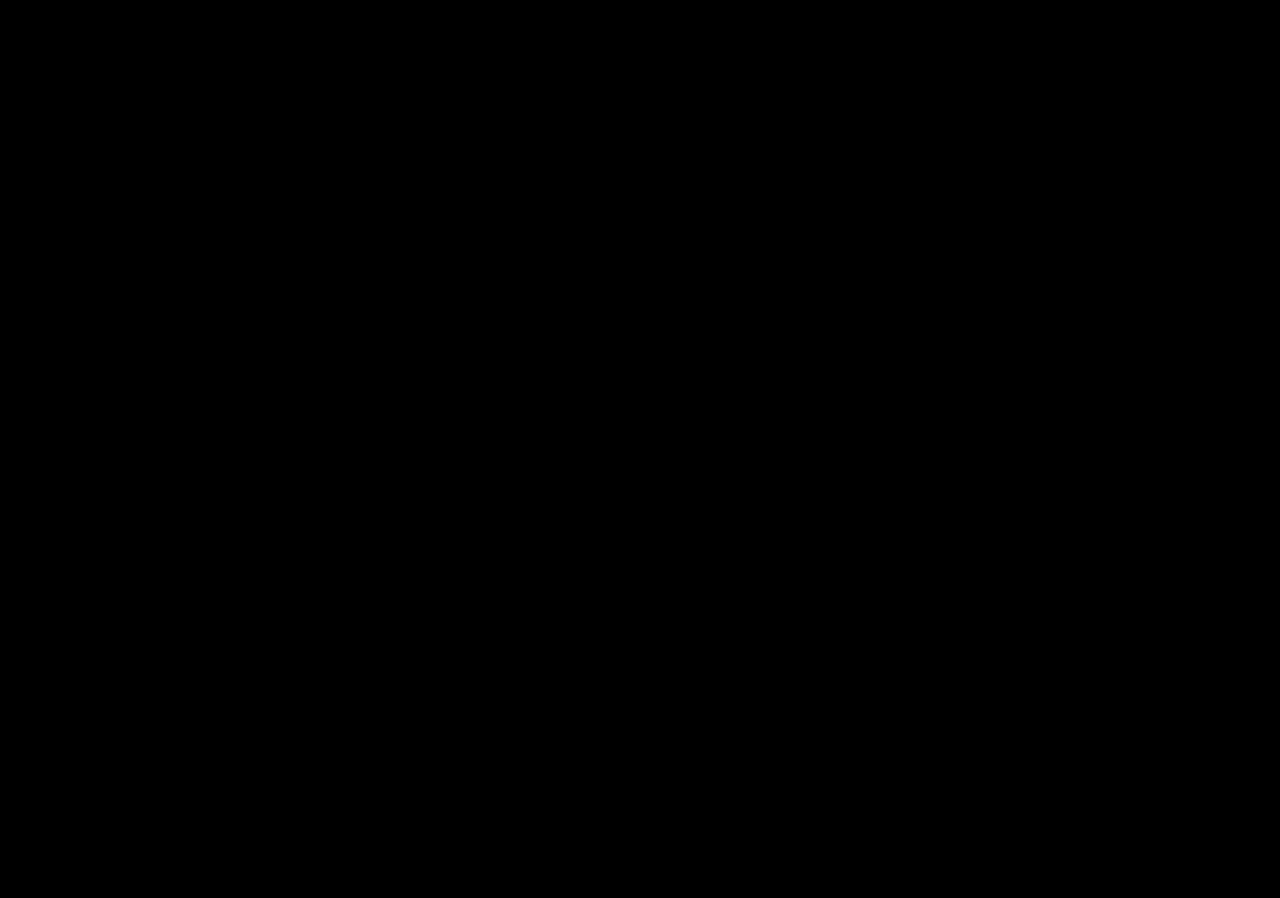
<file: test7.html>
<!DOCTYPE html>
<html lang="en">
<head>
  <meta charset="UTF-8">
  <title>Tag Cloud Ball Approach Animation with Fade-in Image</title>
  <link rel="stylesheet" href="style.css">
  <style>
    :root {
      --tagcloud-transition-user-duration: 1250ms;
      --tagcloud-transition-user-ease: ease-in-out;
      --tagcloud-transition-duration: 250ms;
      --tagcloud-transition-ease: ease-out;
      --tagcloud-bg-color-rgb: 0, 0, 0;
      --tagcloud-animation-duration: 25s;
      --tagcloud-animation-direction: normal;
      --tagcloud-animation-play-state: running;
      --tagcloud-diameter: 32rem;
      --tagcloud-start-rotation: 54;
      --tagcloud-controls-diameter: 256rem;
      --tagcloud-control-bg-color: transparent;
      --tagcloud-control-bg-hover-color: transparent;
      --tagcloud-control-bg-checked-color: transparent;
      --tag-diameter: 5.5rem;
      --tag-font-color-rgb: 255, 255, 255;
      --tag-font-family: 'Open Sans', sans-serif;
      --tag-font-size: 1rem;
    }

    @import url(//fonts.googleapis.com/css?family=Open+Sans);

    *, *::before, *::after {
      margin: 0;
      padding: 0;
      border: 0;
      box-sizing: border-box;
    }

    *:focus {
      outline: none;
    }

    body {
      display: flex;
      align-items: center;
      justify-content: center;
      height: 100vh;
      background-color: rgb(var(--tagcloud-bg-color-rgb));
      overflow: hidden;
    }

    .tagcloud-wrapper {
      --_control-diameter: var(--tagcloud-controls-diameter);
      --_control-radius: calc(var(--_control-diameter) / 2);
      --_diameter: var(--tagcloud-diameter);
      --_radius: calc(calc(var(--_diameter) / 2) - calc(var(--tag-diameter) / 2));
      width: var(--_control-diameter);
      aspect-ratio: 1 / 1;
      font-family: var(--tag-font-family);
      font-size: var(--tag-font-size);
      position: relative;
    }

    @media only screen and (max-width: 48rem) {
      .tagcloud-wrapper {
        --_control-diameter: calc(var(--tagcloud-controls-diameter) * 0.5);
        --_diameter: calc(var(--tagcloud-diameter) * 0.88);
      }
    }

    @media only screen and (max-width: 32rem) {
      .tagcloud-wrapper {
        --_diameter: calc(var(--tagcloud-diameter) * 0.75);
      }
    }

    @keyframes tagcloud-rotation {
      from {transform: translate(-50%, -50%) rotateX(0deg);}
      to {transform: translate(-50%, -50%) rotateX(360deg);}
    }

    .tagcloud-wrapper .tagcloud-tags {
      position: absolute;
      width: var(--_diameter);
      aspect-ratio: 1 / 1;
      left: 50%;
      top: 50%;
      transform: translate(-50%, -50%);
      list-style-type: none;
      transform-style: preserve-3d;
      animation: tagcloud-rotation var(--tagcloud-animation-duration) var(--tagcloud-animation-direction) linear infinite var(--tagcloud-animation-play-state);
    }

    .tagcloud-wrapper .tagcloud-tag {
      pointer-events: none;
      width: var(--tag-diameter);
      height: var(--tag-diameter); 
      display: flex;
      align-items: center;
      justify-content: center;
      position: absolute;
      transition: opacity var(--tagcloud-transition-duration) var(--tagcloud-transition-ease);
    }

    /* Fixed positions for the tags */
    .tagcloud-wrapper .tagcloud-tag:nth-child(1) {
      transform: translate3d(10%, 10%, 10%);
    }
    .tagcloud-wrapper .tagcloud-tag:nth-child(2) {
      transform: translate3d(20%, 20%, 20%);
    }
    .tagcloud-wrapper .tagcloud-tag:nth-child(3) {
      transform: translate3d(30%, 30%, 30%);
    }
    .tagcloud-wrapper .tagcloud-tag:nth-child(4) {
      transform: translate3d(40%, 40%, 40%);
    }
    .tagcloud-wrapper .tagcloud-tag:nth-child(5) {
      transform: translate3d(50%, 50%, 50%);
    }
    .tagcloud-wrapper .tagcloud-tag:nth-child(6) {
      transform: translate3d(60%, 60%, 60%);
    }
    .tagcloud-wrapper .tagcloud-tag:nth-child(7) {
      transform: translate3d(70%, 70%, 70%);
    }
    .tagcloud-wrapper .tagcloud-tag:nth-child(8) {
      transform: translate3d(80%, 80%, 80%);
    }
    .tagcloud-wrapper .tagcloud-tag:nth-child(9) {
      transform: translate3d(90%, 90%, 90%);
    }
    .tagcloud-wrapper .tagcloud-tag:nth-child(10) {
      transform: translate3d(100%, 100%, 100%);
    }
    .tagcloud-wrapper .tagcloud-tag:nth-child(11) {
      transform: translate3d(110%, 110%, 110%);
    }
    .tagcloud-wrapper .tagcloud-tag:nth-child(12) {
      transform: translate3d(120%, 120%, 120%);
    }
    .tagcloud-wrapper .tagcloud-tag:nth-child(13) {
      transform: translate3d(130%, 130%, 130%);
    }
    .tagcloud-wrapper .tagcloud-tag:nth-child(14) {
      transform: translate3d(140%, 140%, 140%);
    }
    .tagcloud-wrapper .tagcloud-tag:nth-child(15) {
      transform: translate3d(150%, 150%, 150%);
    }
    .tagcloud-wrapper .tagcloud-tag:nth-child(16) {
      transform: translate3d(160%, 160%, 160%);
    }
    .tagcloud-wrapper .tagcloud-tag:nth-child(17) {
      transform: translate3d(170%, 170%, 170%);
    }
    .tagcloud-wrapper .tagcloud-tag:nth-child(18) {
      transform: translate3d(180%, 180%, 180%);
    }
    .tagcloud-wrapper .tagcloud-tag:nth-child(19) {
      transform: translate3d(190%, 190%, 190%);
    }
    .tagcloud-wrapper .tagcloud-tag:nth-child(20) {
      transform: translate3d(200%, 200%, 200%);
    }

    .tagcloud-wrapper .tagcloud-tag div {
      transform: rotateZ(calc(var(--_current-rotation) * -1deg));
      transition: transform var(--tagcloud-transition-user-duration) var(--tagcloud-transition-user-ease);
    }

    .tagcloud-wrapper .tagcloud-tag div a {
      pointer-events: initial;
      color: rgb(var(--tag-font-color-rgb));
      text-decoration: none;
      text-shadow: 1px  1px 1px rgb(var(--tagcloud-bg-color-rgb)),
                  1px -1px 1px rgb(var(--tagcloud-bg-color-rgb)),
                  -1px  1px 1px rgb(var(--tagcloud-bg-color-rgb)),
                  -1px -1px 1px rgb(var(--tagcloud-bg-color-rgb)), 
                  0 0 1rem rgb(var(--tagcloud-bg-color-rgb));
    }

    .tagcloud-wrapper .tagcloud-controls {
      width: var(--_control-diameter);
      aspect-ratio: 1 / 1;
      position: relative;
      --_current-rotation: var(--tagcloud-start-rotation);
      transform-style: inherit;
    }

    @keyframes ball-approach {
      0% {
        transform: translate3d(0, 0, 0) scale(1);
        opacity: 1;
      }
      80% {
        transform: translate3d(0, 0, 0) scale(1);
        opacity: 1;
      }
      100% {
        transform: translate3d(0, 0, 1000px) scale(10);
        opacity: 0;
      }
    }

    .tagcloud-wrapper.approach {
      animation: ball-approach 2s ease-in-out forwards;
    }

    @keyframes fade-in {
      0% {
        opacity: 0;
      }
      100% {
        opacity: 1;
      }
    }

    #fade-in-image {
      position: absolute;
      top: 50%;
      left: 50%;
      transform: translate(-50%, -50%);
      opacity        : 0;
        transition: opacity 1s ease-in-out;
    }

    #fade-in-image.show {
      animation: fade-in 1s forwards;
    }
  </style>
</head>
<body>
  <div class="tagcloud-wrapper">
    <div class="tagcloud-controls" style="--num-elements: 20">
      <div class="tagcloud-rotation">
        <ul class="tagcloud-tags" style="--num-elements: 20">
          <li class="tagcloud-tag" style="--index: 1"><div><a href="#" onclick="triggerBallApproach()">Tag 1</a></div></li>
          <li class="tagcloud-tag" style="--index: 2"><div><a href="#">Tag 2</a></div></li>
          <li class="tagcloud-tag" style="--index: 3"><div><a href="#">Tag 3</a></div></li>
          <li class="tagcloud-tag" style="--index: 4"><div><a href="#">Tag 4</a></div></li>
          <li class="tagcloud-tag" style="--index: 5"><div><a href="#">Tag 5</a></div></li>
          <li class="tagcloud-tag" style="--index: 6"><div><a href="#">Tag 6</a></div></li>
          <li class="tagcloud-tag" style="--index: 7"><div><a href="#">Tag 7</a></div></li>
          <li class="tagcloud-tag" style="--index: 8"><div><a href="#">Tag 8</a></div></li>
          <li class="tagcloud-tag" style="--index: 9"><div><a href="#">Tag 9</a></div></li>
          <li class="tagcloud-tag" style="--index: 10"><div><a href="#">Tag 10</a></div></li>
          <li class="tagcloud-tag" style="--index: 11"><div><a href="#">Tag 11</a></div></li>
          <li class="tagcloud-tag" style="--index: 12"><div><a href="#">Tag 12</a></div></li>
          <li class="tagcloud-tag" style="--index: 13"><div><a href="#">Tag 13</a></div></li>
          <li class="tagcloud-tag" style="--index: 14"><div><a href="#">Tag 14</a></div></li>
          <li class="tagcloud-tag" style="--index: 15"><div><a href="#">Tag 15</a></div></li>
          <li class="tagcloud-tag" style="--index: 16"><div><a href="#">Tag 16</a></div></li>
          <li class="tagcloud-tag" style="--index: 17"><div><a href="#">Tag 17</a></div></li>
          <li class="tagcloud-tag" style="--index: 18"><div><a href="#">Tag 18</a></div></li>
          <li class="tagcloud-tag" style="--index: 19"><div><a href="#">Tag 19</a></div></li>
          <li class="tagcloud-tag" style="--index: 20"><div><a href="#">Tag 20</a></div></li>
        </ul>
      </div>
    </div>
  </div>

  <img id="fade-in-image" src="t1.png" alt="Fade-in Image">

  <button onclick="triggerBallApproach()">Start Animation</button>

  <script>
    function triggerBallApproach() {
      const wrapper = document.querySelector('.tagcloud-wrapper');
      const image = document.querySelector('#fade-in-image');
      wrapper.classList.add('approach');

      // Ensure the image fades in after the ball-approach animation completes
      setTimeout(() => {
        image.classList.add('show');
      }, 2000); // The timeout duration should match the ball-approach animation duration
    }
  </script>
</body>
</html>
</file>
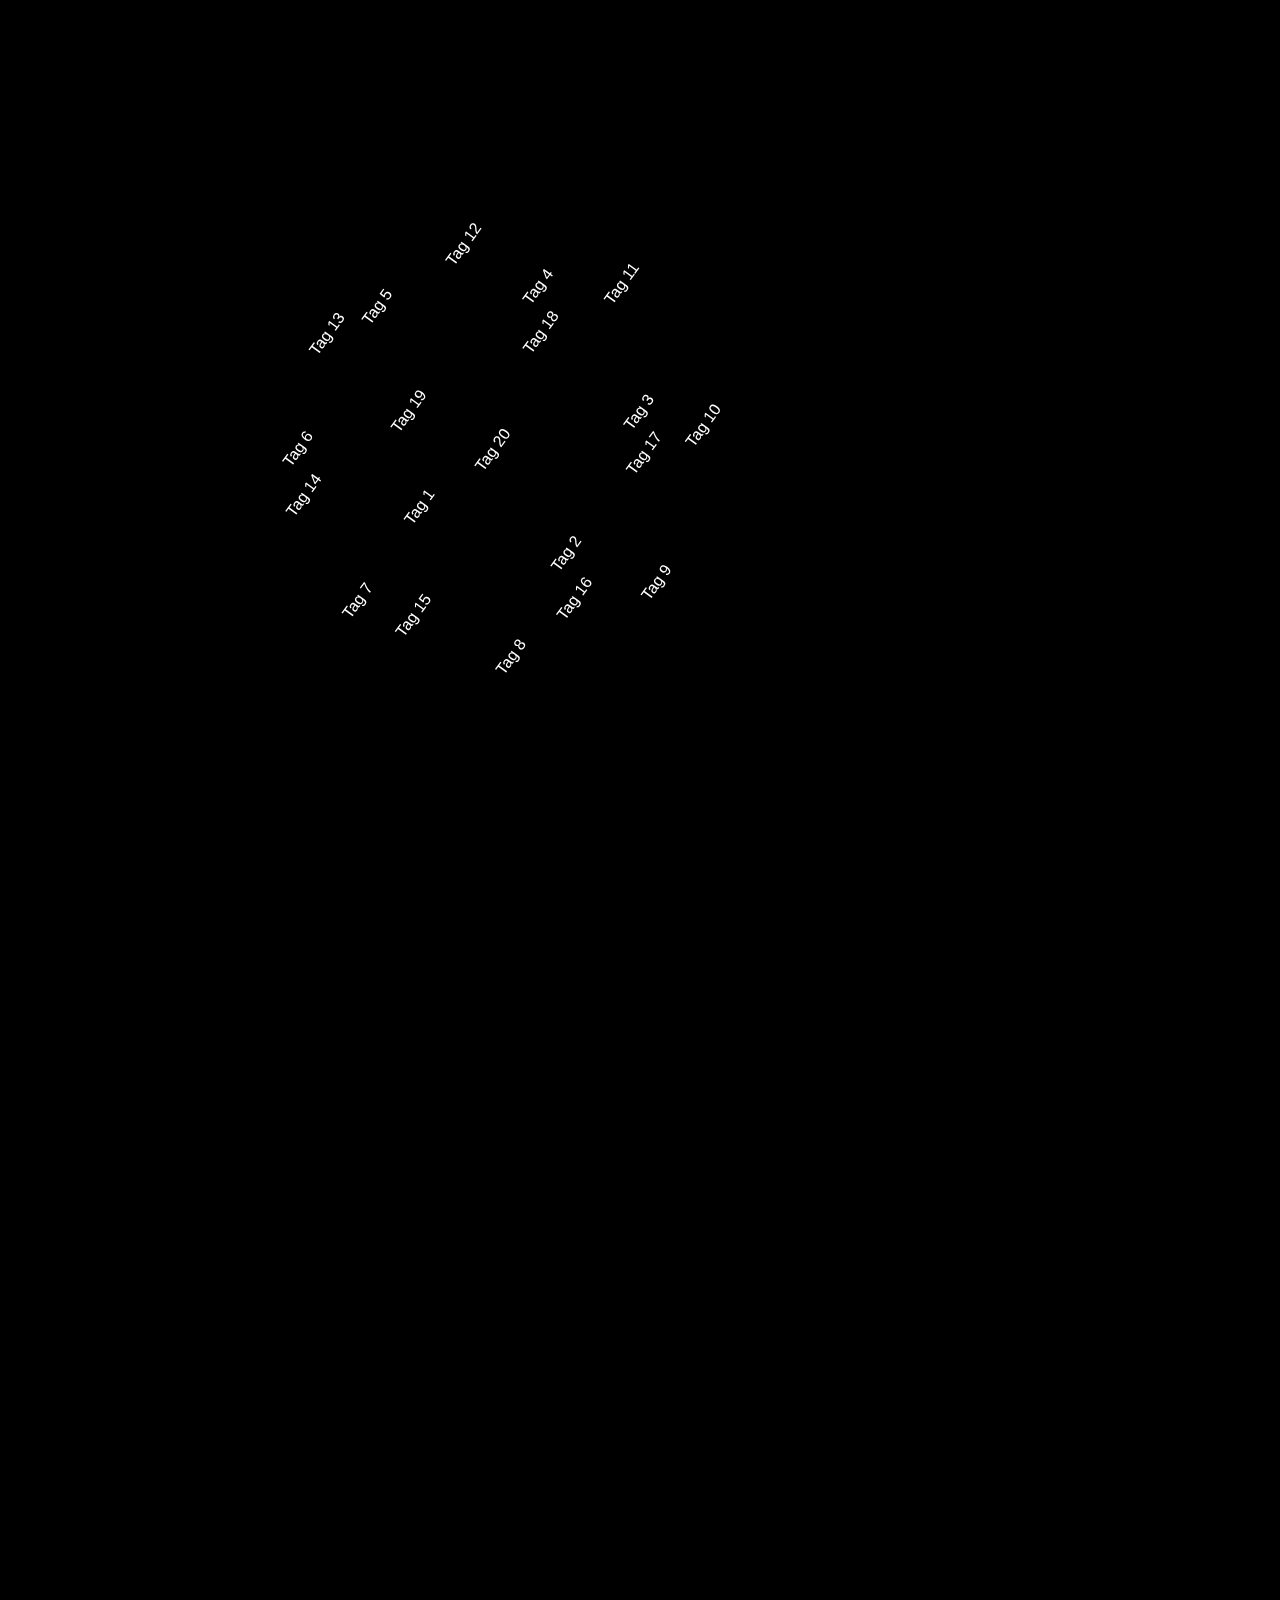
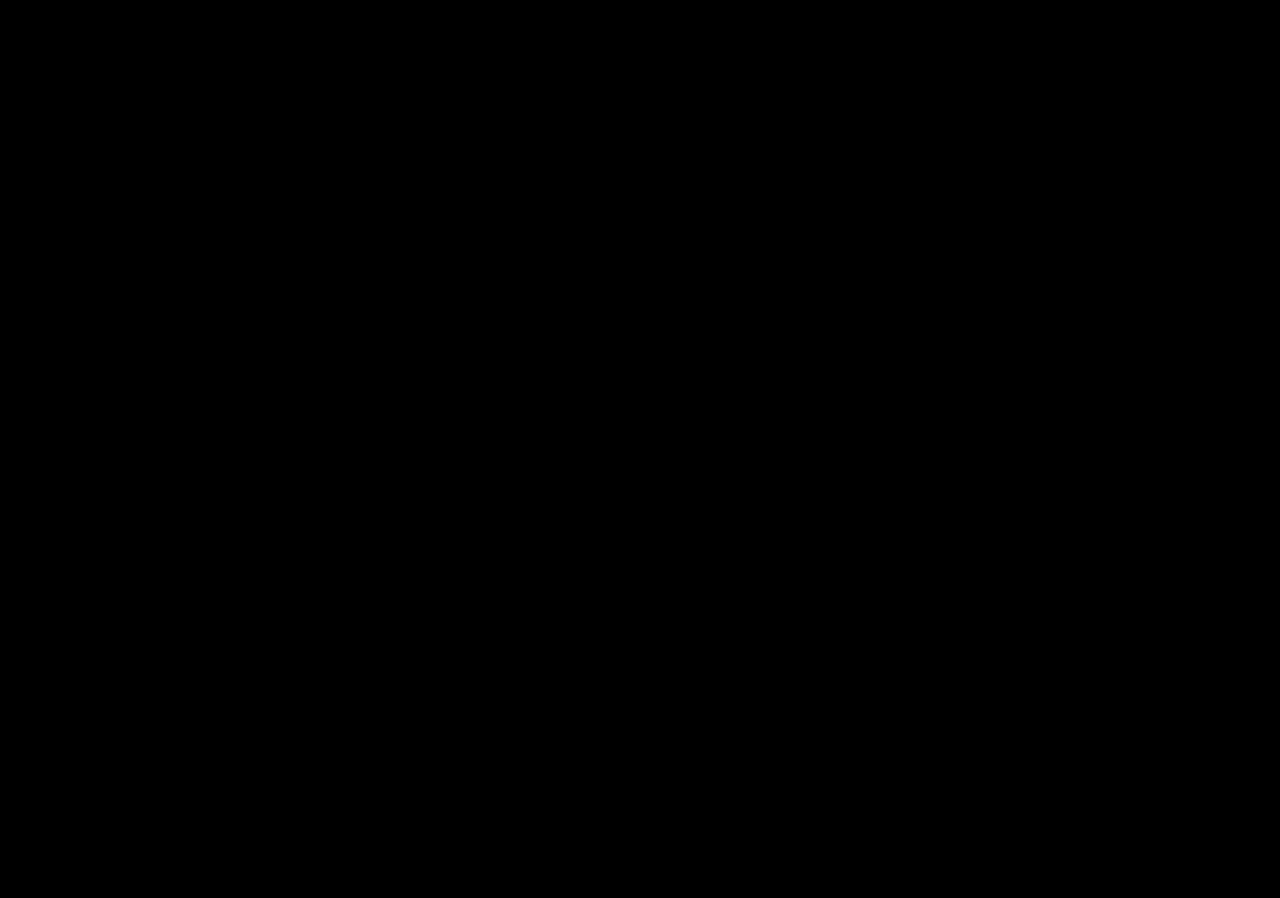
<file: test9.html>
<!DOCTYPE html>
<html lang="en">
<head>
  <meta charset="UTF-8">
  <title>Tag Cloud Ball Approach Animation with Fade-in Image</title>
  <style>
    :root {
      --tagcloud-transition-user-duration: 1250ms;
      --tagcloud-transition-user-ease: ease-in-out;
      --tagcloud-transition-duration: 250ms;
      --tagcloud-transition-ease: ease-out;
      --tagcloud-bg-color-rgb: 0, 0, 0;
      --tagcloud-animation-duration: 25s;
      --tagcloud-animation-direction: normal;
      --tagcloud-animation-play-state: running;
      --tagcloud-diameter: 32rem;
      --tagcloud-start-rotation: 54;
      --tagcloud-controls-diameter: 256rem;
      --tagcloud-control-bg-color: transparent;
      --tagcloud-control-bg-hover-color: transparent;
      --tagcloud-control-bg-checked-color: transparent;
      --tag-diameter: 5.5rem;
      --tag-font-color-rgb: 255, 255, 255;
      --tag-font-family: 'Open Sans', sans-serif;
      --tag-font-size: 1rem;
    }

    @import url(//fonts.googleapis.com/css?family=Open+Sans);

    *, *::before, *::after {
      margin: 0;
      padding: 0;
      border: 0;
      box-sizing: border-box;
    }

    *:focus {
      outline: none;
    }

    body {
      display: flex;
      align-items: center;
      justify-content: center;
      height: 100vh;
      background-color: rgb(var(--tagcloud-bg-color-rgb));
      overflow: hidden;
    }

    .tagcloud-wrapper {
      --_control-diameter: var(--tagcloud-controls-diameter);
      --_control-radius: calc(var(--_control-diameter) / 2);
      --_diameter: var(--tagcloud-diameter);
      --_radius: calc(calc(var(--_diameter) / 2) - calc(var(--tag-diameter) / 2));
      width: var(--_control-diameter);
      aspect-ratio: 1 / 1;
      font-family: var(--tag-font-family);
      font-size: var(--tag-font-size);
      position: relative;
    }

    @media only screen and (max-width: 48rem) {
      .tagcloud-wrapper {
        --_control-diameter: calc(var(--tagcloud-controls-diameter) * 0.5);
        --_diameter: calc(var(--tagcloud-diameter) * 0.88);
      }
    }

    @media only screen and (max-width: 32rem) {
      .tagcloud-wrapper {
        --_diameter: calc(var(--tagcloud-diameter) * 0.75);
      }
    }

    @keyframes tagcloud-rotation {
      from {transform: translate(-50%, -50%) rotateX(0deg);}
      to {transform: translate(-50%, -50%) rotateX(360deg);}
    }

    .tagcloud-wrapper .tagcloud-tags {
      position: absolute;
      width: var(--_diameter);
      aspect-ratio: 1 / 1;
      left: 50%;
      top: 50%;
      transform: translate(-50%, -50%);
      list-style-type: none;
      transform-style: preserve-3d;
      animation: tagcloud-rotation var(--tagcloud-animation-duration) var(--tagcloud-animation-direction) linear infinite var(--tagcloud-animation-play-state);
    }

    .tagcloud-wrapper .tagcloud-tag {
      --_phi: acos(calc(-1 + (2 * var(--index)) / var(--num-elements)));
      --_theta: calc(sqrt(calc(var(--num-elements) * 3.141592653589793)) * var(--_phi));
      --_x: calc(cos(var(--_theta)) * sin(var(--_phi)));
      --_y: calc(sin(var(--_theta)) * sin(var(--_phi)));
      --_z: calc(cos(var(--_phi)));
      --_vector-length: sqrt(var(--_x) * var(--_x) + var(--_y) * var(--_y) + var(--_z) * var(--_z));
      --_normalized-x: calc(var(--_x) / var(--_vector-length));
      --_normalized-y: calc(var(--_y) / var(--_vector-length));
      --_normalized-z: calc(var(--_z) / var(--_vector-length));
      --_scaled-x: calc(var(--_normalized-x) * var(--_radius));
      --_scaled-y: calc(var(--_normalized-y) * var(--_radius));
      --_scaled-z: calc(var(--_normalized-z) * var(--_radius));
      --_final-x: calc(var(--_scaled-x) + var(--_radius));
      --_final-y: calc(var(--_scaled-y) + var(--_radius));
      --_final-z: var(--_scaled-z);
      pointer-events: none;
      width: var(--tag-diameter);
      height: var(--tag-diameter); 
      display: flex;
      align-items: center;
      justify-content: center;
      position: absolute;
      transition: opacity var(--tagcloud-transition-duration) var(--tagcloud-transition-ease);
      transform: translate3d(var(--_final-x), var(--_final-y), var(--_final-z));
    }

    .tagcloud-wrapper .tagcloud-tag div {
      transform: rotateZ(calc(var(--_current-rotation) * -1deg));
      transition: transform var(--tagcloud-transition-user-duration) var(--tagcloud-transition-user-ease);
    }

    .tagcloud-wrapper .tagcloud-tag div a {
      pointer-events: initial;
      color: rgb(var(--tag-font-color-rgb));
      text-decoration: none;
      text-shadow: 1px  1px 1px rgb(var(--tagcloud-bg-color-rgb)),
                  1px -1px 1px rgb(var(--tagcloud-bg-color-rgb)),
                  -1px  1px 1px rgb(var(--tagcloud-bg-color-rgb)),
                  -1px -1px 1px rgb(var(--tagcloud-bg-color-rgb)), 
                  0 0 1rem rgb(var(--tagcloud-bg-color-rgb));
    }

    .tagcloud-wrapper .tagcloud-controls {
      width: var(--_control-diameter);
      aspect-ratio: 1 / 1;
      position: relative;
      --_current-rotation: var(--tagcloud-start-rotation);
      transform-style: inherit;
    }

    @keyframes gatherAndShrink {
      0% {
        transform: translate3d(var(--_final-x), var(--_final-y), var(--_final-z)) scale(1);
        opacity: 1;
      }
      100% {
        transform: translate3d(0, 0, 0) scale(0.1);
        opacity: 0;
      }
    }

    .tagcloud-wrapper .tagcloud-tag.gather-shrink {
      animation: gatherAndShrink 1s forwards;
    }

    .shrink {
      animation: shrink 1s forwards;
    }

    @keyframes shrink {
      0% {
        transform: translate3d(var(--_final-x), var(--_final-y), var(--_final-z)) scale(1);
        opacity: 1;
      }
      100% {
        transform: translate3d(0, 0, 0) scale(0.1);
        opacity: 0;
      }
    }

    @keyframes explode {
      0% {
        transform: scale(1) translate3d(var(--_final-x), var(--_final-y), var(--_final-z));
        opacity: 1;
      }
      100% {
        transform: scale(3) translate3d(calc(var(--_final-x) * 3), calc(var(--_final-y) * 3), var(--_final-z));
        opacity: 0;
      }
    }

    .tagcloud-wrapper .tagcloud-tag.exploded {
      animation: explode 1s forwards;
    }

    @keyframes explodeUniform {
      0% {
        transform: scale(1) translate3d(var(--_final-x), var(--_final-y), var(--_final-z));
        opacity: 1;
      }
      100% {
        transform: scale(3) translate3d(calc(var(--_perendicular-x) * 3), calc(var(--_perendicular-y) * 3), var(--_perendicular-z));
        opacity: 0;
      }
    }

    .tagcloud-wrapper .tagcloud-tag.exploded-uniform {
      animation: explodeUniform 1s forwards;
    }

    @keyframes ball-approach {
      0% {
        transform: translate3d(var(--_final-x), var(--_final-y), var(--_final-z)) scale(1);
        opacity: 1;
      }
      80% {
        transform: translate3d(0, 0    0) scale(1);
        opacity: 1;
      }
      100% {
        transform: translate3d(0, 0, 1000px) scale(10);
        opacity: 0;
      }
    }

    .tagcloud-wrapper.approach {
      animation: ball-approach 2s ease-in-out forwards;
    }

    @keyframes mdraw {
  from {
    stroke-dashoffset: 1000; /* Start with the stroke offset, hiding the path */
  }
  to {
    stroke-dashoffset: 0; /* End with no offset, revealing the full path */
  }
}

@keyframes mdraw2 {
  from {
    stroke-dasharray: 0, 1000; /* Start with the stroke offset, hiding the path */
  }
  to {
    stroke-dasharray: 1000, 0; /* End with no offset, revealing the full path */
  }
}

.cls-1, .cls-2 {
  fill: none;
  stroke: white;
  stroke-width: 2;
  stroke-dasharray: 1000;
  stroke-dashoffset: 1000;
  animation-fill-mode: forwards;
}

.cls-1.draw1 {
  animation: mdraw2 5s forwards;
  animation-delay: 1s;
}

.cls-2.draw2 {
  animation: mdraw 5s forwards;
  animation-delay: 2s;
}

  </style>
</head>
<body>
  <div class="tagcloud-wrapper">
    <div class="tagcloud-controls" style="--num-elements: 20">
      <div class="tagcloud-control-button" style="--index: 1"><input type="radio" name="tagcloud-control-input"></div>
      <div class="tagcloud-control-button" style="--index: 2"><input type="radio" name="tagcloud-control-input"></div>
      <div class="tagcloud-control-button" style="--index: 3"><input type="radio" name="tagcloud-control-input"></div>
      <div class="tagcloud-control-button" style="--index: 4"><input type="radio" name="tagcloud-control-input"></div>
      <div class="tagcloud-control-button" style="--index: 5"><input type="radio" name="tagcloud-control-input"></div>
      <div class="tagcloud-control-button" style="--index: 6"><input type="radio" name="tagcloud-control-input"></div>
      <div class="tagcloud-control-button" style="--index: 7"><input type="radio" name="tagcloud-control-input"></div>
      <div class="tagcloud-control-button" style="--index: 8"><input type="radio" name="tagcloud-control-input"></div>
      <div class="tagcloud-control-button" style="--index: 9"><input type="radio" name="tagcloud-control-input"></div>
      <div class="tagcloud-control-button" style="--index: 10"><input type="radio" name="tagcloud-control-input"></div>
      <div class="tagcloud-control-button" style="--index: 11"><input type="radio" name="tagcloud-control-input"></div>
      <div class="tagcloud-control-button" style="--index: 12"><input type="radio" name="tagcloud-control-input"></div>
      <div class="tagcloud-control-button" style="--index: 13"><input type="radio" name="tagcloud-control-input"></div>
      <div class="tagcloud-control-button" style="--index: 14"><input type="radio" name="tagcloud-control-input"></div>
      <div class="tagcloud-control-button" style="--index: 15"><input type="radio" name="tagcloud-control-input"></div>
      <div class="tagcloud-control-button" style="--index: 16"><input type="radio" name="tagcloud-control-input"></div>
      <div class="tagcloud-control-button" style="--index: 17"><input type="radio" name="tagcloud-control-input"></div>
      <div class="tagcloud-control-button" style="--index: 18"><input type="radio" name="tagcloud-control-input"></div>
      <div class="tagcloud-control-button" style="--index: 19"><input type="radio" name="tagcloud-control-input"></div>
      <div class="tagcloud-control-button" style="--index: 20"><input type="radio" name="tagcloud-control-input"></div>
      <div class="tagcloud-rotation">
        <ul class="tagcloud-tags" style="--num-elements: 20">
          <li class="tagcloud-tag" style="--index: 1"><div><a href="#" onclick="triggerBallApproach()">Tag 1</a></div></li>
          <li class="tagcloud-tag" style="--index: 2"><div><a href="#">Tag 2</a></div></li>
          <li class="tagcloud-tag" style="--index: 3"><div><a href="#">Tag 3</a></div></li>
          <li class="tagcloud-tag" style="--index: 4"><div><a href="#">Tag 4</a></div></li>
          <li class="tagcloud-tag" style="--index: 5"><div><a href="#">Tag 5</a></div></li>
          <li class="tagcloud-tag" style="--index: 6"><div><a href="#">Tag 6</a></div></li>
          <li class="tagcloud-tag" style="--index: 7"><div><a href="#">Tag 7</a></div></li>
          <li class="tagcloud-tag" style="--index: 8"><div><a href="#">Tag 8</a></div></li>
          <li class="tagcloud-tag" style="--index: 9"><div><a href="#">Tag 9</a></div></li>
          <li class="tagcloud-tag" style="--index: 10"><div><a href="#">Tag 10</a></div></li>
          <li class="tagcloud-tag" style="--index: 11"><div><a href="#">Tag 11</a></div></li>
          <li class="tagcloud-tag" style="--index: 12"><div><a href="#">Tag 12</a></div></li>
          <li class="tagcloud-tag" style="--index: 13"><div><a href="#">Tag 13</a></div></li>
          <li class="tagcloud-tag" style="--index: 14"><div><a href="#">Tag 14</a></div></li>
          <li class="tagcloud-tag" style="--index: 15"><div><a href="#">Tag 15</a></div></li>
          <li class="tagcloud-tag" style="--index: 16"><div><a href="#">Tag 16</a></div></li>
          <li class="tagcloud-tag" style="--index: 17"><div><a href="#">Tag 17</a></div></li>
          <li class="tagcloud-tag" style="--index: 18"><div><a href="#">Tag 18</a></div></li>
          <li class="tagcloud-tag" style="--index: 19"><div><a href="#">Tag 19</a></div></li>
          <li class="tagcloud-tag" style="--index: 20"><div><a href="#">Tag 20</a></div></li>
        </ul>
      </div>
    </div>
  </div>

  <img id="fade-in-image" src="t1.png" alt="Fade-in Image">

  <button onclick="triggerBallApproach()">Start Animation</button>
  <svg width="800" height="800" viewBox="0 0 800 800">
    <path class="cls-1" id="cls-1" d="M196.79.17s8.92,25.45,8.92,34.41,11.41,21.51,11.41,21.51c0,0,28.11,28.67,51.05,45.88,22.94,17.2,0,12.9,0,12.9,0,0-14.02,2.87-63.73-41.58C154.73,28.84,133.06,8.77,133.06,8.77c0,0-15.3-5.73-33.14,15.77-17.84,21.51-33.14,50.18-61.18,131.9C10.7,238.16.5,256.8.5,279.74s2.55,25.81,8.92,32.98,68.83-14.34,68.83-14.34l118.54-47.31s16.57-4.3,26.77,15.77c10.2,20.07,16.57,12.9,16.57,12.9l14.02-5.73,4-7.91h5.58l2.95-5.54,3.94-1.48,2.95-4.06,4.8-12.92,4.2-11.88s-14.96-15.84-22-20.79-17.6-7.92-17.6-7.92l-46.65-1.98s-11.44-1.98-17.6.99-18.48,9.9-18.48,9.9c0,0-14.96,12.87-39.61,15.84s-52.81,1.98-52.81,1.98c0,0-6.16-.99-15.84,10.89"/>
    <path class="cls-2" id="cls-2-1" d="M79.41,228.41s26.6-50.57,41.1-77.76c14.51-27.2,26.6-22.66,26.6-22.66"/>
    <path class="cls-2" id="cls-2-2" d="M231.61,278.45s-6.68,18.97-33.29,54.89c-26.61,35.92-59.61,67.25-66,105.47-6.39,38.22-11.71,54.98,4.26,87.31s22.35,31.13,35.13,51.49c12.77,20.36,85.16,143.69,85.16,143.69"/>
    <path class="cls-2" id="cls-2-3" d="M147.11,553.66s-22.04-3.59-33.85-19.16c-11.81-15.57-25.65-41.91-25.65-46.7s-3.19,4.79,6.39,32.93,32.06,77.23,32.06,77.23c0,0-1.19,20.36,5.19,57.47,6.39,37.12,25.55,110.16,25.55,110.16"/>
    <path class="cls-2" id="cls-2-4" d="M243.2,698.03s-3.03,12.49,0,36.43"/>
    <path class="cls-2" id="cls-2-5" d="M263.73,266.1s13.37,9.77,14.43,37.31c1.06,27.54,1.06,47.9,0,71.84-1.06,23.95-1.06,50.29,12.77,86.21,13.84,35.92,15.97,23.95,33,101.78,17.03,77.83,15.97,99.38,33,140.09"/>
  </svg>
  

  <script>
function triggerBallApproach() {
  const wrapper = document.querySelector('.tagcloud-wrapper');
  const image = document.querySelector('#fade-in-image');
  
  wrapper.classList.add('approach');

  // Ensure the image fades in after the ball-approach animation completes
  setTimeout(() => {
    image.classList.add('show');
  }, 2000); // The timeout duration should match the ball-approach animation duration

  // Trigger the drawing animations for the curves
  setTimeout(() => {
    document.querySelector('#cls-1').classList.add('draw1');
    document.querySelector('#cls-2-1').classList.add('draw2');
    document.querySelector('#cls-2-2').classList.add('draw2');
    document.querySelector('#cls-2-3').classList.add('draw2');
    document.querySelector('#cls-2-4').classList.add('draw2');
    document.querySelector('#cls-2-5').classList.add('draw2');
  }, 2000);

  </script>
</body>
</html>
</file>
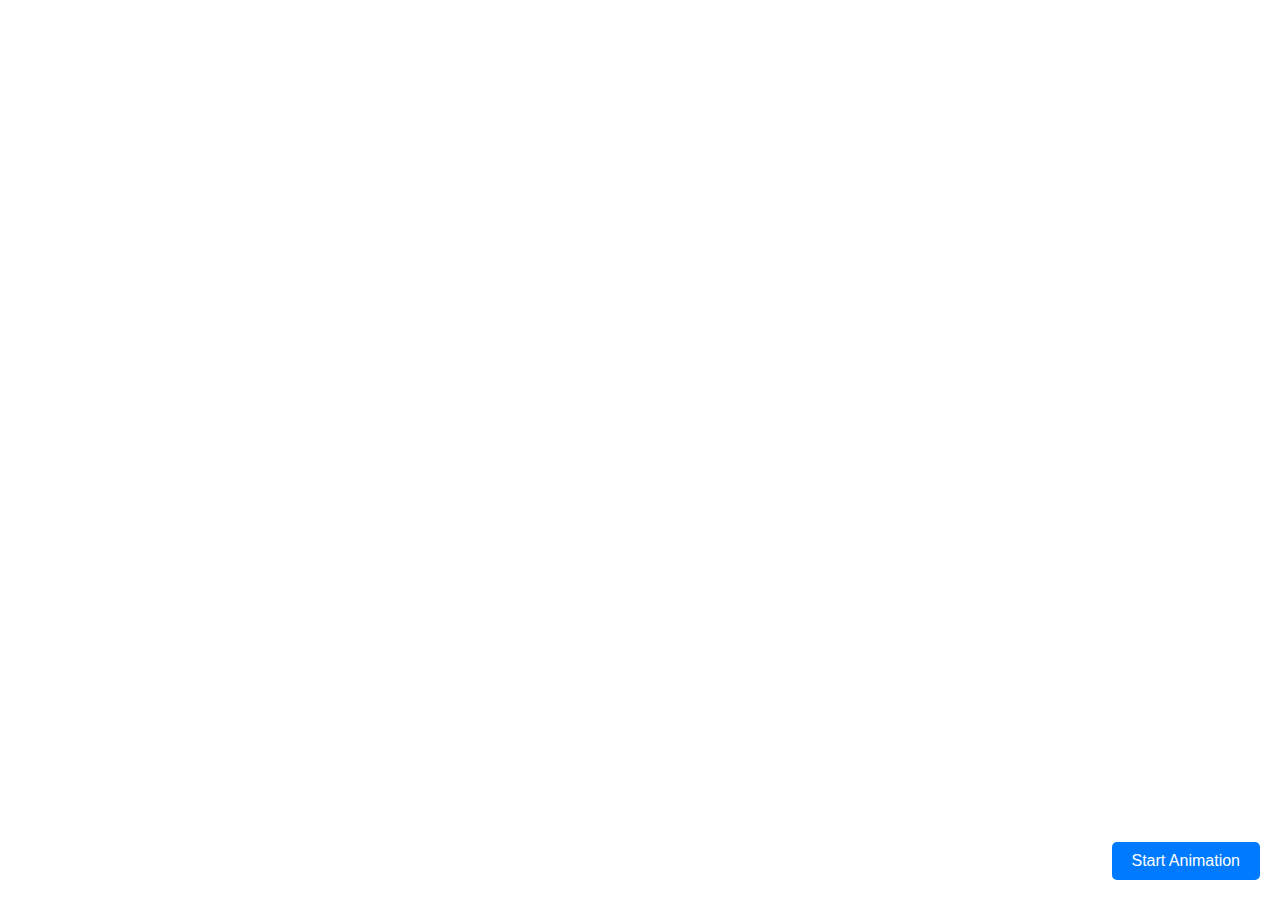
<file: test_index.html>
<!-- <!DOCTYPE html>
<html lang="en">
<head>
    <meta charset="UTF-8">
    <meta name="viewport" content="width=device-width, initial-scale=1.0">
    <title>Animate SVG Paths</title>
    <style>
        @keyframes draw {
            from {
                stroke-dasharray: 0, 1000;
            }
            to {
                stroke-dasharray: 1000, 0;
            }
        }

        .cls-1, .cls-2 {
            fill: none;
            stroke: red;
            stroke-width: 2;
            stroke-dasharray: 1000;
            stroke-dashoffset: 1000;
        }

        .cls-1.draw1, .cls-2.draw2 {
            animation: draw 5s forwards;
        }

        .cls-1.draw1 {
            animation-delay: 1s;
        }

        .cls-2.draw2 {
            animation-delay: 1s;
        }

        #trigger-button {
            position: fixed;
            bottom: 20px;
            right: 20px;
            padding: 10px 20px;
            font-size: 16px;
            background-color: #007BFF;
            color: white;
            border: none;
            border-radius: 5px;
            cursor: pointer;
        }

        #trigger-button:hover {
            background-color: #0056b3;
        }

        #trigger-button:active {
            background-color: red;
        }
    </style>
    <script>
        function playAnime() {
            document.querySelector('.cls-1').classList.add('draw1');
            document.querySelectorAll('.cls-2').forEach(el => el.classList.add('draw2'));
        }
    </script>
</head>
<body>
    <svg width="800" height="800" viewBox="0 0 800 800">
        <path class="cls-1" d="M84.39.17s3.81,10.29,3.81,13.91,4.88,8.7,4.88,8.7c0,0,12.01,11.59,21.82,18.55s0,5.22,0,5.22c0,0-5.99,1.16-27.24-16.81S57.15,3.65,57.15,3.65c0,0-6.54-2.32-14.16,6.38s-14.16,20.29-26.15,53.33C4.86,96.41.5,103.94.5,113.22s1.09,10.43,3.81,13.33,29.42-5.8,29.42-5.8l50.66-19.13s7.08-1.74,11.44,6.38,7.08,5.22,7.08,5.22l5.99-2.32,1.71-3.2h2.38l1.26-2.24,1.68-.6,1.26-1.64,2.05-5.22,1.79-4.8s-6.39-6.41-9.4-8.41-7.52-3.2-7.52-3.2l-19.94-.8s-4.89-.8-7.52.4-7.9,4-7.9,4c0,0-6.39,5.2-16.93,6.41s-22.57.8-22.57.8c0,0-2.63-.4-6.77,4.4"/>
        <path class="cls-2" d="M34.22,92.46s11.37-20.45,17.57-31.44c6.2-11,11.37-9.16,11.37-9.16"/>
        <path class="cls-2" d="M99.27,112.7s-2.85,7.67-14.23,22.19-25.48,27.19-28.21,42.65c-2.73,15.45-5,22.23,1.82,35.3s9.55,12.59,15.01,20.82,36.4,58.1,36.4,58.1"/>
        <path class="cls-2" d="M63.16,223.98s-9.42-1.45-14.47-7.75c-5.05-6.29-10.96-16.95-10.96-18.88s-1.36,1.94,2.73,13.31,13.7,31.23,13.7,31.23c0,0-.51,8.23,2.22,23.24s10.92,44.54,10.92,44.54"/>
        <path class="cls-2" d="M104.22,282.35s-1.29,5.05,0,14.73"/>
        <path class="cls-2" d="M113,107.7s5.71,3.95,6.17,15.08.45,19.37,0,29.05-.45,20.33,5.46,34.86,6.82,9.68,14.1,41.15c7.28,31.47,6.82,40.19,14.1,56.65"/>
    </svg>
    <button onclick="playAnime()" id="trigger-button">Start Animation</button>
</body>
</html> -->

<!DOCTYPE html>
<html lang="en">
<head>
    <meta charset="UTF-8">
    <meta name="viewport" content="width=device-width, initial-scale=1.0">
    <title>Animate SVG Paths</title>
    <style>
        @keyframes draw {
            from {
                stroke-dasharray: 0, 1000;
            }
            to {
                stroke-dasharray: 1000, 0;
            }
        }

        .cls-1, .cls-2 {
            fill: none;
            stroke: red;
            stroke-width: 2;
            stroke-dasharray: 1000;
            stroke-dashoffset: 1000;
        }

        .cls-1.draw1, .cls-2.draw2 {
            animation: draw 5s forwards;
        }

        .cls-1.draw1 {
            animation-delay: 1s;
        }

        .cls-2.draw2 {
            animation-delay: 1s;
        }

        #trigger-button {
            position: fixed;
            bottom: 20px;
            right: 20px;
            padding: 10px 20px;
            font-size: 16px;
            background-color: #007BFF;
            color: white;
            border: none;
            border-radius: 5px;
            cursor: pointer;
            z-index: 1000; /* Ensuring the button is above other elements */
        }

        #trigger-button:hover {
            background-color: #0056b3;
        }

        #trigger-button:active {
            background-color: red;
        }

        #animation-container {
            position: absolute;
            top: 50%;
            left: 50%;
            transform: translate(-70%, -50%);
            z-index: 999; /* Ensuring the SVG is at the front */
            width: 100%;  /* Ensure it takes up full width */
            height: 100%; /* Ensure it takes up full height */
            display: flex;
            align-items: center;
            justify-content: center;
        }

        svg {
            width: 80%%; /* Scale the SVG to be 80% of the container */
            height: 80%; /* Scale the SVG to be 80% of the container */
        }
    </style>
    <script>
        function playAnime() {
            document.querySelector('.cls-1').classList.add('draw1');
            document.querySelectorAll('.cls-2').forEach(el => el.classList.add('draw2'));
        }
    </script>
</head>
<body>
    <div id="animation-container">
        <svg viewBox="0 0 300 300">
            <path class="cls-1" d="M84.39.17s3.81,10.29,3.81,13.91,4.88,8.7,4.88,8.7c0,0,12.01,11.59,21.82,18.55s0,5.22,0,5.22c0,0-5.99,1.16-27.24-16.81S57.15,3.65,57.15,3.65c0,0-6.54-2.32-14.16,6.38s-14.16,20.29-26.15,53.33C4.86,96.41.5,103.94.5,113.22s1.09,10.43,3.81,13.33,29.42-5.8,29.42-5.8l50.66-19.13s7.08-1.74,11.44,6.38,7.08,5.22,7.08,5.22l5.99-2.32,1.71-3.2h2.38l1.26-2.24,1.68-.6,1.26-1.64,2.05-5.22,1.79-4.8s-6.39-6.41-9.4-8.41-7.52-3.2-7.52-3.2l-19.94-.8s-4.89-.8-7.52.4-7.9,4-7.9,4c0,0-6.39,5.2-16.93,6.41s-22.57.8-22.57.8c0,0-2.63-.4-6.77,4.4"/>
            <path class="cls-2" d="M34.22,92.46s11.37-20.45,17.57-31.44c6.2-11,11.37-9.16,11.37-9.16"/>
            <path class="cls-2" d="M99.27,112.7s-2.85,7.67-14.23,22.19-25.48,27.19-28.21,42.65c-2.73,15.45-5,22.23,1.82,35.3s9.55,12.59,15.01,20.82,36.4,58.1,36.4,58.1"/>
            <path class="cls-2" d="M63.16,223.98s-9.42-1.45-14.47-7.75c-5.05-6.29-10.96-16.95-10.96-18.88s-1.36,1.94,2.73,13.31,13.7,31.23,13.7,31.23c0,0-.51,8.23,2.22,23.24s10.92,44.54,10.92,44.54"/>
            <path class="cls-2" d="M104.22,282.35s-1.29,5.05,0,14.73"/>
            <path class="cls-2" d="M113,107.7s5.71,3.95,6.17,15.08.45,19.37,0,29.05-.45,20.33,5.46,34.86,6.82,9.68,14.1,41.15c7.28,31.47,6.82,40.19,14.1,56.65"/>
        </svg>
    </div>
    <button onclick="playAnime()" id="trigger-button">Start Animation</button>
</body>
</html>
</file>
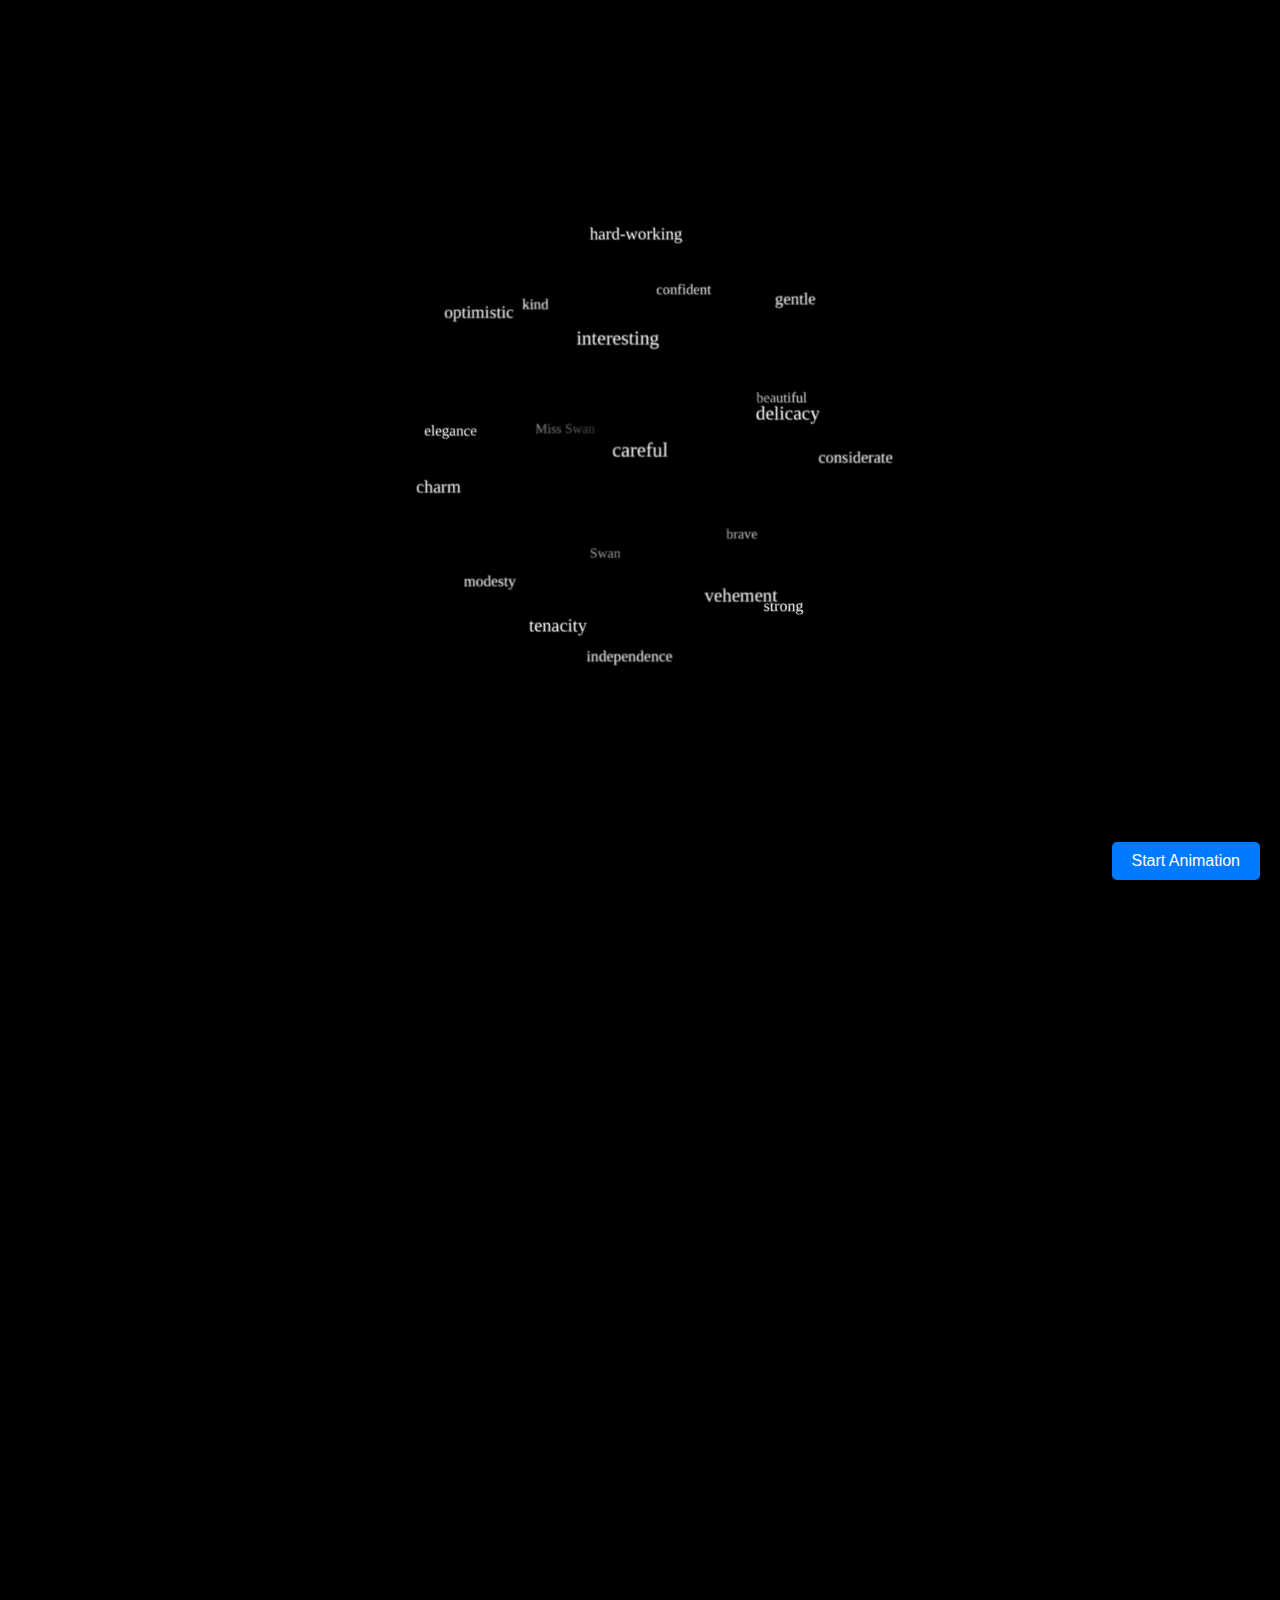
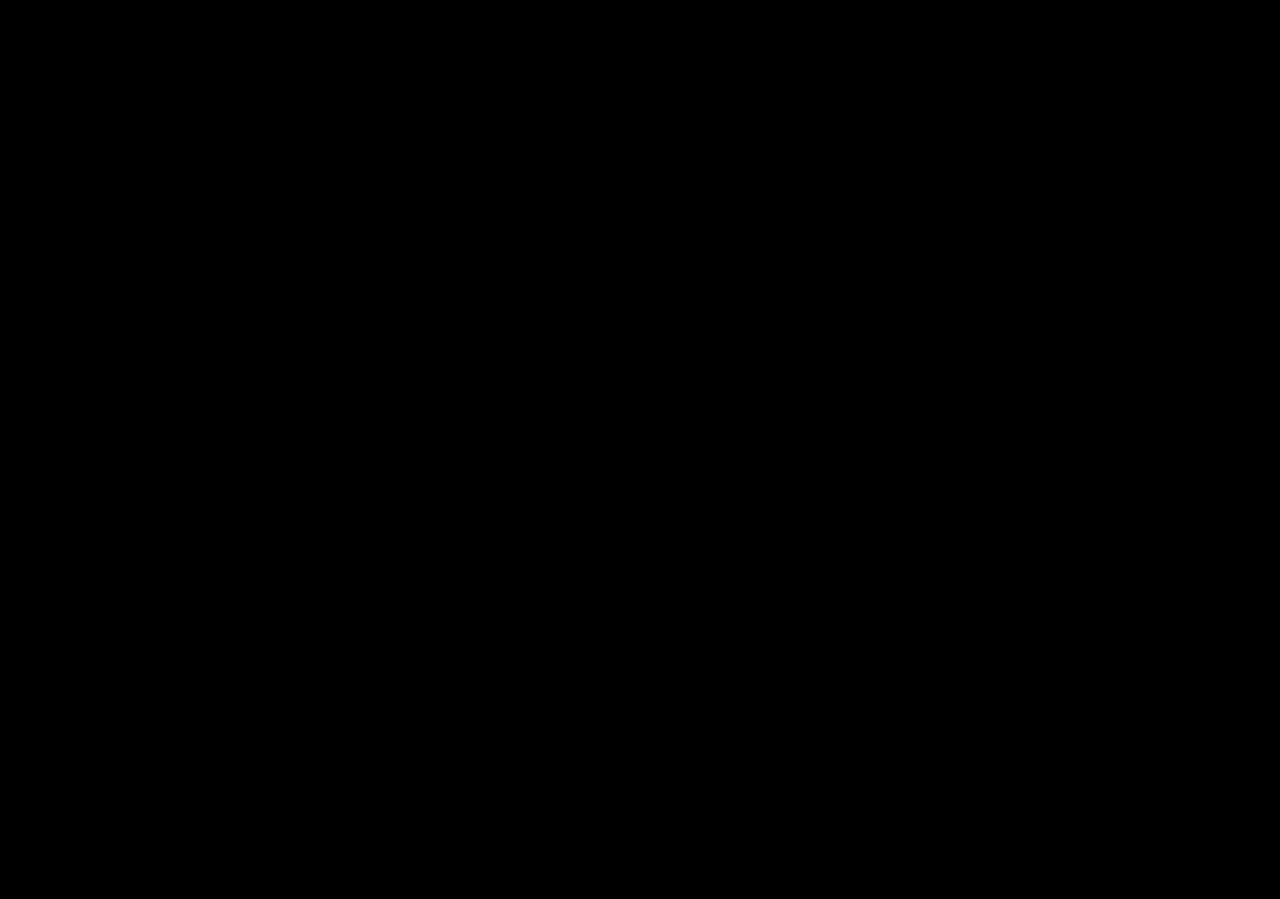
<file: testx.html>
<!DOCTYPE html>
<html lang="en">
<head>
  <meta charset="UTF-8">
  <title>Tag Cloud Ball Approach Animation with Fade-in Image</title>
  <link rel="stylesheet" href="style.css">
  <style>
    :root {
      --tagcloud-transition-user-duration: 1250ms;
      --tagcloud-transition-user-ease: ease-in-out;
      --tagcloud-transition-duration: 250ms;
      --tagcloud-transition-ease: ease-out;
      --tagcloud-bg-color-rgb: 0, 0, 0;
      --tagcloud-animation-duration: 25s;
      --tagcloud-animation-direction: normal;
      --tagcloud-animation-play-state: running;
      --tagcloud-diameter: 32rem;
      --tagcloud-start-rotation: 54;
      --tagcloud-controls-diameter: 256rem;
      --tagcloud-control-bg-color: transparent;
      --tagcloud-control-bg-hover-color: transparent;
      --tagcloud-control-bg-checked-color: transparent;
      --tag-diameter: 5.5rem;
      --tag-font-color-rgb: 255, 255, 255;
      --tag-font-family: 'Open Sans', sans-serif;
      --tag-font-size: 1rem;
    }

    @import url(//fonts.googleapis.com/css?family=Open+Sans);

    *, *::before, *::after {
      margin: 0;
      padding: 0;
      border: 0;
      box-sizing: border-box;
    }

    *:focus {
      outline: none;
    }

    body {
      display: flex;
      align-items: center;
      justify-content: center;
      height: 100vh;
      background-color: rgb(var(--tagcloud-bg-color-rgb));
      overflow: hidden;
    }

    .tagcloud-wrapper {
      --_control-diameter: var(--tagcloud-controls-diameter);
      --_control-radius: calc(var(--_control-diameter) / 2);
      --_diameter: var(--tagcloud-diameter);
      --_radius: calc(calc(var(--_diameter) / 2) - calc(var(--tag-diameter) / 2));
      width: var(--_control-diameter);
      aspect-ratio: 1 / 1;
      font-family: var(--tag-font-family);
      font-size: var(--tag-font-size);
      position: relative;
      z-index: 1;
    }

    @media only screen and (max-width: 48rem) {
      .tagcloud-wrapper {
        --_control-diameter: calc(var(--tagcloud-controls-diameter) * 0.5);
        --_diameter: calc(var(--tagcloud-diameter) * 0.88);
      }
    }

    @media only screen and (max-width: 32rem) {
      .tagcloud-wrapper {
        --_diameter: calc(var(--tagcloud-diameter) * 0.75);
      }
    }

    @keyframes tagcloud-rotation {
      from {transform: translate(-50%, -50%) rotateX(0deg);}
      to {transform: translate(-50%, -50%) rotateX(360deg);}
    }
    
    .tagcloud-wrapper:has(.tagcloud-rotation:hover)  {
        --tagcloud-animation-play-state: running;
    }


    .tagcloud-wrapper .tagcloud-tags {
      position: absolute;
      width: var(--_diameter);
      aspect-ratio: 1 / 1;
      left: 50%;
      top: 50%;
      transform: translate(-50%, -50%);
      list-style-type: none;
      transform-style: preserve-3d;
      animation: tagcloud-rotation var(--tagcloud-animation-duration) var(--tagcloud-animation-direction) linear infinite var(--tagcloud-animation-play-state);
    }

    .tagcloud-wrapper .tagcloud-tag {
      --_phi: acos(calc(-1 + (2 * var(--index)) / var(--num-elements)));
      --_theta: calc(sqrt(calc(var(--num-elements) * 3.141592653589793)) * var(--_phi));
      --_x: calc(cos(var(--_theta)) * sin(var(--_phi)));
      --_y: calc(sin(var(--_theta)) * sin(var(--_phi)));
      --_z: calc(cos(var(--_phi)));
      --_vector-length: sqrt(var(--_x) * var(--_x) + var(--_y) * var(--_y) + var(--_z) * var(--_z));
      --_normalized-x: calc(var(--_x) / var(--_vector-length));
      --_normalized-y: calc(var(--_y) / var(--_vector-length));
      --_normalized-z: calc(var(--_z) / var(--_vector-length));
      --_scaled-x: calc(var(--_normalized-x) * var(--_radius));
      --_scaled-y: calc(var(--_normalized-y) * var(--_radius));
      --_scaled-z: calc(var(--_normalized-z) * var(--_radius));
      --_final-x: calc(var(--_scaled-x) + var(--_radius));
      --_final-y: calc(var(--_scaled-y) + var(--_radius));
      --_final-z: var(--_scaled-z);
      pointer-events: none;
      width: var(--tag-diameter);
      height: var(--tag-diameter); 
      display: flex;
      align-items: center;
      justify-content: center;
      position: absolute;
      transition: opacity var(--tagcloud-transition-duration) var(--tagcloud-transition-ease);
      transform: translate3d(var(--_final-x), var(--_final-y), var(--_final-z));
      font-family: 'Broadway';
    }

    .tagcloud-wrapper .tagcloud-tag div {
      transform: rotateZ(calc(var(--_current-rotation) * -1deg));
      transition: transform var(--tagcloud-transition-user-duration) var(--tagcloud-transition-user-ease);
    }

    .tagcloud-wrapper .tagcloud-tag div a {
      pointer-events: initial;
      color: rgb(var(--tag-font-color-rgb));
      text-decoration: none;
      text-shadow: 1px  1px 1px rgb(var(--tagcloud-bg-color-rgb)),
                  1px -1px 1px rgb(var(--tagcloud-bg-color-rgb)),
                  -1px  1px 1px rgb(var(--tagcloud-bg-color-rgb)),
                  -1px -1px 1px rgb(var(--tagcloud-bg-color-rgb)), 
                  0 0 1rem rgb(var(--tagcloud-bg-color-rgb));
    }

    .tagcloud-wrapper .tagcloud-controls {
      width: var(--_control-diameter);
      aspect-ratio: 1 / 1;
      position: relative;
      --_current-rotation: var(--tagcloud-start-rotation);
      transform-style: inherit;
    }

    @keyframes gatherAndShrink {
      0% {
        transform: translate3d(var(--_final-x), var(--_final-y), var(--_final-z)) scale(1);
        opacity: 1;
      }
      100% {
        transform: translate3d(0, 0, 0) scale(0.1);
        opacity: 0;
      }
    }

    .tagcloud-wrapper .tagcloud-tag.gather-shrink {
      animation: gatherAndShrink 1s forwards;
    }

    .shrink {
      animation: shrink 1s forwards;
    }

    @keyframes shrink {
      0% {
        transform: translate3d(var(--_final-x), var(--_final-y), var(--_final-z)) scale(1);
        opacity: 1;
      }
      100% {
        transform: translate3d(0, 0, 0) scale(0.1);
        opacity: 0;
      }
    }

    @keyframes explode {
      0% {
        transform: scale(1) translate3d(var(--_final-x), var(--_final-y), var(--_final-z));
        opacity: 1;
      }
      100% {
        transform: scale(3) translate3d(calc(var(--_final-x) * 3), calc(var(--_final-y) * 3), var(--_final-z));
        opacity: 0;
      }
    }

    .tagcloud-wrapper .tagcloud-tag.exploded {
      animation: explode 1s forwards;
    }

    @keyframes explodeUniform {
      0% {
        transform: scale(1) translate3d(var(--_final-x), var(--_final-y), var(--_final-z));
        opacity: 1;
      }
      100% {
        transform: scale(3) translate3d(calc(var(--_perendicular-x) * 3), calc(var(--_perendicular-y) * 3), var(--_perendicular        -z));
        opacity: 0;
      }
    }

    .tagcloud-wrapper .tagcloud-tag.exploded-uniform {
      animation: explodeUniform 1s forwards;
    }

    @keyframes ball-approach {
      0% {
        transform: translate3d(var(--_final-x), var(--_final-y), var(--_final-z)) scale(1);
        opacity: 1;
      }
      80% {
        transform: translate3d(0, 0, 0) scale(1);
        opacity: 1;
      }
      100% {
        transform: translate3d(0, 0, 1000px) scale(10);
        opacity: 0;
      }
    }

    .tagcloud-wrapper.approach {
      animation: ball-approach 2s ease-in-out forwards;
    }

    @keyframes fade-in {
      0% {
        opacity: 0;
      }
      100% {
        opacity: 1;
      }
    }

    #fade-in-image {
      position: absolute;
      top: 51%;
      left: 40%;
      transform: translate(-50%, -50%);
      opacity: 0;
      transition: opacity 1s ease-in-out;
      z-index: 2;
    }

    #fade-in-image.show {
      animation: fade-in 1s forwards;
    }

    @keyframes draw {
            from {
                stroke-dasharray: 0, 1000;
            }
            to {
                stroke-dasharray: 1000, 0;
            }
        }

        .cls-1, .cls-2 {
            fill: none;
            stroke: white;
            stroke-width: 2;
            stroke-dasharray: 1000;
            stroke-dashoffset: 1000;
        }

        .cls-1.draw1, .cls-2.draw2 {
            animation: draw 5s forwards;
        }

        .cls-1.draw1 {
            animation-delay: 3s;
        }

        .cls-2.draw2 {
            animation-delay: 3s;
        }

        #trigger-button {
            position: fixed;
            bottom: 20px;
            right: 20px;
            padding: 10px 20px;
            font-size: 16px;
            background-color: #007BFF;
            color: white;
            border: none;
            border-radius: 5px;
            cursor: pointer;
            z-index: 1000; /* Ensuring the button is above other elements */
        }

        #trigger-button:hover {
            background-color: #0056b3;
        }

        #trigger-button:active {
            background-color: red;
        }

        #animation-container {
            position: absolute;
            top: 50%;
            left: 50%;
            transform: translate(-50%, -50%);
            z-index: 999; /* Ensuring the SVG is at the front */
            width: 100%;  /* Ensure it takes up full width */
            height: 100%; /* Ensure it takes up full height */
            display: flex;
            align-items: center;
            justify-content: center;
        }

        svg {
            width: 80%%; /* Scale the SVG to be 80% of the container */
            height: 80%; /* Scale the SVG to be 80% of the container */
        }
  </style>
</head>
<script>
function triggerBallApproach() {
  const wrapper = document.querySelector('.tagcloud-wrapper');
  const image = document.querySelector('#fade-in-image');
  
  wrapper.classList.add('approach');

  // Ensure the image fades in after the ball-approach animation completes
  setTimeout(() => {
    image.classList.add('show');
  }, 2000); // The timeout duration should match the ball-approach animation duration

  // Trigger the drawing animations for the curves
//   setTimeout(() => {
//     document.querySelector('.cls-1').classList.add('draw1');
//   document.querySelectorAll('.cls-2').forEach(el => el.classList.add('draw2'));
//   }, 2000);
document.querySelector('.cls-1').classList.add('draw1');
  document.querySelectorAll('.cls-2').forEach(el => el.classList.add('draw2'));
}
function playAnime() {
    const wrapper = document.querySelector('.tagcloud-wrapper');
  const image = document.querySelector('#fade-in-image');
  
  wrapper.classList.add('approach');

  // Ensure the image fades in after the ball-approach animation completes
  setTimeout(() => {
    image.classList.add('show');
  }, 2000); // The timeout duration should match the ball-approach animation duration
  document.querySelector('.cls-1').classList.add('draw1');
  document.querySelectorAll('.cls-2').forEach(el => el.classList.add('draw2'));
  
}
</script>
<body>
  <div class="tagcloud-wrapper">
    <div class="tagcloud-controls" style="--num-elements: 20">
      <div class="tagcloud-control-button" style="--index: 1"><input type="radio" name="tagcloud-control-input"></div>
      <div class="tagcloud-control-button" style="--index: 2"><input type="radio" name="tagcloud-control-input"></div>
      <div class="tagcloud-control-button" style="--index: 3"><input type="radio" name="tagcloud-control-input"></div>
      <div class="tagcloud-control-button" style="--index: 4"><input type="radio" name="tagcloud-control-input"></div>
      <div class="tagcloud-control-button" style="--index: 5"><input type="radio" name="tagcloud-control-input"></div>
      <div class="tagcloud-control-button" style="--index: 6"><input type="radio" name="tagcloud-control-input"></div>
      <div class="tagcloud-control-button" style="--index: 7"><input type="radio" name="tagcloud-control-input"></div>
      <div class="tagcloud-control-button" style="--index: 8"><input type="radio" name="tagcloud-control-input"></div>
      <div class="tagcloud-control-button" style="--index: 9"><input type="radio" name="tagcloud-control-input"></div>
      <div class="tagcloud-control-button" style="--index: 10"><input type="radio" name="tagcloud-control-input"></div>
      <div class="tagcloud-control-button" style="--index: 11"><input type="radio" name="tagcloud-control-input"></div>
      <div class="tagcloud-control-button" style="--index: 12"><input type="radio" name="tagcloud-control-input"></div>
      <div class="tagcloud-control-button" style="--index: 13"><input type="radio" name="tagcloud-control-input"></div>
      <div class="tagcloud-control-button" style="--index: 14"><input type="radio" name="tagcloud-control-input"></div>
      <div class="tagcloud-control-button" style="--index: 15"><input type="radio" name="tagcloud-control-input"></div>
      <div class="tagcloud-control-button" style="--index: 16"><input type="radio" name="tagcloud-control-input"></div>
      <div class="tagcloud-control-button" style="--index: 17"><input type="radio" name="tagcloud-control-input"></div>
      <div class="tagcloud-control-button" style="--index: 18"><input type="radio" name="tagcloud-control-input"></div>
      <div class="tagcloud-control-button" style="--index: 19"><input type="radio" name="tagcloud-control-input"></div>
      <div class="tagcloud-control-button" style="--index: 20"><input type="radio" name="tagcloud-control-input"></div>
      <div class="tagcloud-rotation">
        <ul class="tagcloud-tags" style="--num-elements: 20">
          <li class="tagcloud-tag" style="--index: 1"><div><a href="#" onclick="triggerBallApproach()">Miss Swan</a></div></li>
          <li class="tagcloud-tag" style="--index: 2"><div><a href="#">Swan</a></div></li>
          <li class="tagcloud-tag" style="--index: 3"><div><a href="#">brave</a></div></li>
          <li class="tagcloud-tag" style="--index: 4"><div><a href="#">beautiful</a></div></li>
          <li class="tagcloud-tag" style="--index: 5"><div><a href="#">confident</a></div></li>
          <li class="tagcloud-tag" style="--index: 6"><div><a href="#">kind</a></div></li>
          <li class="tagcloud-tag" style="--index: 7"><div><a href="#">elegance</a></div></li>
          <li class="tagcloud-tag" style="--index: 8"><div><a href="#">modesty</a></div></li>
          <li class="tagcloud-tag" style="--index: 9"><div><a href="#">independence</a></div></li>
          <li class="tagcloud-tag" style="--index: 10"><div><a href="#">strong</a></div></li>
          <li class="tagcloud-tag" style="--index: 11"><div><a href="#">considerate</a></div></li>
          <li class="tagcloud-tag" style="--index: 12"><div><a href="#">gentle</a></div></li>
          <li class="tagcloud-tag" style="--index: 13"><div><a href="#">hard-working</a></div></li>
          <li class="tagcloud-tag" style="--index: 14"><div><a href="#">optimistic</a></div></li>
          <li class="tagcloud-tag" style="--index: 15"><div><a href="#">charm</a></div></li>
          <li class="tagcloud-tag" style="--index: 16"><div><a href="#">tenacity</a></div></li>
          <li class="tagcloud-tag" style="--index: 17"><div><a href="#">vehement</a></div></li>
          <li class="tagcloud-tag" style="--index: 18"><div><a href="#">delicacy</a></div></li>
          <li class="tagcloud-tag" style="--index: 19"><div><a href="#">interesting</a></div></li>
          <li class="tagcloud-tag" style="--index: 20"><div><a href="#">careful</a></div></li>
        </ul>
      </div>
    </div>
  </div>

  <div id="animation-container">
    <svg viewBox="0 0 300 300">
        <path class="cls-1" d="M84.39.17s3.81,10.29,3.81,13.91,4.88,8.7,4.88,8.7c0,0,12.01,11.59,21.82,18.55s0,5.22,0,5.22c0,0-5.99,1.16-27.24-16.81S57.15,3.65,57.15,3.65c0,0-6.54-2.32-14.16,6.38s-14.16,20.29-26.15,53.33C4.86,96.41.5,103.94.5,113.22s1.09,10.43,3.81,13.33,29.42-5.8,29.42-5.8l50.66-19.13s7.08-1.74,11.44,6.38,7.08,5.22,7.08,5.22l5.99-2.32,1.71-3.2h2.38l1.26-2.24,1.68-.6,1.26-1.64,2.05-5.22,1.79-4.8s-6.39-6.41-9.4-8.41-7.52-3.2-7.52-3.2l-19.94-.8s-4.89-.8-7.52.4-7.9,4-7.9,4c0,0-6.39,5.2-16.93,6.41s-22.57.8-22.57.8c0,0-2.63-.4-6.77,4.4"/>
        <path class="cls-2" d="M34.22,92.46s11.37-20.45,17.57-31.44c6.2-11,11.37-9.16,11.37-9.16"/>
        <path class="cls-2" d="M99.27,112.7s-2.85,7.67-14.23,22.19-25.48,27.19-28.21,42.65c-2.73,15.45-5,22.23,1.82,35.3s9.55,12.59,15.01,20.82,36.4,58.1,36.4,58.1"/>
        <path class="cls-2" d="M63.16,223.98s-9.42-1.45-14.47-7.75c-5.05-6.29-10.96-16.95-10.96-18.88s-1.36,1.94,2.73,13.31,13.7,31.23,13.7,31.23c0,0-.51,8.23,2.22,23.24s10.92,44.54,10.92,44.54"/>
        <path class="cls-2" d="M104.22,282.35s-1.29,5.05,0,14.73"/>
        <path class="cls-2" d="M113,107.7s5.71,3.95,6.17,15.08.45,19.37,0,29.05-.45,20.33,5.46,34.86,6.82,9.68,14.1,41.15c7.28,31.47,6.82,40.19,14.1,56.65"/>
    </svg>
    <img id="fade-in-image" src="t1.png" alt="Fade-in Image">
  </div>
  <button onclick="playAnime()" id="trigger-button">Start Animation</button>
</body>
</html>
</file>
<file: style2.css>
:root {
    --tagcloud-transition-user-duration: 1250ms;
    --tagcloud-transition-user-ease: ease-in-out;
    --tagcloud-transition-duration: 250ms;
    --tagcloud-transition-ease: ease-out;
    --tagcloud-bg-color-rgb: 0, 0, 0;
    --tagcloud-animation-duration: 25s;
    --tagcloud-animation-direction: normal;
    --tagcloud-animation-play-state: running;
    --tagcloud-diameter: 32rem;
    --tagcloud-start-rotation: 54;
    --tagcloud-controls-diameter: 256rem;
    --tagcloud-control-bg-color: transparent;
    --tagcloud-control-bg-hover-color: transparent;
    --tagcloud-control-bg-checked-color: transparent;
    --tag-diameter: 5.5rem;
    --tag-font-color-rgb: 255, 255, 255;
    --tag-font-family: 'Open Sans', sans-serif;
    --tag-font-size: 1rem;
}

@import url(//fonts.googleapis.com/css?family=Open+Sans);

*, *::before, *::after {
    margin: 0;
    padding: 0;
    border: 0;
    box-sizing: border-box;
}

*:focus {
    outline: none;
}

body {
    display: flex;
    align-items: center;
    justify-content: center;
    height: 100vh;
    background-color: rgb(var(--tagcloud-bg-color-rgb));
    overflow: hidden;
}

.tagcloud-wrapper {
    --_control-diamater: var(--tagcloud-controls-diameter);
    --_control-radius: calc(var(--_control-diamater) / 2);
    --_diameter: var(--tagcloud-diameter);
    --_radius: calc(calc(var(--_diameter) / 2) - calc(var(--tag-diameter) / 2));
    width: var(--control-diameter);
    aspect-ratio: 1 / 1;
    font-family: var(--tag-font-family);
    font-size: var(--tag-font-size);
}


@media only screen and (max-width: 48rem) {
    .tagcloud-wrapper {
        --_control-diamater: calc(var(--tagcloud-controls-diameter) * 0.5);
        --_diameter: calc(var(--tagcloud-diameter) * 0.88);
    }
}

@media only screen and (max-width: 32rem) {
    .tagcloud-wrapper {
        --_diameter: calc(var(--tagcloud-diameter) * 0.75);
    }
}

@keyframes tagcloud-rotation {
    from {transform: translate(-50%, -50%) rotateX(0deg);}
    to {transform: translate(-50%, -50%) rotateX(360deg);}
}

.tagcloud-wrapper .tagcloud-tags {
    position: absolute;
    width: var(--_diameter);
    aspect-ratio: 1 / 1;
    left: 50%;
    top: 50%;
    transform: translate(-50%, -50%);
    list-style-type: none;
    position: relative;
    transform-style: inherit;
    animation: tagcloud-rotation var(--tagcloud-animation-duration) var(--tagcloud-animation-direction) linear infinite var(--tagcloud-animation-play-state);
}

.tagcloud-wrapper .tagcloud-tag {
    --_phi: acos(calc(-1 + (2 * var(--index)) / var(--num-elements)));
    --_theta: calc(sqrt(calc(var(--num-elements) * 3.141592653589793)) * var(--_phi));
    --_x: calc(cos(var(--_theta)) * sin(var(--_phi)));
    --_y: calc(sin(var(--_theta)) * sin(var(--_phi)));
    --_z: calc(cos(var(--_phi)));
    --_vector-length: sqrt(var(--_x) * var(--_x) + var(--_y) * var(--_y) + var(--_z) * var(--_z));
    --_normalized-x: calc(var(--_x) / var(--_vector-length));
    --_normalized-y: calc(var(--_y) / var(--_vector-length));
    --_normalized-z: calc(var(--_z) / var(--_vector-length));
    --_scaled-x: calc(var(--_normalized-x) * var(--_radius));
    --_scaled-y: calc(var(--_normalized-y) * var(--_radius));
    --_scaled-z: calc(var(--_normalized-z) * var(--_radius));
    --_final-x: calc(var(--_scaled-x) + var(--_radius));
    --_final-y: calc(var(--_scaled-y) + var(--_radius));
    --_final-z: var(--_scaled-z);
    --_perendicular-x: calc(var(--_normalized-x) * -1 * var(--_radius))
    --_perendicular-y: calc(var(--_normalized-y) * -1 * var(--_radius));
    --_perendicular-z: calc(var(--_normalized-z) * -1)* var(--_radius);
    pointer-events: none;
    width: var(--tag-diameter);
    height: var(--tag-diameter); 
    display: flex;
    align-items: center;
    justify-content: center;
    position: absolute;
    transition: opacity var(--tagcloud-transition-duration) var(--tagcloud-transition-ease);
    transform: translate3d(var(--_final-x), var(--_final-y), var(--_final-z));
    animation: tagcloud-tag-rotation var(--tagcloud-animation-duration) var(--tagcloud-animation-direction) linear infinite var(--tagcloud-animation-play-state);
}

@keyframes tagcloud-tag-rotation {
    from {transform: translate3d(var(--_final-x), var(--_final-y), var(--_final-z)) rotateX(360deg);}
    to {transform: translate3d(var(--_final-x), var(--_final-y), var(--_final-z)) rotateX(0deg);}
}

.tagcloud-wrapper .tagcloud-tag div {
    transform: rotateZ(calc(var(--_current-rotation) * -1deg));
    transition: transform var(--tagcloud-transition-user-duration) var(--tagcloud-transition-user-ease);
}

.tagcloud-wrapper .tagcloud-tag div a {
    pointer-events: initial;
    color: rgb(var(--tag-font-color-rgb));
    text-decoration: none;
    text-shadow: 1px  1px 1px rgb(var(--tagcloud-bg-color-rgb)),
                1px -1px 1px rgb(var(--tagcloud-bg-color-rgb)),
                -1px  1px 1px rgb(var(--tagcloud-bg-color-rgb)),
                -1px -1px 1px rgb(var(--tagcloud-bg-color-rgb)), 
                0 0 1rem rgb(var(--tagcloud-bg-color-rgb));
}

.tagcloud-wrapper .tagcloud-controls {
    width: var(--_control-diamater);
    aspect-ratio: 1 / 1;
    position: relative;
    --_current-rotation: var(--tagcloud-start-rotation);
    transform-style: inherit;
}

.tagcloud-wrapper .tagcloud-controls .tagcloud-control-button {
    --_width: var(--_control-radius);
    --_height: calc(var(--_control-diamater) * 3.141592653589793 / var(--num-elements) + 1px);
    --_theta-start: 0;
    --_theta-length: calc(2 * 3.141592653589793);
    --_segment: calc(var(--_theta-start) + var(--index) / var(--num-elements) * var(--_theta-length));
    --_x: calc(var(--_control-radius) * cos(var(--_segment)));
    --_y: calc(var(--_control-radius) * sin(var(--_segment)) + var(--_control-radius) - var(--_height) / 2);
    --_rotation: calc(var(--index) / var(--num-elements) * 360deg);
    position: absolute;
    left: var(--_x);
    top: var(--_y);
    width: var(--_width);
    height: var(--_height);
    clip-path: polygon(0% 50%, 100% 0%, 100% 100%);
    transform-origin: right center;
    transform: rotate(var(--_rotation));
    transition: background-color var(--tagcloud-transition-duration) var(--tagcloud-transition-ease);
    background-color: var(--tagcloud-control-bg-color);
}

.tagcloud-wrapper .tagcloud-controls .tagcloud-control-button input {
    -webkit-appearance: none;
    appearance: none;
    opacity: 0;
    width: 100%;
    height: 100%;
}

.tagcloud-wrapper .tagcloud-controls .tagcloud-control-button:has(input:checked) {
    background-color: var(--tagcloud-control-bg-checked-color);
}
.tagcloud-wrapper .tagcloud-controls .tagcloud-control-button:has(input:hover) {
    background-color: var(--tagcloud-control-bg-hover-color);
}

.tagcloud-wrapper .tagcloud-controls:has(.tagcloud-control-button:nth-child(1) input:checked) {
    --_current-rotation: 108;
}
.tagcloud-wrapper .tagcloud-controls:has(.tagcloud-control-button:nth-child(2) input:checked) {
    --_current-rotation: 126;
}
.tagcloud-wrapper .tagcloud-controls:has(.tagcloud-control-button:nth-child(3) input:checked) {
    --_current-rotation: 144;
}
.tagcloud-wrapper .tagcloud-controls:has(.tagcloud-control-button:nth-child(4) input:checked) {
    --_current-rotation: 162;
}
.tagcloud-wrapper .tagcloud-controls:has(.tagcloud-control-button:nth-child(5) input:checked) {
    --_current-rotation: 180;
}
.tagcloud-wrapper .tagcloud-controls:has(.tagcloud-control-button:nth-child(6) input:checked) {
    --_current-rotation: 198;
}
.tagcloud-wrapper .tagcloud-controls:has(.tagcloud-control-button:nth-child(7) input:checked) {
    --_current-rotation: 216;
}
.tagcloud-wrapper .tagcloud-controls:has(.tagcloud-control-button:nth-child(8) input:checked) {
    --_current-rotation: 234;
}
.tagcloud-wrapper .tagcloud-controls:has(.tagcloud-control-button:nth-child(9) input:checked) {
    --_current-rotation: 252;
}
.tagcloud-wrapper .tagcloud-controls:has(.tagcloud-control-button:nth-child(10) input:checked) {
    --_current-rotation: 270;
}
.tagcloud-wrapper .tagcloud-controls:has(.tagcloud-control-button:nth-child(11) input:checked) {
    --_current-rotation: 288;
}
.tagcloud-wrapper .tagcloud-controls:has(.tagcloud-control-button:nth-child(12) input:checked) {
    --_current-rotation: 306;
}
.tagcloud-wrapper .tagcloud-controls:has(.tagcloud-control-button:nth-child(13) input:checked) {
    --_current-rotation: 324;
}
.tagcloud-wrapper .tagcloud-controls:has(.tagcloud-control-button:nth-child(14) input:checked) {
    --_current-rotation: 342;
}
.tagcloud-wrapper .tagcloud-controls:has(.tagcloud-control-button:nth-child(15) input:checked) {
    --_current-rotation: 0;
}
.tagcloud-wrapper .tagcloud-controls:has(.tagcloud-control-button:nth-child(16) input:checked) {
    --_current-rotation: 18;
}
.tagcloud-wrapper .tagcloud-controls:has(.tagcloud-control-button:nth-child(17) input:checked) {
    --_current-rotation: 36;
}
.tagcloud-wrapper .tagcloud-controls:has(.tagcloud-control-button:nth-child(18) input:checked) {
    --_current-rotation: 54;
}
.tagcloud-wrapper .tagcloud-controls:has(.tagcloud-control-button:nth-child(19) input:checked) {
    --_current-rotation: 72;
}
.tagcloud-wrapper .tagcloud-controls:has(.tagcloud-control-button:nth-child(20) input:checked) {
    --_current-rotation: 90;
}

.tagcloud-wrapper .tagcloud-controls .tagcloud-control-button:has(input:checked) ~ .tagcloud-rotation {
    transform: translate(-50%, -50%) rotate(calc(var(--_current-rotation) * 1deg));
}

.tagcloud-wrapper .tagcloud-controls .tagcloud-control-button:has(input:checked) ~ .tagcloud-rotation .tagcloud-tags .tagcloud-tag div {
    transform: rotateZ(calc(var(--_current-rotation) * -1deg));
}

.tagcloud-wrapper .tagcloud-controls .tagcloud-rotation {
    position: absolute;
    width: var(--_diameter);
    aspect-ratio: 1 / 1;
    perspective: calc(var(--_diameter) * 2);
    transform-style: preserve-3d;
    left: 50%;
    top: 50%;
    background: radial-gradient(rgba(var(--tagcloud-bg-color-rgb), 0.75) 15% , rgba(var(--tagcloud-bg-color-rgb), 0) calc(75% - var(--tag-diameter)));
    border-radius: 50%;
    transform: translate(-50%, -50%) rotate(calc(var(--_current-rotation) * 1deg));
    transition: transform var(--tagcloud-transition-user-duration) var(--tagcloud-transition-user-ease);
}

.shrink {
    animation: shrink 1s forwards;
}

@keyframes gatherAndShrink {
    0% {
        transform: translate3d(var(--_final-x), var(--_final-y), var(--_final-z)) scale(1);
        opacity: 1;
    }
    100% {
        transform: translate3d(0, 0, 0) scale(0.1);
        opacity: 0;
    }
}

.tagcloud-wrapper .tagcloud-tag.gather-shrink {
    animation: gatherAndShrink 1s forwards;
}

.shrink {
    animation: shrink 1s forwards;
}

@keyframes shrink {
    0% {
        transform: translate3d(var(--_final-x), var(--_final-y), var(--_final-z)) scale(1);
        opacity: 1;
    }
    100% {
        transform: translate3d(0, 0, 0) scale(0.1);
        opacity: 0;
    }
}

@keyframes explode {
    0% {
        transform: scale(1) translate3d(var(--_final-x), var(--_final-y), var(--_final-z));
        opacity: 1;
    }
    100% {
        transform: scale(3) translate3d(calc(var(--_final-x) * 3), calc(var(--_final-y) * 3), var(--_final-z));
        opacity: 0;
    }
}

.tagcloud-wrapper .tagcloud-tag.exploded {
    animation: explode 1s forwards;
}

@keyframes explodeUniform
 {
    0% {
        transform: scale(1) translate3d(var(--_final-x), var(--_final-y), var(--_final-z));
        opacity: 1;
    }
    100% {
        transform: scale(3) translate3d(calc(var(--_perendicular-x) * 3), calc(var(--_perendicular-y) * 3), var(--_perendicular-z));
        opacity: 0;
    }  
}
.tagcloud-wrapper .tagcloud-tag.exploded-uniform {
    animation: explodeUniform 1s forwards;
}

@keyframes ball-approach {
    0% {
        transform: translate3d(0, 0, -2000px) scale(0.1);
        opacity: 0;
    }
    80% {
        transform: translate3d(0, 0, 0px) scale(1);
        opacity: 1;
    }
    100% {
        transform: translate3d(0, 0, 1000px) scale(10);
        opacity: 0;
    }
}

.tagcloud-wrapper .tagcloud-tag.approach {
    animation: ball-approach 3s ease-in-out forwards;
}
</file>
<file: style.css>
/*
vars
*/
:root {
    --tagcloud-transition-user-duration: 1250ms;
    --tagcloud-transition-user-ease: ease-in-out;
    --tagcloud-transition-duration: 250ms;
    --tagcloud-transition-ease: ease-out;
    --tagcloud-bg-color-rgb: 0, 0, 0;
    --tagcloud-animation-duration: 25s;
    --tagcloud-animation-direction: normal;
    --tagcloud-animation-play-state: running;
    --tagcloud-diameter: 32rem;
    --tagcloud-start-rotation: 54;
    --tagcloud-controls-diameter: 256rem;
    --tagcloud-control-bg-color: transparent;
    --tagcloud-control-bg-hover-color: transparent;
    --tagcloud-control-bg-checked-color: transparent;
    --tag-diameter: 5.5rem;
    --tag-font-color-rgb: 255, 255, 255;
    --tag-font-family: 'Open Sans', sans-serif;
    --tag-font-size: 1rem;
}

/*
global
*/
@import url(//fonts.googleapis.com/css?family=Open+Sans);

*, *::before, *::after {
    margin: 0;
    padding: 0;
    border: 0;
    box-sizing: border-box;
}

*:focus {
    outline: none;
}

body {
    display: flex;
    align-items: center;
    justify-content: center;
    height: 100vh;
    background-color: rgb(var(--tagcloud-bg-color-rgb));
    overflow: hidden;
}

/*
tagcloud
*/
.tagcloud-wrapper {
    --_control-diamater: var(--tagcloud-controls-diameter);
    --_control-radius: calc(var(--_control-diamater) / 2);
    --_diameter: var(--tagcloud-diameter);
    --_radius: calc(calc(var(--_diameter) / 2) - calc(var(--tag-diameter) / 2));
    width: var(--control-diameter);
    aspect-ratio: 1 / 1;
    font-family: var(--tag-font-family);
    font-size: var(--tag-font-size);
}

@keyframes explode {
    0% {
        transform: scale(1) translate3d(var(--_final-x), var(--_final-y), var(--_final-z));
        opacity: 1;
    }
    100% {
        transform: scale(3) translate3d(calc(var(--_final-x) * 3), calc(var(--_final-y) * 3), var(--_final-z));
        opacity: 0;
    }
}

.tagcloud-wrapper .tagcloud-tag.exploded {
    animation: explode 1s forwards;
}



@media only screen and (max-width: 48rem) {
    .tagcloud-wrapper {
        --_control-diamater: calc(var(--tagcloud-controls-diameter) * 0.5);
        --_diameter: calc(var(--tagcloud-diameter) * 0.88);
    }
}
@media only screen and (max-width: 32rem) {
    .tagcloud-wrapper {
        --_diameter: calc(var(--tagcloud-diameter) * 0.75);
    }
}

.tagcloud-wrapper:has(.tagcloud-rotation:hover)  {
    --tagcloud-animation-play-state: paused;
}

.tagcloud-wrapper .tagcloud-tags {
    position: absolute;
    width: var(--_diameter);
    aspect-ratio: 1 / 1;
    left: 50%;
    top: 50%;
    transform: translate(-50%, -50%);
    list-style-type: none;
    position: relative;
    transform-style: inherit;
    animation: tagcloud-rotation var(--tagcloud-animation-duration) var(--tagcloud-animation-direction) linear infinite var(--tagcloud-animation-play-state);
}

@keyframes tagcloud-rotation {
    from {transform: translate(-50%, -50%) rotateX(0deg);}
    to {transform: translate(-50%, -50%) rotateX(360deg);}
}

.tagcloud-wrapper .tagcloud-tags:has(.tagcloud-tag div a:hover) .tagcloud-tag:not(:has(div a:hover)) {
    opacity: 0.25;
}

.tagcloud-wrapper .tagcloud-tag {
    --_phi: acos(calc(-1 + (2 * var(--index)) / var(--num-elements)));
    --_theta: calc(sqrt(calc(var(--num-elements) * 3.141592653589793)) * var(--_phi));
    --_x: calc(cos(var(--_theta)) * sin(var(--_phi)));
    --_y: calc(sin(var(--_theta)) * sin(var(--_phi)));
    --_z: calc(cos(var(--_phi)));
    --_vector-length: sqrt(var(--_x) * var(--_x) + var(--_y) * var(--_y) + var(--_z) * var(--_z));
    --_normalized-x: calc(var(--_x) / var(--_vector-length));
    --_normalized-y: calc(var(--_y) / var(--_vector-length));
    --_normalized-z: calc(var(--_z) / var(--_vector-length));
    --_scaled-x: calc(var(--_normalized-x) * var(--_radius));
    --_scaled-y: calc(var(--_normalized-y) * var(--_radius));
    --_scaled-z: calc(var(--_normalized-z) * var(--_radius));
    --_final-x: calc(var(--_scaled-x) + var(--_radius));
    --_final-y: calc(var(--_scaled-y) + var(--_radius));
    --_final-z: var(--_scaled-z);
    pointer-events: none;
    width: var(--tag-diameter);
    height: var(--tag-diameter); 
    display: flex;
    align-items: center;
    justify-content: center;
    position: absolute;
    transition: opacity var(--tagcloud-transition-duration) var(--tagcloud-transition-ease);
    transform: translate3d(var(--_final-x), var(--_final-y), var(--_final-z));
    animation: tagcloud-tag-rotation var(--tagcloud-animation-duration) var(--tagcloud-animation-direction) linear infinite var(--tagcloud-animation-play-state);
}

@keyframes tagcloud-tag-rotation {
    from {transform: translate3d(var(--_final-x), var(--_final-y), var(--_final-z)) rotateX(360deg);}
    to {transform: translate3d(var(--_final-x), var(--_final-y), var(--_final-z)) rotateX(0deg);}
}

.tagcloud-wrapper .tagcloud-tag div {
    transform: rotateZ(calc(var(--_current-rotation) * -1deg));
    transition: transform var(--tagcloud-transition-user-duration) var(--tagcloud-transition-user-ease);
}

.tagcloud-wrapper .tagcloud-tag div a {
    pointer-events: initial;
    color: rgb(var(--tag-font-color-rgb));
    text-decoration: none;
    text-shadow: 1px  1px 1px rgb(var(--tagcloud-bg-color-rgb)),
                    1px -1px 1px rgb(var(--tagcloud-bg-color-rgb)),
                    -1px  1px 1px rgb(var(--tagcloud-bg-color-rgb)),
                    -1px -1px 1px rgb(var(--tagcloud-bg-color-rgb)), 
                    0 0 1rem rgb(var(--tagcloud-bg-color-rgb));
}

.tagcloud-wrapper .tagcloud-controls {
    width: var(--_control-diamater);
    aspect-ratio: 1 / 1;
    position: relative;
    --_current-rotation: var(--tagcloud-start-rotation);
    transform-style: inherit;
}

.tagcloud-wrapper .tagcloud-controls .tagcloud-control-button {
    --_width: var(--_control-radius);
    --_height: calc(var(--_control-diamater) * 3.141592653589793 / var(--num-elements) + 1px);
    --_theta-start: 0;
    --_theta-length: calc(2 * 3.141592653589793);
    --_segment: calc(var(--_theta-start) + var(--index) / var(--num-elements) * var(--_theta-length));
    --_x: calc(var(--_control-radius) * cos(var(--_segment)));
    --_y: calc(var(--_control-radius) * sin(var(--_segment)) + var(--_control-radius) - var(--_height) / 2);
    --_rotation: calc(var(--index) / var(--num-elements) * 360deg);
    position: absolute;
    left: var(--_x);
    top: var(--_y);
    width: var(--_width);
    height: var(--_height);
    clip-path: polygon(0% 50%, 100% 0%, 100% 100%);
    transform-origin: right center;
    transform: rotate(var(--_rotation));
    transition: background-color var(--tagcloud-transition-duration) var(--tagcloud-transition-ease);
    background-color: var(--tagcloud-control-bg-color);
}

.tagcloud-wrapper .tagcloud-controls .tagcloud-control-button input {
    -webkit-appearance: none;
    appearance: none;
    opacity: 0;
    width: 100%;
    height: 100%;
}

.tagcloud-wrapper .tagcloud-controls .tagcloud-control-button:has(input:checked) {
    background-color: var(--tagcloud-control-bg-checked-color);
}
.tagcloud-wrapper .tagcloud-controls .tagcloud-control-button:has(input:hover) {
    background-color: var(--tagcloud-control-bg-hover-color);
}

.tagcloud-wrapper .tagcloud-controls:has(.tagcloud-control-button:nth-child(1) input:checked) {
    --_current-rotation: 108;
}
.tagcloud-wrapper .tagcloud-controls:has(.tagcloud-control-button:nth-child(2) input:checked) {
    --_current-rotation: 126;
}
.tagcloud-wrapper .tagcloud-controls:has(.tagcloud-control-button:nth-child(3) input:checked) {
    --_current-rotation: 144;
}
.tagcloud-wrapper .tagcloud-controls:has(.tagcloud-control-button:nth-child(4) input:checked) {
    --_current-rotation: 162;
}
.tagcloud-wrapper .tagcloud-controls:has(.tagcloud-control-button:nth-child(5) input:checked) {
    --_current-rotation: 180;
}
.tagcloud-wrapper .tagcloud-controls:has(.tagcloud-control-button:nth-child(6) input:checked) {
    --_current-rotation: 198;
}
.tagcloud-wrapper .tagcloud-controls:has(.tagcloud-control-button:nth-child(7) input:checked) {
    --_current-rotation: 216;
}
.tagcloud-wrapper .tagcloud-controls:has(.tagcloud-control-button:nth-child(8) input:checked) {
    --_current-rotation: 234;
}
.tagcloud-wrapper .tagcloud-controls:has(.tagcloud-control-button:nth-child(9) input:checked) {
    --_current-rotation: 252;
}
.tagcloud-wrapper .tagcloud-controls:has(.tagcloud-control-button:nth-child(10) input:checked) {
    --_current-rotation: 270;
}
.tagcloud-wrapper .tagcloud-controls:has(.tagcloud-control-button:nth-child(11) input:checked) {
    --_current-rotation: 288;
}
.tagcloud-wrapper .tagcloud-controls:has(.tagcloud-control-button:nth-child(12) input:checked) {
    --_current-rotation: 306;
}
.tagcloud-wrapper .tagcloud-controls:has(.tagcloud-control-button:nth-child(13) input:checked) {
    --_current-rotation: 324;
}
.tagcloud-wrapper .tagcloud-controls:has(.tagcloud-control-button:nth-child(14) input:checked) {
    --_current-rotation: 342;
}
.tagcloud-wrapper .tagcloud-controls:has(.tagcloud-control-button:nth-child(15) input:checked) {
    --_current-rotation: 0;
}
.tagcloud-wrapper .tagcloud-controls:has(.tagcloud-control-button:nth-child(16) input:checked) {
    --_current-rotation: 18;
}
.tagcloud-wrapper .tagcloud-controls:has(.tagcloud-control-button:nth-child(17) input:checked) {
    --_current-rotation: 36;
}
.tagcloud-wrapper .tagcloud-controls:has(.tagcloud-control-button:nth-child(18) input:checked) {
    --_current-rotation: 54;
}
.tagcloud-wrapper .tagcloud-controls:has(.tagcloud-control-button:nth-child(19) input:checked) {
    --_current-rotation: 72;
}
.tagcloud-wrapper .tagcloud-controls:has(.tagcloud-control-button:nth-child(20) input:checked) {
    --_current-rotation: 90;
}

.tagcloud-wrapper .tagcloud-controls .tagcloud-control-button:has(input:checked) ~ .tagcloud-rotation {
    transform: translate(-50%, -50%) rotate(calc(var(--_current-rotation) * 1deg));
}

.tagcloud-wrapper .tagcloud-controls .tagcloud-control-button:has(input:checked) ~ .tagcloud-rotation .tagcloud-tags .tagcloud-tag div {
    transform: rotateZ(calc(var(--_current-rotation) * -1deg));
}

.tagcloud-wrapper .tagcloud-controls .tagcloud-rotation {
    position: absolute;
    width: var(--_diameter);
    aspect-ratio: 1 / 1;
    perspective: calc(var(--_diameter) * 2);
    transform-style: preserve-3d;
    left: 50%;
    top: 50%;
    background: radial-gradient(rgba(var(--tagcloud-bg-color-rgb), 0.75) 15% , rgba(var(--tagcloud-bg-color-rgb), 0) calc(75% - var(--tag-diameter)));
    border-radius: 50%;
    transform: translate(-50%, -50%) rotate(calc(var(--_current-rotation) * 1deg));
    transition: transform var(--tagcloud-transition-user-duration) var(--tagcloud-transition-user-ease);
}
</file>
